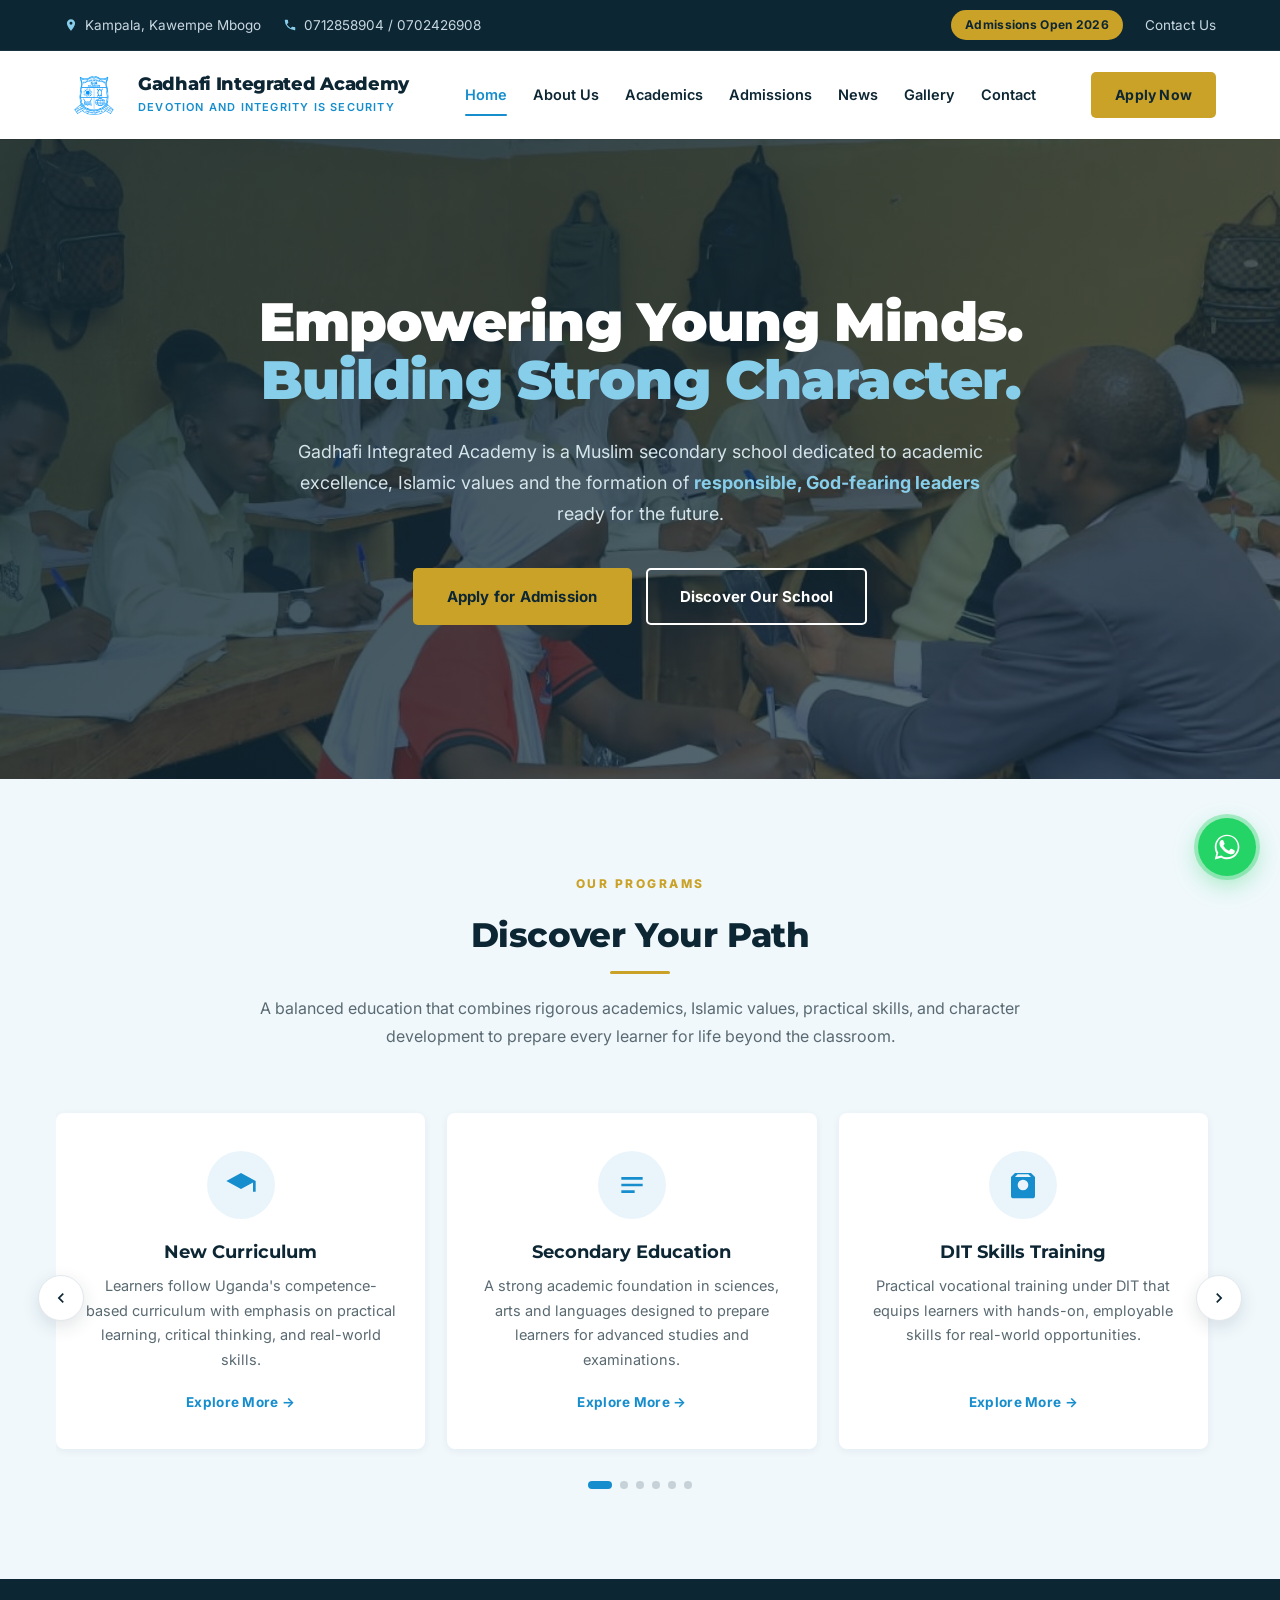
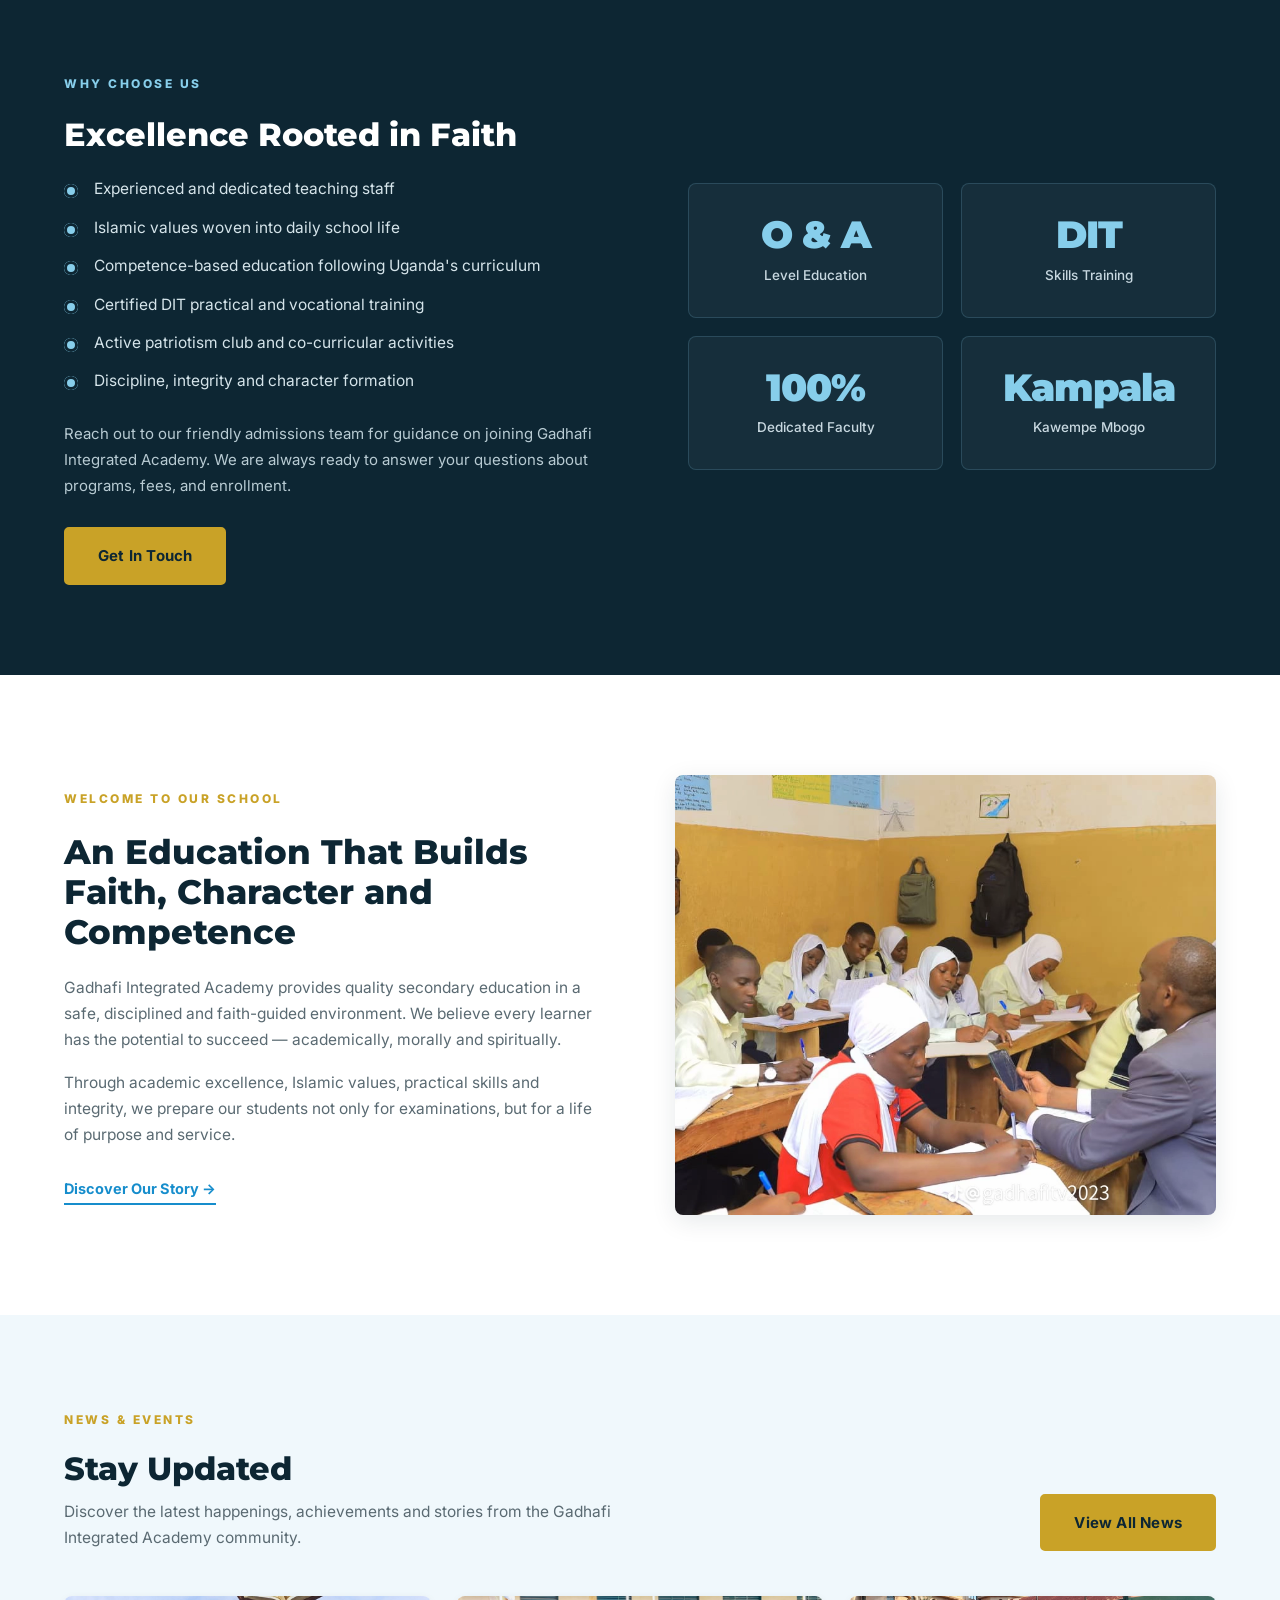
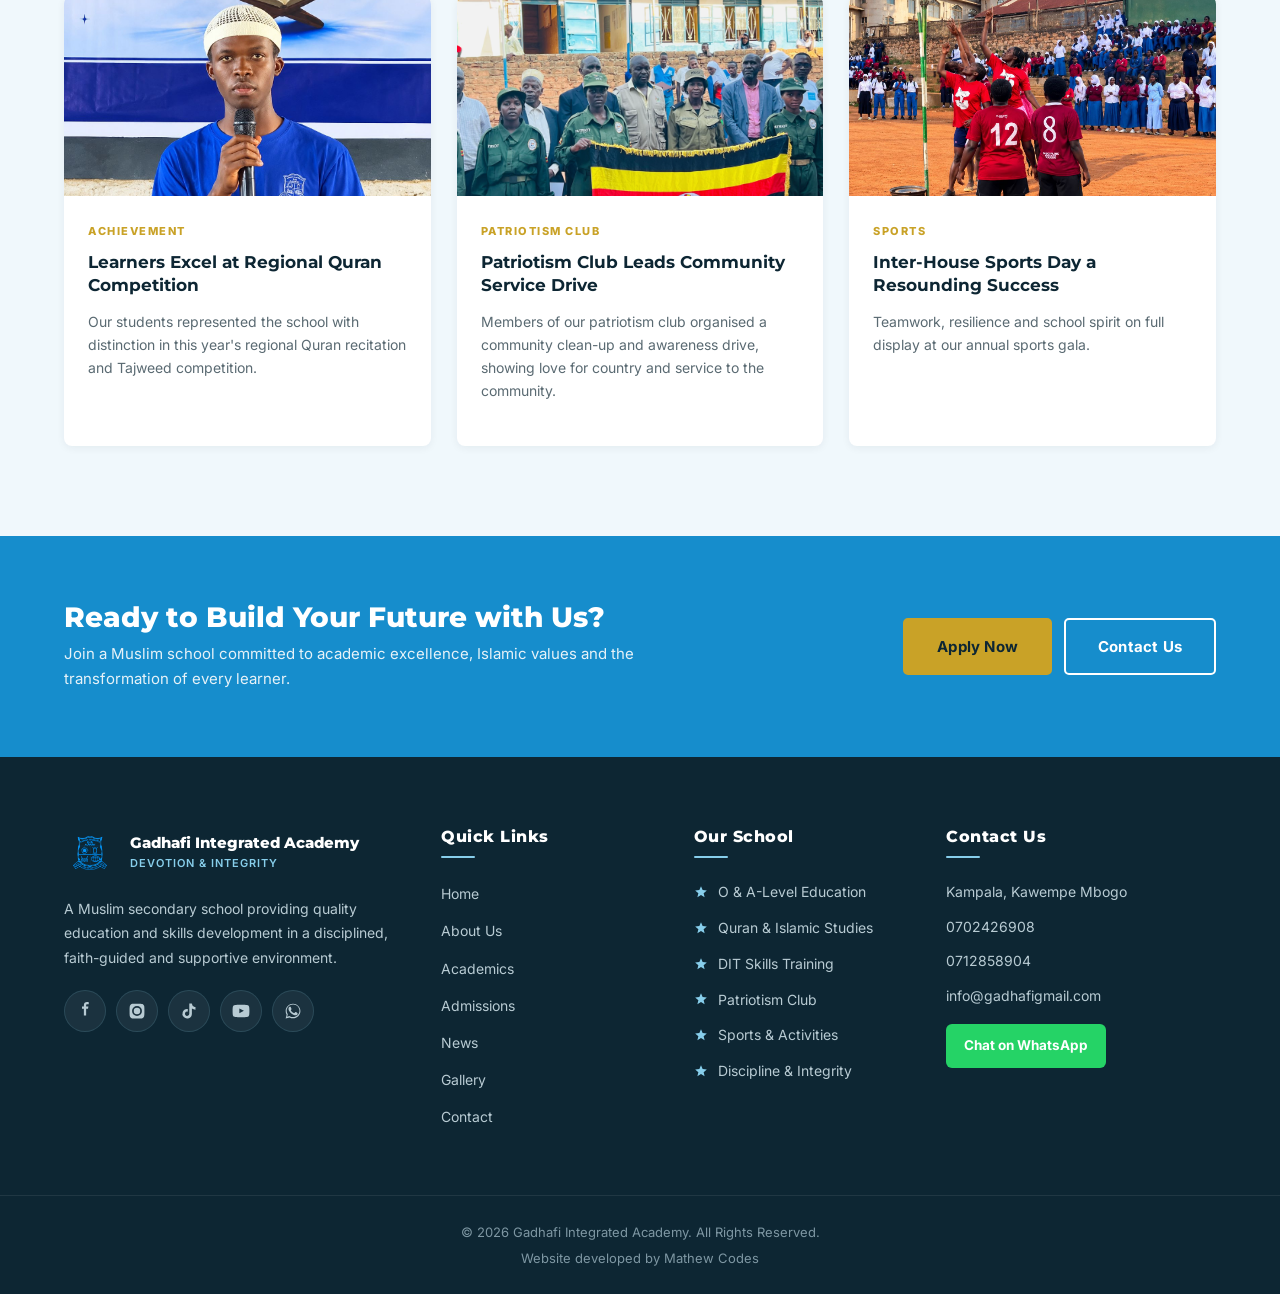
<file: index.html>
<!DOCTYPE html>
<html lang="en">
<head>
  <meta charset="UTF-8">
  <meta name="viewport" content="width=device-width, initial-scale=1.0">
  <meta name="description" content="Gadhafi Integrated Academy — A Muslim secondary school in Kampala committed to academic excellence, Islamic values, skills development and character formation.">
  <title>Gadhafi Integrated Academy | Devotion and Integrity is Security</title>

  <link rel="preconnect" href="https://fonts.googleapis.com">
  <link rel="preconnect" href="https://fonts.gstatic.com" crossorigin>
  <link href="https://fonts.googleapis.com/css2?family=Inter:wght@400;500;600;700&family=Montserrat:wght@700;800;900&display=swap" rel="stylesheet">
  <link rel="stylesheet" href="css/style.css">
</head>
<body>

  <!-- ================= TOP BAR ================= -->
  <div class="top-bar">
    <div class="container">
      <div class="top-bar-left">
        <span>
          <svg viewBox="0 0 24 24"><path d="M12 2C8.13 2 5 5.13 5 9c0 5.25 7 13 7 13s7-7.75 7-13c0-3.87-3.13-7-7-7zm0 9.5A2.5 2.5 0 1 1 12 6.5a2.5 2.5 0 0 1 0 5z"/></svg>
          Kampala, Kawempe Mbogo
        </span>
        <span>
          <svg viewBox="0 0 24 24"><path d="M6.62 10.79a15.05 15.05 0 0 0 6.59 6.59l2.2-2.2a1 1 0 0 1 1.02-.24 11.36 11.36 0 0 0 3.57.57 1 1 0 0 1 1 1V20a1 1 0 0 1-1 1A17 17 0 0 1 3 4a1 1 0 0 1 1-1h3.5a1 1 0 0 1 1 1 11.36 11.36 0 0 0 .57 3.57 1 1 0 0 1-.25 1.02l-2.2 2.2z"/></svg>
          0712858904 / 0702426908
        </span>
      </div>
      <div class="top-bar-right">
        <a href="admissions.html" class="top-badge">Admissions Open 2026</a>
        <a href="contact.html">Contact Us</a>
      </div>
    </div>
  </div>

  <!-- ================= HEADER ================= -->
  <header class="header">
    <div class="container nav-container">

      <div class="school-brand">
        <img src="images/logo.png" alt="Gadhafi Integrated Academy Logo">
        <div>
          <h1>Gadhafi Integrated Academy</h1>
          <p>Devotion and Integrity is Security</p>
        </div>
      </div>

      <nav class="navbar">
        <button class="menu-toggle" id="menu-toggle" aria-label="Toggle navigation">
          <svg viewBox="0 0 24 24"><path d="M3 6h18v2H3V6zm0 5h18v2H3v-2zm0 5h18v2H3v-2z"/></svg>
        </button>
        <div class="nav-links" id="nav-links">
          <a href="index.html">Home</a>
          <a href="about.html">About Us</a>
          <a href="academics.html">Academics</a>
          <a href="admissions.html">Admissions</a>
          <a href="news.html">News</a>
          <a href="gallery.html">Gallery</a>
          <a href="contact.html">Contact</a>
        </div>
      </nav>

      <a href="admissions.html" class="btn-apply">Apply Now</a>

    </div>
  </header>

  <!-- ================= HERO ================= -->
  <section class="hero">
    <div class="hero-content">
      <h2>
        Empowering Young Minds.
        <span class="hero-sub">Building Strong Character.</span>
      </h2>
      <p>Gadhafi Integrated Academy is a Muslim secondary school dedicated to academic excellence, Islamic values and the formation of <strong>responsible, God-fearing leaders</strong> ready for the future.</p>
      <div class="hero-buttons">
        <a href="admissions.html" class="btn btn-primary">Apply for Admission</a>
        <a href="about.html" class="btn btn-outline">Discover Our School</a>
      </div>
    </div>
  </section>

  <!-- ===== PROGRAMS / FACULTIES ===== -->
  <section class="programs-section">
    <div class="container">

      <div class="section-heading">
        <span class="section-label">Our Programs</span>
        <h2>Discover Your Path</h2>
        <div class="divider"></div>
        <p>A balanced education that combines rigorous academics, Islamic values, practical skills, and character development to prepare every learner for life beyond the classroom.</p>
      </div>

      <div class="programs-slider-wrap">

        <button class="slider-arrow prev" aria-label="Previous">
          <svg viewBox="0 0 24 24"><path d="M15.41 7.41 14 6l-6 6 6 6 1.41-1.41L10.83 12z"/></svg>
        </button>

        <button class="slider-arrow next" aria-label="Next">
          <svg viewBox="0 0 24 24"><path d="M8.59 16.59 10 18l6-6-6-6-1.41 1.41L13.17 12z"/></svg>
        </button>

        <div class="programs-slider">

          <div class="program-card">
            <div class="program-icon">
              <svg viewBox="0 0 24 24"><path d="M12 3 1 9l11 6 9-4.91V17h2V9L12 3z"/></svg>
            </div>
            <h3>New Curriculum</h3>
            <p>Learners follow Uganda's competence-based curriculum with emphasis on practical learning, critical thinking, and real-world skills.</p>
            <a href="academics.html" class="card-link">Explore More &rarr;</a>
          </div>

          <div class="program-card">
            <div class="program-icon">
              <svg viewBox="0 0 24 24"><path d="M4 6h16v2H4V6zm0 5h16v2H4v-2zm0 5h10v2H4v-2z"/></svg>
            </div>
            <h3>Secondary Education</h3>
            <p>A strong academic foundation in sciences, arts and languages designed to prepare learners for advanced studies and examinations.</p>
            <a href="academics.html" class="card-link">Explore More &rarr;</a>
          </div>

          <div class="program-card">
            <div class="program-icon">
              <svg viewBox="0 0 24 24"><path d="m21 6-3-3H6L3 6v14a2 2 0 0 0 2 2h14a2 2 0 0 0 2-2V6zM8 4h8l2 2H6l2-2zm4 4a4 4 0 1 1 0 8 4 4 0 0 1 0-8z"/></svg>
            </div>
            <h3>DIT Skills Training</h3>
            <p>Practical vocational training under DIT that equips learners with hands-on, employable skills for real-world opportunities.</p>
            <a href="academics.html" class="card-link">Explore More &rarr;</a>
          </div>

          <div class="program-card">
            <div class="program-icon">
              <svg viewBox="0 0 24 24"><path d="M12 2 4 6v6c0 5 3.4 9.7 8 11 4.6-1.3 8-6 8-11V6l-8-4z"/></svg>
            </div>
            <h3>Faith &amp; Character</h3>
            <p>Islamic values, discipline and integrity are at the heart of everything we do — shaping learners into principled, God-fearing young adults.</p>
            <a href="about.html" class="card-link">Explore More &rarr;</a>
          </div>

          <div class="program-card">
            <div class="program-icon">
              <svg viewBox="0 0 24 24"><path d="M12 2a10 10 0 1 0 0 20 10 10 0 0 0 0-20zm0 3.5 2.35 4.76 5.25.76-3.8 3.71.9 5.23L12 17.75l-4.7 2.47.9-5.23-3.8-3.71 5.25-.76L12 5.5z"/></svg>
            </div>
            <h3>Patriotism Club</h3>
            <p>An active patriotism club nurturing love for country, service, discipline and responsible citizenship among learners.</p>
            <a href="gallery.html" class="card-link">Explore More &rarr;</a>
          </div>

          <div class="program-card">
            <div class="program-icon">
              <svg viewBox="0 0 24 24"><path d="M12 12a5 5 0 1 0 0-10 5 5 0 0 0 0 10zm0 2c-4.42 0-8 2.24-8 5v3h16v-3c0-2.76-3.58-5-8-5z"/></svg>
            </div>
            <h3>Dedicated Faculty</h3>
            <p>Experienced and caring teachers who mentor every learner academically, morally and spiritually throughout their journey.</p>
            <a href="about.html" class="card-link">Explore More &rarr;</a>
          </div>

        </div>

        <div class="slider-dots"></div>

      </div>
    </div>
  </section>

  <!-- ================= WHY US + COUNTERS ================= -->
  <section class="why-us-section">
    <div class="container why-us-container">

      <div class="why-us-text">
        <span class="section-label">Why Choose Us</span>
        <h2>Excellence Rooted in Faith</h2>
        <ul>
          <li>Experienced and dedicated teaching staff</li>
          <li>Islamic values woven into daily school life</li>
          <li>Competence-based education following Uganda's curriculum</li>
          <li>Certified DIT practical and vocational training</li>
          <li>Active patriotism club and co-curricular activities</li>
          <li>Discipline, integrity and character formation</li>
        </ul>
        <p>Reach out to our friendly admissions team for guidance on joining Gadhafi Integrated Academy. We are always ready to answer your questions about programs, fees, and enrollment.</p>
        <a href="contact.html" class="btn btn-primary">Get In Touch</a>
      </div>

      <div class="counters-grid">
        <div class="counter-card">
          <div class="count">O &amp; A</div>
          <div class="label">Level Education</div>
        </div>
        <div class="counter-card">
          <div class="count">DIT</div>
          <div class="label">Skills Training</div>
        </div>
        <div class="counter-card">
          <div class="count">100%</div>
          <div class="label">Dedicated Faculty</div>
        </div>
        <div class="counter-card">
          <div class="count">Kampala</div>
          <div class="label">Kawempe Mbogo</div>
        </div>
      </div>

    </div>
  </section>

  <!-- ================= WELCOME SPLIT ================= -->
  <section class="welcome-section">
    <div class="container welcome-container">

      <div class="welcome-text">
        <span class="section-label">Welcome to Our School</span>
        <h2>An Education That Builds Faith, Character and Competence</h2>
        <p>Gadhafi Integrated Academy provides quality secondary education in a safe, disciplined and faith-guided environment. We believe every learner has the potential to succeed — academically, morally and spiritually.</p>
        <p>Through academic excellence, Islamic values, practical skills and integrity, we prepare our students not only for examinations, but for a life of purpose and service.</p>
        <a href="about.html" class="btn-text-link">Discover Our Story &rarr;</a>
      </div>

      <div class="welcome-image">
        <img src="images/sch.jpg" alt="Students at Gadhafi Integrated Academy">
      </div>

    </div>
  </section>

  <!-- ================= NEWS & EVENTS ================= -->
  <section class="news-section">
    <div class="container">

      <div class="news-header">
        <div class="news-header-text">
          <span class="section-label">News &amp; Events</span>
          <h2>Stay Updated</h2>
          <p>Discover the latest happenings, achievements and stories from the Gadhafi Integrated Academy community.</p>
        </div>
        <a href="news.html" class="btn btn-primary">View All News</a>
      </div>

      <div class="news-grid">

        <article class="news-card">
          <div class="news-image">
            <img src="images/islam.jpg" alt="Learners at a Quran competition">
          </div>
          <div class="news-body">
            <span class="news-tag">Achievement</span>
            <h3>Learners Excel at Regional Quran Competition</h3>
            <p>Our students represented the school with distinction in this year's regional Quran recitation and Tajweed competition.</p>
          </div>
        </article>

        <article class="news-card">
          <div class="news-image">
            <img src="images/ae.jpg" alt="Patriotism club activity">
          </div>
          <div class="news-body">
            <span class="news-tag">Patriotism Club</span>
            <h3>Patriotism Club Leads Community Service Drive</h3>
            <p>Members of our patriotism club organised a community clean-up and awareness drive, showing love for country and service to the community.</p>
          </div>
        </article>

        <article class="news-card">
          <div class="news-image">
            <img src="images/house.jpg" alt="Classroom">
          </div>
          <div class="news-body">
            <span class="news-tag">Sports</span>
            <h3>Inter-House Sports Day a Resounding Success</h3>
            <p>Teamwork, resilience and school spirit on full display at our annual sports gala.</p>
          </div>
        </article>

      </div>
    </div>
  </section>

  <!-- ================= CTA STRIP ================= -->
  <section class="cta-strip">
    <div class="container">
      <div>
        <h2>Ready to Build Your Future with Us?</h2>
        <p>Join a Muslim school committed to academic excellence, Islamic values and the transformation of every learner.</p>
      </div>
      <div class="btn-group">
        <a href="admissions.html" class="btn btn-primary">Apply Now</a>
        <a href="contact.html" class="btn btn-outline">Contact Us</a>
      </div>
    </div>
  </section>

  <!-- ===== FOOTER ===== -->
  <footer class="footer">
    <div class="container footer-container">
      <div class="footer-column">
        <div class="footer-brand">
          <img src="images/logo.png" alt="Gadhafi Integrated Academy">
          <div>
            <h4>Gadhafi Integrated Academy</h4>
            <span>Devotion &amp; Integrity</span>
          </div>
        </div>
        <p>A Muslim secondary school providing quality education and skills development in a disciplined, faith-guided and supportive environment.</p>

        <!-- Social Links -->
        <div class="footer-social">

          <!-- Facebook — replace URL with your page -->
          <a href="https://www.facebook.com/YOURPAGE" class="facebook" target="_blank" rel="noopener" aria-label="Facebook">
            <svg viewBox="0 0 24 24"><path d="M13.5 9H16l.5-3h-3V4.5c0-.9.3-1.5 1.6-1.5H17V.2C16.7.1 15.7 0 14.6 0 12.2 0 10.5 1.5 10.5 4.2V6H8v3h2.5v9h3V9z"/></svg>
          </a>

          <!-- Instagram — replace URL with your handle -->
          <a href="https://www.instagram.com/YOURHANDLE" class="instagram" target="_blank" rel="noopener" aria-label="Instagram">
            <svg viewBox="0 0 24 24"><path d="M12 2.2c3.2 0 3.6 0 4.9.1 1.2.1 1.8.3 2.2.4.6.2 1 .5 1.4.9.4.4.7.8.9 1.4.2.4.4 1 .4 2.2.1 1.3.1 1.7.1 4.9s0 3.6-.1 4.9c-.1 1.2-.3 1.8-.4 2.2-.2.6-.5 1-.9 1.4-.4.4-.8.7-1.4.9-.4.2-1 .4-2.2.4-1.3.1-1.7.1-4.9.1s-3.6 0-4.9-.1c-1.2-.1-1.8-.3-2.2-.4-.6-.2-1-.5-1.4-.9-.4-.4-.7-.8-.9-1.4-.2-.4-.4-1-.4-2.2-.1-1.3-.1-1.7-.1-4.9s0-3.6.1-4.9c.1-1.2.3-1.8.4-2.2.2-.6.5-1 .9-1.4.4-.4.8-.7 1.4-.9.4-.2 1-.4 2.2-.4 1.3-.1 1.7-.1 4.9-.1zm0 3.2a6.6 6.6 0 1 0 0 13.2 6.6 6.6 0 0 0 0-13.2zm0 10.9a4.3 4.3 0 1 1 0-8.6 4.3 4.3 0 0 1 0 8.6zm6.9-11.2a1.5 1.5 0 1 1-3 0 1.5 1.5 0 0 1 3 0z"/></svg>
          </a>

          <!-- TikTok — replace URL with your handle -->
          <a href="https://www.tiktok.com/@YOURHANDLE" class="tiktok" target="_blank" rel="noopener" aria-label="TikTok">
            <svg viewBox="0 0 24 24"><path d="M19.59 6.69a4.83 4.83 0 0 1-3.77-4.25V2h-3.45v13.67a2.89 2.89 0 0 1-5.2 1.74 2.89 2.89 0 0 1 2.31-4.64 2.93 2.93 0 0 1 .88.13V9.4a6.84 6.84 0 0 0-1-.05A6.33 6.33 0 0 0 5 20.1a6.34 6.34 0 0 0 10.86-4.43v-7a8.16 8.16 0 0 0 4.77 1.52v-3.4a4.85 4.85 0 0 1-1-.1z"/></svg>
          </a>

          <!-- YouTube — optional, delete if not using -->
          <a href="https://www.youtube.com/@YOURCHANNEL" class="youtube" target="_blank" rel="noopener" aria-label="YouTube">
            <svg viewBox="0 0 24 24"><path d="M23 7.2s-.2-1.6-.9-2.3c-.9-.9-1.9-.9-2.3-1C16.6 3.6 12 3.6 12 3.6s-4.6 0-7.8.3c-.4.1-1.4.1-2.3 1-.7.7-.9 2.3-.9 2.3S.8 9.1.8 11v1.8c0 1.9.2 3.8.2 3.8s.2 1.6.9 2.3c.9.9 2 .9 2.5 1 1.8.2 7.6.3 7.6.3s4.6 0 7.8-.3c.4-.1 1.4-.1 2.3-1 .7-.7.9-2.3.9-2.3s.2-1.9.2-3.8V11c0-1.9-.2-3.8-.2-3.8zM9.8 15V8.6l6.1 3.2-6.1 3.2z"/></svg>
          </a>

          <!-- WhatsApp (already have this — direct chat) -->
          <a href="https://wa.me/256702426908" class="whatsapp" target="_blank" rel="noopener" aria-label="WhatsApp">
            <svg viewBox="0 0 24 24"><path d="M17.5 14.4c-.3-.2-1.8-.9-2-1-.3-.1-.5-.2-.7.2-.2.3-.8 1-.9 1.1-.2.2-.3.2-.6.1-.3-.2-1.3-.5-2.4-1.5-.9-.8-1.5-1.8-1.7-2.1-.2-.3 0-.5.1-.6.1-.1.3-.3.4-.5.1-.2.2-.3.3-.5.1-.2 0-.4 0-.5 0-.2-.7-1.6-.9-2.2-.2-.6-.5-.5-.7-.5h-.6c-.2 0-.5.1-.8.4-.3.3-1 1-1 2.5s1.1 2.9 1.2 3.1c.2.2 2.1 3.3 5.2 4.6.7.3 1.3.5 1.7.6.7.2 1.4.2 1.9.1.6-.1 1.8-.7 2-1.4.3-.7.3-1.3.2-1.4-.1-.1-.3-.2-.6-.4zM12 2.2C6.6 2.2 2.2 6.6 2.2 12c0 1.7.4 3.4 1.3 4.9L2.2 22l5.3-1.4c1.4.8 3 1.2 4.6 1.2 5.4 0 9.8-4.4 9.8-9.8S17.4 2.2 12 2.2zm0 17.9c-1.5 0-3-.4-4.3-1.2l-.3-.2-3.2.8.9-3.1-.2-.3c-.8-1.3-1.3-2.9-1.3-4.4 0-4.7 3.8-8.5 8.5-8.5s8.5 3.8 8.5 8.5-3.9 8.4-8.6 8.4z"/></svg>
          </a>

        </div>
      </div>

      <div class="footer-column">
        <h3>Quick Links</h3>
        <ul>
          <li><a href="index.html">Home</a></li>
          <li><a href="about.html">About Us</a></li>
          <li><a href="academics.html">Academics</a></li>
          <li><a href="admissions.html">Admissions</a></li>
          <li><a href="news.html">News</a></li>
          <li><a href="gallery.html">Gallery</a></li>
          <li><a href="contact.html">Contact</a></li>
        </ul>
      </div>

      <div class="footer-column">
        <h3>Our School</h3>
        <div class="footer-feature"><svg viewBox="0 0 24 24"><path d="m12 17.27 6.18 3.73-1.64-7.03L22 9.24l-7.19-.61L12 2 9.19 8.63 2 9.24l5.46 4.73L5.82 21z"/></svg>O &amp; A-Level Education</div>
        <div class="footer-feature"><svg viewBox="0 0 24 24"><path d="m12 17.27 6.18 3.73-1.64-7.03L22 9.24l-7.19-.61L12 2 9.19 8.63 2 9.24l5.46 4.73L5.82 21z"/></svg>Quran &amp; Islamic Studies</div>
        <div class="footer-feature"><svg viewBox="0 0 24 24"><path d="m12 17.27 6.18 3.73-1.64-7.03L22 9.24l-7.19-.61L12 2 9.19 8.63 2 9.24l5.46 4.73L5.82 21z"/></svg>DIT Skills Training</div>
        <div class="footer-feature"><svg viewBox="0 0 24 24"><path d="m12 17.27 6.18 3.73-1.64-7.03L22 9.24l-7.19-.61L12 2 9.19 8.63 2 9.24l5.46 4.73L5.82 21z"/></svg>Patriotism Club</div>
        <div class="footer-feature"><svg viewBox="0 0 24 24"><path d="m12 17.27 6.18 3.73-1.64-7.03L22 9.24l-7.19-.61L12 2 9.19 8.63 2 9.24l5.46 4.73L5.82 21z"/></svg>Sports &amp; Activities</div>
        <div class="footer-feature"><svg viewBox="0 0 24 24"><path d="m12 17.27 6.18 3.73-1.64-7.03L22 9.24l-7.19-.61L12 2 9.19 8.63 2 9.24l5.46 4.73L5.82 21z"/></svg>Discipline &amp; Integrity</div>
      </div>

      <div class="footer-column">
        <h3>Contact Us</h3>
        <p>Kampala, Kawempe Mbogo</p>
        <p><a href="tel:0702426908">0702426908</a></p>
        <p><a href="tel:0712858904">0712858904</a></p>
        <p><a href="mailto:info@gadhafigmail.com">info@gadhafigmail.com</a></p>
        <p style="margin-top:16px;">
          <a href="https://wa.me/256702426908" target="_blank" rel="noopener" style="display:inline-block;background:#25d366;color:#fff;padding:10px 18px;border-radius:6px;font-weight:700;font-size:13.5px;">Chat on WhatsApp</a>
        </p>
      </div>
    </div>

    <div class="footer-bottom">
      <p>&copy; 2026 Gadhafi Integrated Academy. All Rights Reserved.</p>
      <p>Website developed by Mathew Codes</p>
    </div>
  </footer>

  <!-- ================= FLOATING BUTTONS ================= -->
  <a href="https://wa.me/256712858904" class="whatsapp-float" target="_blank" rel="noopener" aria-label="Chat on WhatsApp">
    <svg viewBox="0 0 24 24"><path d="M17.5 14.4c-.3-.2-1.8-.9-2-1-.3-.1-.5-.2-.7.2-.2.3-.8 1-.9 1.1-.2.2-.3.2-.6.1-.3-.2-1.3-.5-2.4-1.5-.9-.8-1.5-1.8-1.7-2.1-.2-.3 0-.5.1-.6.1-.1.3-.3.4-.5.1-.2.2-.3.3-.5.1-.2 0-.4 0-.5 0-.2-.7-1.6-.9-2.2-.2-.6-.5-.5-.7-.5h-.6c-.2 0-.5.1-.8.4-.3.3-1 1-1 2.5s1.1 2.9 1.2 3.1c.2.2 2.1 3.3 5.2 4.6.7.3 1.3.5 1.7.6.7.2 1.4.2 1.9.1.6-.1 1.8-.7 2-1.4.3-.7.3-1.3.2-1.4-.1-.1-.3-.2-.6-.4zM12 2.2C6.6 2.2 2.2 6.6 2.2 12c0 1.7.4 3.4 1.3 4.9L2.2 22l5.3-1.4c1.4.8 3 1.2 4.6 1.2 5.4 0 9.8-4.4 9.8-9.8S17.4 2.2 12 2.2zm0 17.9c-1.5 0-3-.4-4.3-1.2l-.3-.2-3.2.8.9-3.1-.2-.3c-.8-1.3-1.3-2.9-1.3-4.4 0-4.7 3.8-8.5 8.5-8.5s8.5 3.8 8.5 8.5-3.9 8.4-8.6 8.4z"/></svg>
  </a>

  <button class="back-to-top" id="back-to-top" aria-label="Back to top">
    <svg viewBox="0 0 24 24"><path d="M7.41 15.41 12 10.83l4.59 4.58L18 14l-6-6-6 6z"/></svg>
  </button>

  <script src="js/main.js"></script>
</body>
</html>
</file>
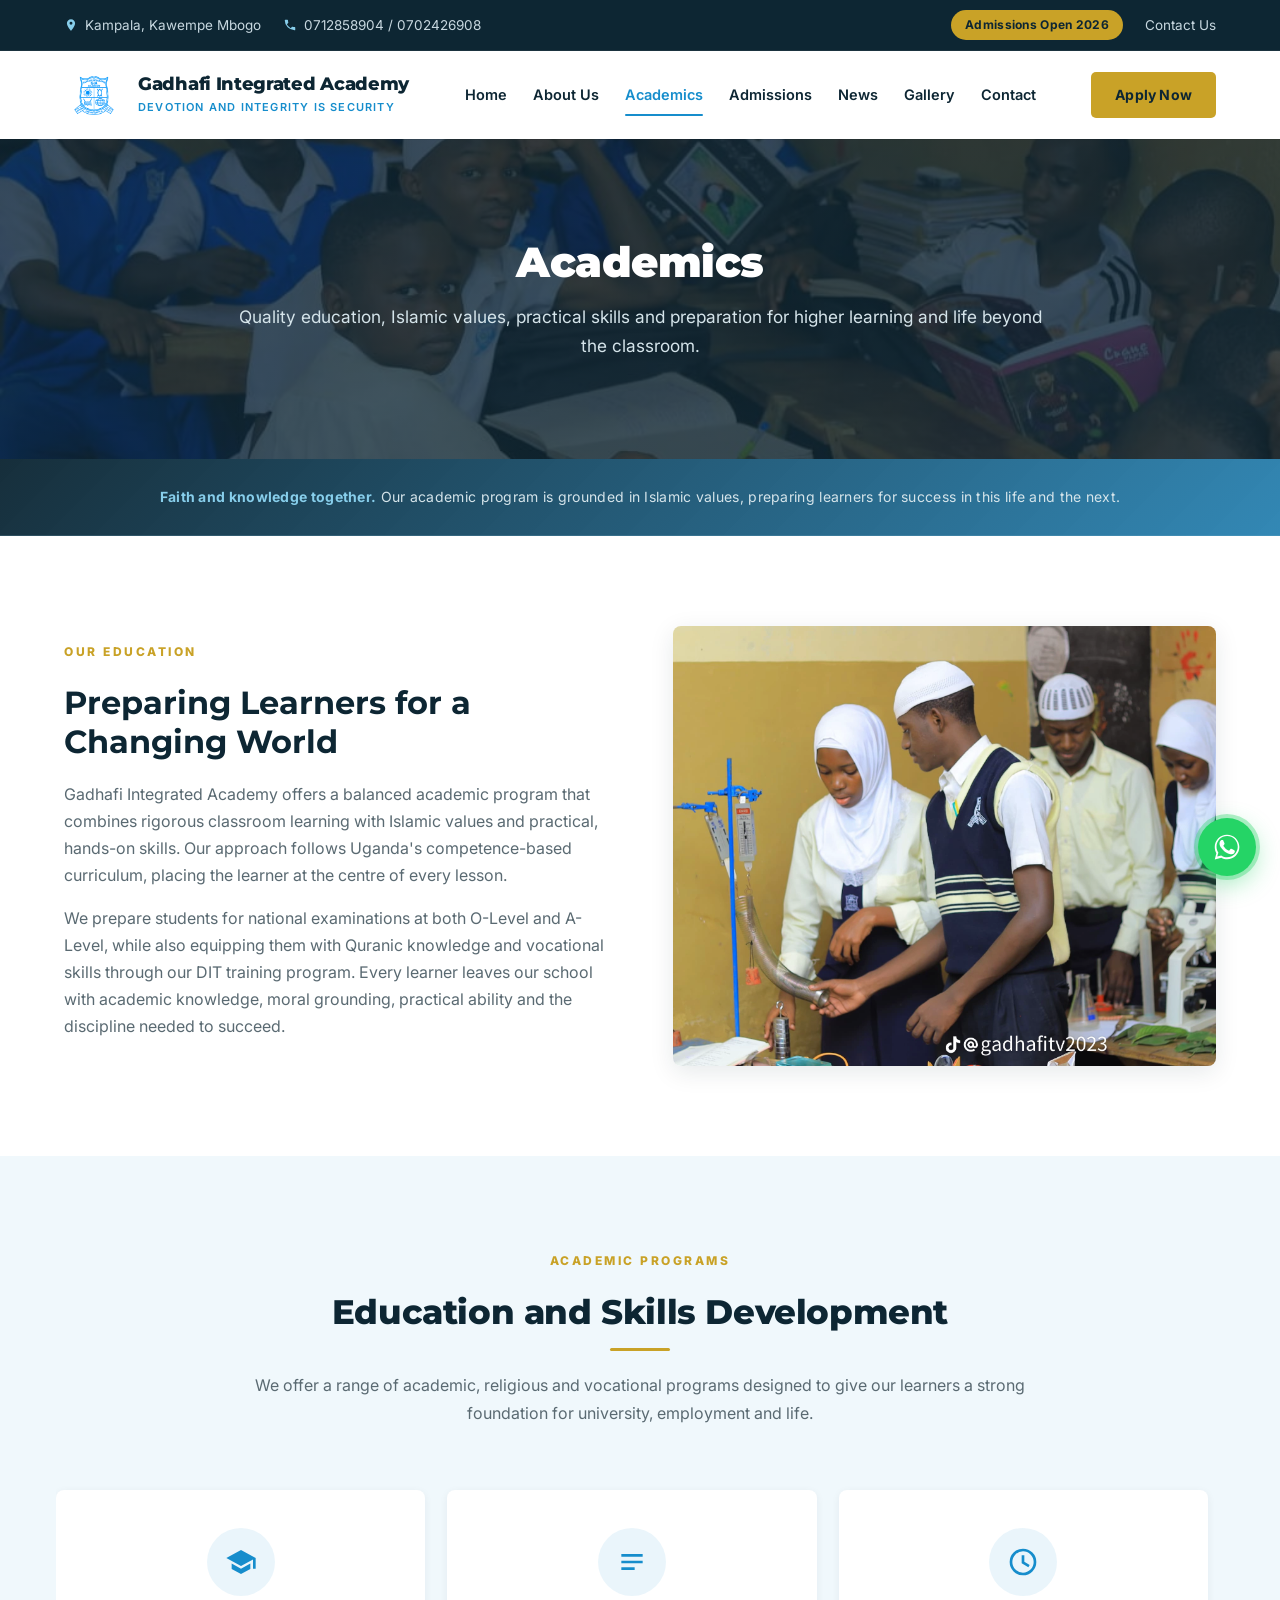
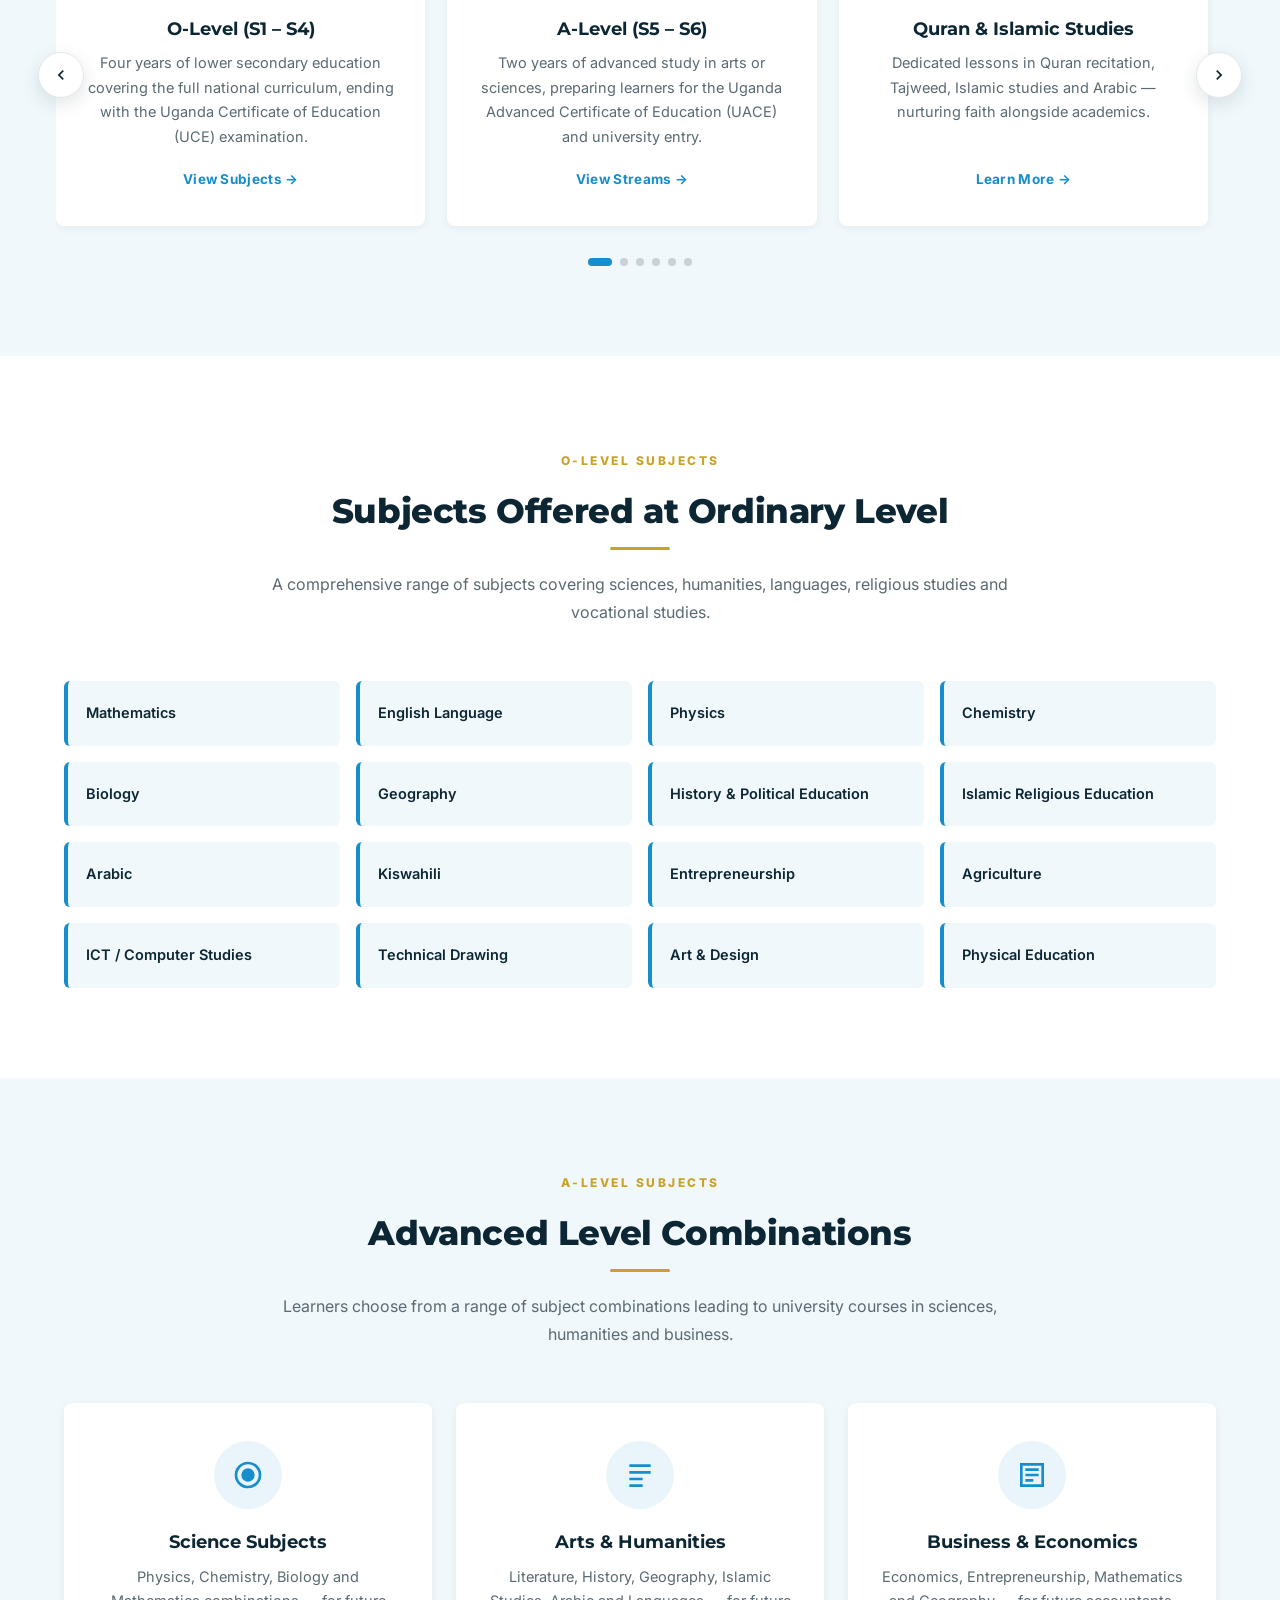
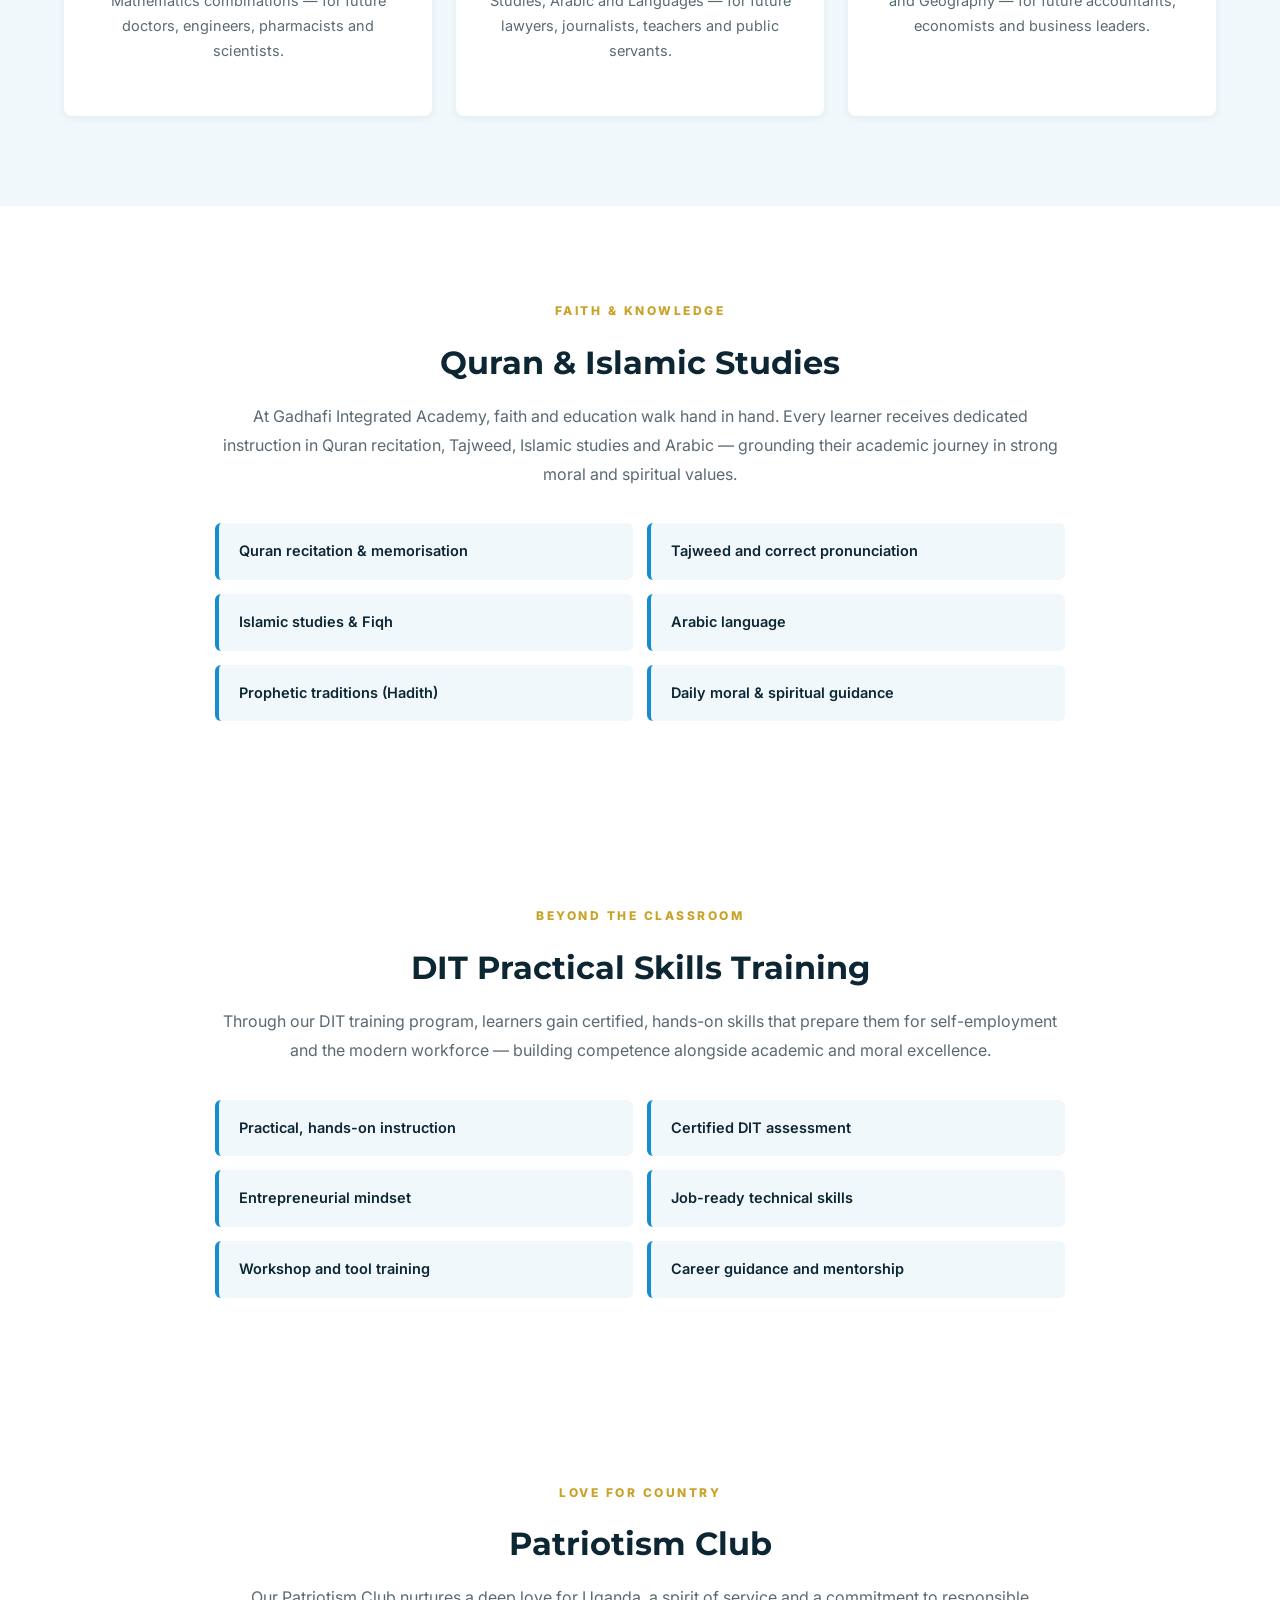
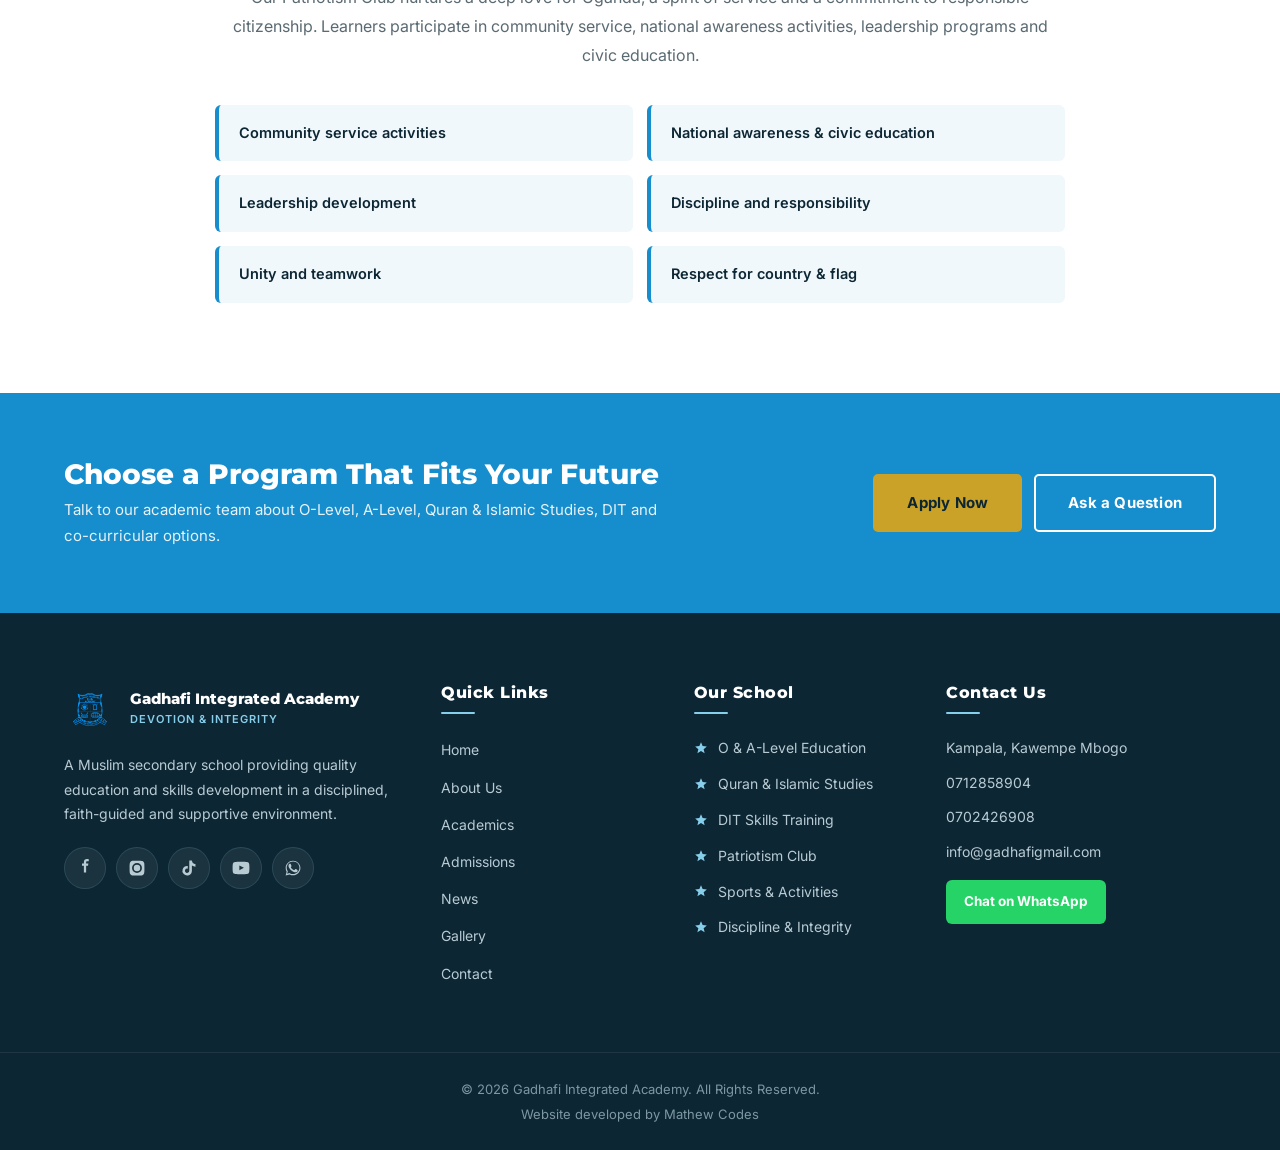
<file: academics.html>
<!DOCTYPE html>
<html lang="en">
<head>
  <meta charset="UTF-8">
  <meta name="viewport" content="width=device-width, initial-scale=1.0">
  <meta name="description" content="Academics at Gadhafi Integrated Academy — O-Level, A-Level, Quran & Islamic Studies and DIT skills training in Kampala, Uganda.">
  <title>Academics | Gadhafi Integrated Academy</title>
  <link rel="preconnect" href="https://fonts.googleapis.com">
  <link rel="preconnect" href="https://fonts.gstatic.com" crossorigin>
  <link href="https://fonts.googleapis.com/css2?family=Inter:wght@400;500;600;700&family=Montserrat:wght@700;800;900&display=swap" rel="stylesheet">
  <link rel="stylesheet" href="css/style.css">
</head>
<body>

  <!-- ===== TOP BAR ===== -->
  <div class="top-bar">
    <div class="container">
      <div class="top-bar-left">
        <span><svg viewBox="0 0 24 24"><path d="M12 2C8.13 2 5 5.13 5 9c0 5.25 7 13 7 13s7-7.75 7-13c0-3.87-3.13-7-7-7zm0 9.5A2.5 2.5 0 1 1 12 6.5a2.5 2.5 0 0 1 0 5z"/></svg>Kampala, Kawempe Mbogo</span>
        <span><svg viewBox="0 0 24 24"><path d="M6.62 10.79a15.05 15.05 0 0 0 6.59 6.59l2.2-2.2a1 1 0 0 1 1.02-.24 11.36 11.36 0 0 0 3.57.57 1 1 0 0 1 1 1V20a1 1 0 0 1-1 1A17 17 0 0 1 3 4a1 1 0 0 1 1-1h3.5a1 1 0 0 1 1 1 11.36 11.36 0 0 0 .57 3.57 1 1 0 0 1-.25 1.02l-2.2 2.2z"/></svg>0712858904 / 0702426908</span>
      </div>
      <div class="top-bar-right">
        <a href="admissions.html" class="top-badge">Admissions Open 2026</a>
        <a href="contact.html">Contact Us</a>
      </div>
    </div>
  </div>

  <!-- ===== HEADER ===== -->
  <header class="header">
    <div class="container nav-container">
      <div class="school-brand">
        <img src="images/logo.png" alt="Gadhafi Integrated Academy Logo">
        <div>
          <h1>Gadhafi Integrated Academy</h1>
          <p>Devotion and Integrity is Security</p>
        </div>
      </div>
      <nav class="navbar">
        <button class="menu-toggle" id="menu-toggle" aria-label="Toggle navigation">
          <svg viewBox="0 0 24 24"><path d="M3 6h18v2H3V6zm0 5h18v2H3v-2zm0 5h18v2H3v-2z"/></svg>
        </button>
        <div class="nav-links" id="nav-links">
          <a href="index.html">Home</a>
          <a href="about.html">About Us</a>
          <a href="academics.html">Academics</a>
          <a href="admissions.html">Admissions</a>
          <a href="news.html">News</a>
          <a href="gallery.html">Gallery</a>
          <a href="contact.html">Contact</a>
        </div>
      </nav>
      <a href="admissions.html" class="btn-apply">Apply Now</a>
    </div>
  </header>

  <!-- ===== PAGE HERO ===== -->
  <section class="page-hero">
    <div class="page-hero-content">
      <h2>Academics</h2>
      <p>Quality education, Islamic values, practical skills and preparation for higher learning and life beyond the classroom.</p>
    </div>
  </section>

  <!-- ===== FAITH STRIP ===== -->
  <section class="faith-banner">
    <div class="container">
      <p><strong>Faith and knowledge together.</strong> Our academic program is grounded in Islamic values, preparing learners for success in this life and the next.</p>
    </div>
  </section>

  <!-- ===== ACADEMIC INTRO ===== -->
  <section class="academic-intro">
    <div class="container academic-intro-container">
      <div class="academic-text">
        <span class="section-label">Our Education</span>
        <h2>Preparing Learners for a Changing World</h2>
        <p>Gadhafi Integrated Academy offers a balanced academic program that combines rigorous classroom learning with Islamic values and practical, hands-on skills. Our approach follows Uganda's competence-based curriculum, placing the learner at the centre of every lesson.</p>
        <p>We prepare students for national examinations at both O-Level and A-Level, while also equipping them with Quranic knowledge and vocational skills through our DIT training program. Every learner leaves our school with academic knowledge, moral grounding, practical ability and the discipline needed to succeed.</p>
      </div>
      <div class="academic-image">
        <img src="images/class.jpg" alt="Students in class at Gadhafi Integrated Academy">
      </div>
    </div>
  </section>

  <!-- ===== PROGRAMS ===== -->
  <section class="academic-programs">
    <div class="container">
      <div class="section-heading">
        <span class="section-label">Academic Programs</span>
        <h2>Education and Skills Development</h2>
        <div class="divider"></div>
        <p>We offer a range of academic, religious and vocational programs designed to give our learners a strong foundation for university, employment and life.</p>
      </div>
      <div class="programs-slider-wrap">

        <button class="slider-arrow prev" aria-label="Previous">
          <svg viewBox="0 0 24 24"><path d="M15.41 7.41 14 6l-6 6 6 6 1.41-1.41L10.83 12z"/></svg>
        </button>

        <button class="slider-arrow next" aria-label="Next">
          <svg viewBox="0 0 24 24"><path d="M8.59 16.59 10 18l6-6-6-6-1.41 1.41L13.17 12z"/></svg>
        </button>

        <div class="programs-slider">

          <div class="program-card">
            <div class="program-icon">
              <svg viewBox="0 0 24 24"><path d="M12 3 1 9l11 6 9-4.91V17h2V9L12 3zM5 13.18v4L12 21l7-3.82v-4L12 17l-7-3.82z"/></svg>
            </div>
            <h3>O-Level (S1 – S4)</h3>
            <p>Four years of lower secondary education covering the full national curriculum, ending with the Uganda Certificate of Education (UCE) examination.</p>
            <a href="#subjects" class="card-link">View Subjects &rarr;</a>
          </div>

          <div class="program-card">
            <div class="program-icon">
              <svg viewBox="0 0 24 24"><path d="M4 6h16v2H4V6zm0 5h16v2H4v-2zm0 5h10v2H4v-2z"/></svg>
            </div>
            <h3>A-Level (S5 – S6)</h3>
            <p>Two years of advanced study in arts or sciences, preparing learners for the Uganda Advanced Certificate of Education (UACE) and university entry.</p>
            <a href="#streams" class="card-link">View Streams &rarr;</a>
          </div>

          <div class="program-card">
            <div class="program-icon">
              <svg viewBox="0 0 24 24"><path d="M12 2a10 10 0 1 0 0 20 10 10 0 0 0 0-20zm0 2a8 8 0 1 1 0 16 8 8 0 0 1 0-16zm1 3h-2v6l5 3 1-1.73-4-2.37V7z"/></svg>
            </div>
            <h3>Quran &amp; Islamic Studies</h3>
            <p>Dedicated lessons in Quran recitation, Tajweed, Islamic studies and Arabic — nurturing faith alongside academics.</p>
            <a href="#islamic" class="card-link">Learn More &rarr;</a>
          </div>

          <div class="program-card">
            <div class="program-icon">
              <svg viewBox="0 0 24 24"><path d="m21 6-3-3H6L3 6v14a2 2 0 0 0 2 2h14a2 2 0 0 0 2-2V6zM8 4h8l2 2H6l2-2zm4 4a4 4 0 1 1 0 8 4 4 0 0 1 0-8z"/></svg>
            </div>
            <h3>DIT Skills Training</h3>
            <p>Practical, employment-focused training under the Directorate of Industrial Training — equipping learners with certified hands-on skills.</p>
            <a href="#dit" class="card-link">Learn More &rarr;</a>
          </div>

          <div class="program-card">
            <div class="program-icon">
              <svg viewBox="0 0 24 24"><path d="M12 2a10 10 0 1 0 0 20 10 10 0 0 0 0-20zm0 3 2.35 4.76 5.25.76-3.8 3.71.9 5.23L12 17.75l-4.7 2.47.9-5.23-3.8-3.71 5.25-.76L12 5z"/></svg>
            </div>
            <h3>Patriotism Club</h3>
            <p>An active patriotism club nurturing love for Uganda, service, discipline and responsible citizenship among learners.</p>
            <a href="#patriotism" class="card-link">Learn More &rarr;</a>
          </div>

          <div class="program-card">
            <div class="program-icon">
              <svg viewBox="0 0 24 24"><path d="M12 12a5 5 0 1 0 0-10 5 5 0 0 0 0 10zm0 2c-4.42 0-8 2.24-8 5v3h16v-3c0-2.76-3.58-5-8-5z"/></svg>
            </div>
            <h3>Character Formation</h3>
            <p>Discipline, integrity, Islamic ethics and responsibility are at the heart of everything we do — shaping principled young adults.</p>
            <a href="about.html" class="card-link">Learn More &rarr;</a>
          </div>

        </div>

        <div class="slider-dots"></div>

      </div>
    </div>
  </section>

  <!-- ===== O-LEVEL SUBJECTS ===== -->
  <section class="subjects-section" id="subjects">
    <div class="container">
      <div class="section-heading">
        <span class="section-label">O-Level Subjects</span>
        <h2>Subjects Offered at Ordinary Level</h2>
        <div class="divider"></div>
        <p>A comprehensive range of subjects covering sciences, humanities, languages, religious studies and vocational studies.</p>
      </div>
      <div class="subjects-grid">
        <div class="subject-item">Mathematics</div>
        <div class="subject-item">English Language</div>
        <div class="subject-item">Physics</div>
        <div class="subject-item">Chemistry</div>
        <div class="subject-item">Biology</div>
        <div class="subject-item">Geography</div>
        <div class="subject-item">History &amp; Political Education</div>
        <div class="subject-item">Islamic Religious Education</div>
        <div class="subject-item">Arabic</div>
        <div class="subject-item">Kiswahili</div>
        <div class="subject-item">Entrepreneurship</div>
        <div class="subject-item">Agriculture</div>
        <div class="subject-item">ICT / Computer Studies</div>
        <div class="subject-item">Technical Drawing</div>
        <div class="subject-item">Art &amp; Design</div>
        <div class="subject-item">Physical Education</div>
      </div>
    </div>
  </section>

  <!-- ===== A-LEVEL STREAMS ===== -->
  <section class="academic-programs" id="streams">
    <div class="container">
      <div class="section-heading">
        <span class="section-label">A-Level Subjects</span>
        <h2>Advanced Level Combinations</h2>
        <div class="divider"></div>
        <p>Learners choose from a range of subject combinations leading to university courses in sciences, humanities and business.</p>
      </div>
      <div class="programs-grid">

        <div class="program-card">
          <div class="program-icon">
            <svg viewBox="0 0 24 24"><path d="M12 2a10 10 0 1 0 0 20 10 10 0 0 0 0-20zm0 18a8 8 0 1 1 0-16 8 8 0 0 1 0 16zm0-13a5 5 0 1 0 0 10 5 5 0 0 0 0-10z"/></svg>
          </div>
          <h3>Science Subjects</h3>
          <p>Physics, Chemistry, Biology and Mathematics combinations — for future doctors, engineers, pharmacists and scientists.</p>
        </div>

        <div class="program-card">
          <div class="program-icon">
            <svg viewBox="0 0 24 24"><path d="M4 4h16v2H4V4zm0 5h16v2H4V9zm0 5h10v2H4v-2zm0 5h10v2H4v-2z"/></svg>
          </div>
          <h3>Arts &amp; Humanities</h3>
          <p>Literature, History, Geography, Islamic Studies, Arabic and Languages — for future lawyers, journalists, teachers and public servants.</p>
        </div>

        <div class="program-card">
          <div class="program-icon">
            <svg viewBox="0 0 24 24"><path d="M3 3h18v18H3V3zm2 2v14h14V5H5zm2 2h10v2H7V7zm0 4h10v2H7v-2zm0 4h6v2H7v-2z"/></svg>
          </div>
          <h3>Business &amp; Economics</h3>
          <p>Economics, Entrepreneurship, Mathematics and Geography — for future accountants, economists and business leaders.</p>
        </div>

      </div>
    </div>
  </section>

  <!-- ===== QURAN & ISLAMIC STUDIES ===== -->
  <section class="skills-section" id="islamic">
    <div class="container">
      <div class="skills-content">
        <span class="section-label">Faith &amp; Knowledge</span>
        <h2>Quran &amp; Islamic Studies</h2>
        <p>At Gadhafi Integrated Academy, faith and education walk hand in hand. Every learner receives dedicated instruction in Quran recitation, Tajweed, Islamic studies and Arabic — grounding their academic journey in strong moral and spiritual values.</p>
        <div class="skills-list">
          <div>Quran recitation &amp; memorisation</div>
          <div>Tajweed and correct pronunciation</div>
          <div>Islamic studies &amp; Fiqh</div>
          <div>Arabic language</div>
          <div>Prophetic traditions (Hadith)</div>
          <div>Daily moral &amp; spiritual guidance</div>
        </div>
      </div>
    </div>
  </section>

  <!-- ===== DIT SKILLS ===== -->
  <section class="skills-section" id="dit">
    <div class="container">
      <div class="skills-content">
        <span class="section-label">Beyond the Classroom</span>
        <h2>DIT Practical Skills Training</h2>
        <p>Through our DIT training program, learners gain certified, hands-on skills that prepare them for self-employment and the modern workforce — building competence alongside academic and moral excellence.</p>
        <div class="skills-list">
          <div>Practical, hands-on instruction</div>
          <div>Certified DIT assessment</div>
          <div>Entrepreneurial mindset</div>
          <div>Job-ready technical skills</div>
          <div>Workshop and tool training</div>
          <div>Career guidance and mentorship</div>
        </div>
      </div>
    </div>
  </section>

  <!-- ===== PATRIOTISM CLUB ===== -->
  <section class="skills-section" id="patriotism">
    <div class="container">
      <div class="skills-content">
        <span class="section-label">Love for Country</span>
        <h2>Patriotism Club</h2>
        <p>Our Patriotism Club nurtures a deep love for Uganda, a spirit of service and a commitment to responsible citizenship. Learners participate in community service, national awareness activities, leadership programs and civic education.</p>
        <div class="skills-list">
          <div>Community service activities</div>
          <div>National awareness &amp; civic education</div>
          <div>Leadership development</div>
          <div>Discipline and responsibility</div>
          <div>Unity and teamwork</div>
          <div>Respect for country &amp; flag</div>
        </div>
      </div>
    </div>
  </section>

  <!-- ===== CTA STRIP ===== -->
  <section class="cta-strip">
    <div class="container">
      <div>
        <h2>Choose a Program That Fits Your Future</h2>
        <p>Talk to our academic team about O-Level, A-Level, Quran &amp; Islamic Studies, DIT and co-curricular options.</p>
      </div>
      <div class="btn-group">
        <a href="admissions.html" class="btn btn-primary">Apply Now</a>
        <a href="contact.html" class="btn btn-outline">Ask a Question</a>
      </div>
    </div>
  </section>

  <!-- ===== FOOTER ===== -->
  <footer class="footer">
    <div class="container footer-container">
      <div class="footer-column">
        <div class="footer-brand">
          <img src="images/logo.png" alt="Gadhafi Integrated Academy">
          <div>
            <h4>Gadhafi Integrated Academy</h4>
            <span>Devotion &amp; Integrity</span>
          </div>
        </div>
        <p>A Muslim secondary school providing quality education and skills development in a disciplined, faith-guided and supportive environment.</p>

        <!-- Social Links -->
        <div class="footer-social">

          <!-- Facebook — replace URL with your page -->
          <a href="https://www.facebook.com/YOURPAGE" class="facebook" target="_blank" rel="noopener" aria-label="Facebook">
            <svg viewBox="0 0 24 24"><path d="M13.5 9H16l.5-3h-3V4.5c0-.9.3-1.5 1.6-1.5H17V.2C16.7.1 15.7 0 14.6 0 12.2 0 10.5 1.5 10.5 4.2V6H8v3h2.5v9h3V9z"/></svg>
          </a>

          <!-- Instagram — replace URL with your handle -->
          <a href="https://www.instagram.com/YOURHANDLE" class="instagram" target="_blank" rel="noopener" aria-label="Instagram">
            <svg viewBox="0 0 24 24"><path d="M12 2.2c3.2 0 3.6 0 4.9.1 1.2.1 1.8.3 2.2.4.6.2 1 .5 1.4.9.4.4.7.8.9 1.4.2.4.4 1 .4 2.2.1 1.3.1 1.7.1 4.9s0 3.6-.1 4.9c-.1 1.2-.3 1.8-.4 2.2-.2.6-.5 1-.9 1.4-.4.4-.8.7-1.4.9-.4.2-1 .4-2.2.4-1.3.1-1.7.1-4.9.1s-3.6 0-4.9-.1c-1.2-.1-1.8-.3-2.2-.4-.6-.2-1-.5-1.4-.9-.4-.4-.7-.8-.9-1.4-.2-.4-.4-1-.4-2.2-.1-1.3-.1-1.7-.1-4.9s0-3.6.1-4.9c.1-1.2.3-1.8.4-2.2.2-.6.5-1 .9-1.4.4-.4.8-.7 1.4-.9.4-.2 1-.4 2.2-.4 1.3-.1 1.7-.1 4.9-.1zm0 3.2a6.6 6.6 0 1 0 0 13.2 6.6 6.6 0 0 0 0-13.2zm0 10.9a4.3 4.3 0 1 1 0-8.6 4.3 4.3 0 0 1 0 8.6zm6.9-11.2a1.5 1.5 0 1 1-3 0 1.5 1.5 0 0 1 3 0z"/></svg>
          </a>

          <!-- TikTok — replace URL with your handle -->
          <a href="https://www.tiktok.com/@YOURHANDLE" class="tiktok" target="_blank" rel="noopener" aria-label="TikTok">
            <svg viewBox="0 0 24 24"><path d="M19.59 6.69a4.83 4.83 0 0 1-3.77-4.25V2h-3.45v13.67a2.89 2.89 0 0 1-5.2 1.74 2.89 2.89 0 0 1 2.31-4.64 2.93 2.93 0 0 1 .88.13V9.4a6.84 6.84 0 0 0-1-.05A6.33 6.33 0 0 0 5 20.1a6.34 6.34 0 0 0 10.86-4.43v-7a8.16 8.16 0 0 0 4.77 1.52v-3.4a4.85 4.85 0 0 1-1-.1z"/></svg>
          </a>

          <!-- YouTube — optional, delete if not using -->
          <a href="https://www.youtube.com/@YOURCHANNEL" class="youtube" target="_blank" rel="noopener" aria-label="YouTube">
            <svg viewBox="0 0 24 24"><path d="M23 7.2s-.2-1.6-.9-2.3c-.9-.9-1.9-.9-2.3-1C16.6 3.6 12 3.6 12 3.6s-4.6 0-7.8.3c-.4.1-1.4.1-2.3 1-.7.7-.9 2.3-.9 2.3S.8 9.1.8 11v1.8c0 1.9.2 3.8.2 3.8s.2 1.6.9 2.3c.9.9 2 .9 2.5 1 1.8.2 7.6.3 7.6.3s4.6 0 7.8-.3c.4-.1 1.4-.1 2.3-1 .7-.7.9-2.3.9-2.3s.2-1.9.2-3.8V11c0-1.9-.2-3.8-.2-3.8zM9.8 15V8.6l6.1 3.2-6.1 3.2z"/></svg>
          </a>

          <!-- WhatsApp (already have this — direct chat) -->
          <a href="https://wa.me/256702426908 " class="whatsapp" target="_blank" rel="noopener" aria-label="WhatsApp">
            <svg viewBox="0 0 24 24"><path d="M17.5 14.4c-.3-.2-1.8-.9-2-1-.3-.1-.5-.2-.7.2-.2.3-.8 1-.9 1.1-.2.2-.3.2-.6.1-.3-.2-1.3-.5-2.4-1.5-.9-.8-1.5-1.8-1.7-2.1-.2-.3 0-.5.1-.6.1-.1.3-.3.4-.5.1-.2.2-.3.3-.5.1-.2 0-.4 0-.5 0-.2-.7-1.6-.9-2.2-.2-.6-.5-.5-.7-.5h-.6c-.2 0-.5.1-.8.4-.3.3-1 1-1 2.5s1.1 2.9 1.2 3.1c.2.2 2.1 3.3 5.2 4.6.7.3 1.3.5 1.7.6.7.2 1.4.2 1.9.1.6-.1 1.8-.7 2-1.4.3-.7.3-1.3.2-1.4-.1-.1-.3-.2-.6-.4zM12 2.2C6.6 2.2 2.2 6.6 2.2 12c0 1.7.4 3.4 1.3 4.9L2.2 22l5.3-1.4c1.4.8 3 1.2 4.6 1.2 5.4 0 9.8-4.4 9.8-9.8S17.4 2.2 12 2.2zm0 17.9c-1.5 0-3-.4-4.3-1.2l-.3-.2-3.2.8.9-3.1-.2-.3c-.8-1.3-1.3-2.9-1.3-4.4 0-4.7 3.8-8.5 8.5-8.5s8.5 3.8 8.5 8.5-3.9 8.4-8.6 8.4z"/></svg>
          </a>

        </div>
      </div>

      <div class="footer-column">
        <h3>Quick Links</h3>
        <ul>
          <li><a href="index.html">Home</a></li>
          <li><a href="about.html">About Us</a></li>
          <li><a href="academics.html">Academics</a></li>
          <li><a href="admissions.html">Admissions</a></li>
          <li><a href="news.html">News</a></li>
          <li><a href="gallery.html">Gallery</a></li>
          <li><a href="contact.html">Contact</a></li>
        </ul>
      </div>

      <div class="footer-column">
        <h3>Our School</h3>
        <div class="footer-feature"><svg viewBox="0 0 24 24"><path d="m12 17.27 6.18 3.73-1.64-7.03L22 9.24l-7.19-.61L12 2 9.19 8.63 2 9.24l5.46 4.73L5.82 21z"/></svg>O &amp; A-Level Education</div>
        <div class="footer-feature"><svg viewBox="0 0 24 24"><path d="m12 17.27 6.18 3.73-1.64-7.03L22 9.24l-7.19-.61L12 2 9.19 8.63 2 9.24l5.46 4.73L5.82 21z"/></svg>Quran &amp; Islamic Studies</div>
        <div class="footer-feature"><svg viewBox="0 0 24 24"><path d="m12 17.27 6.18 3.73-1.64-7.03L22 9.24l-7.19-.61L12 2 9.19 8.63 2 9.24l5.46 4.73L5.82 21z"/></svg>DIT Skills Training</div>
        <div class="footer-feature"><svg viewBox="0 0 24 24"><path d="m12 17.27 6.18 3.73-1.64-7.03L22 9.24l-7.19-.61L12 2 9.19 8.63 2 9.24l5.46 4.73L5.82 21z"/></svg>Patriotism Club</div>
        <div class="footer-feature"><svg viewBox="0 0 24 24"><path d="m12 17.27 6.18 3.73-1.64-7.03L22 9.24l-7.19-.61L12 2 9.19 8.63 2 9.24l5.46 4.73L5.82 21z"/></svg>Sports &amp; Activities</div>
        <div class="footer-feature"><svg viewBox="0 0 24 24"><path d="m12 17.27 6.18 3.73-1.64-7.03L22 9.24l-7.19-.61L12 2 9.19 8.63 2 9.24l5.46 4.73L5.82 21z"/></svg>Discipline &amp; Integrity</div>
      </div>

      <div class="footer-column">
        <h3>Contact Us</h3>
        <p>Kampala, Kawempe Mbogo</p>
        <p><a href="tel:0712858904">0712858904</a></p>
        <p><a href="tel:0702426908">0702426908</a></p>
        <p><a href="mailto:info@gadhafigmail.com">info@gadhafigmail.com</a></p>
        <p style="margin-top:16px;">
          <a href="https://wa.me/256702426908" target="_blank" rel="noopener" style="display:inline-block;background:#25d366;color:#fff;padding:10px 18px;border-radius:6px;font-weight:700;font-size:13.5px;">Chat on WhatsApp</a>
        </p>
      </div>
    </div>

    <div class="footer-bottom">
      <p>&copy; 2026 Gadhafi Integrated Academy. All Rights Reserved.</p>
      <p>Website developed by Mathew Codes</p>
    </div>
  </footer>

  <!-- ===== FLOATING BUTTONS ===== -->
  <a href="https://wa.me/256702426908" class="whatsapp-float" target="_blank" rel="noopener" aria-label="Chat on WhatsApp">
    <svg viewBox="0 0 24 24"><path d="M17.5 14.4c-.3-.2-1.8-.9-2-1-.3-.1-.5-.2-.7.2-.2.3-.8 1-.9 1.1-.2.2-.3.2-.6.1-.3-.2-1.3-.5-2.4-1.5-.9-.8-1.5-1.8-1.7-2.1-.2-.3 0-.5.1-.6.1-.1.3-.3.4-.5.1-.2.2-.3.3-.5.1-.2 0-.4 0-.5 0-.2-.7-1.6-.9-2.2-.2-.6-.5-.5-.7-.5h-.6c-.2 0-.5.1-.8.4-.3.3-1 1-1 2.5s1.1 2.9 1.2 3.1c.2.2 2.1 3.3 5.2 4.6.7.3 1.3.5 1.7.6.7.2 1.4.2 1.9.1.6-.1 1.8-.7 2-1.4.3-.7.3-1.3.2-1.4-.1-.1-.3-.2-.6-.4zM12 2.2C6.6 2.2 2.2 6.6 2.2 12c0 1.7.4 3.4 1.3 4.9L2.2 22l5.3-1.4c1.4.8 3 1.2 4.6 1.2 5.4 0 9.8-4.4 9.8-9.8S17.4 2.2 12 2.2zm0 17.9c-1.5 0-3-.4-4.3-1.2l-.3-.2-3.2.8.9-3.1-.2-.3c-.8-1.3-1.3-2.9-1.3-4.4 0-4.7 3.8-8.5 8.5-8.5s8.5 3.8 8.5 8.5-3.9 8.4-8.6 8.4z"/></svg>
  </a>

  <button class="back-to-top" id="back-to-top" aria-label="Back to top">
    <svg viewBox="0 0 24 24"><path d="M7.41 15.41 12 10.83l4.59 4.58L18 14l-6-6-6 6z"/></svg>
  </button>

  <script src="js/main.js"></script>
</body>
</html>
</file>
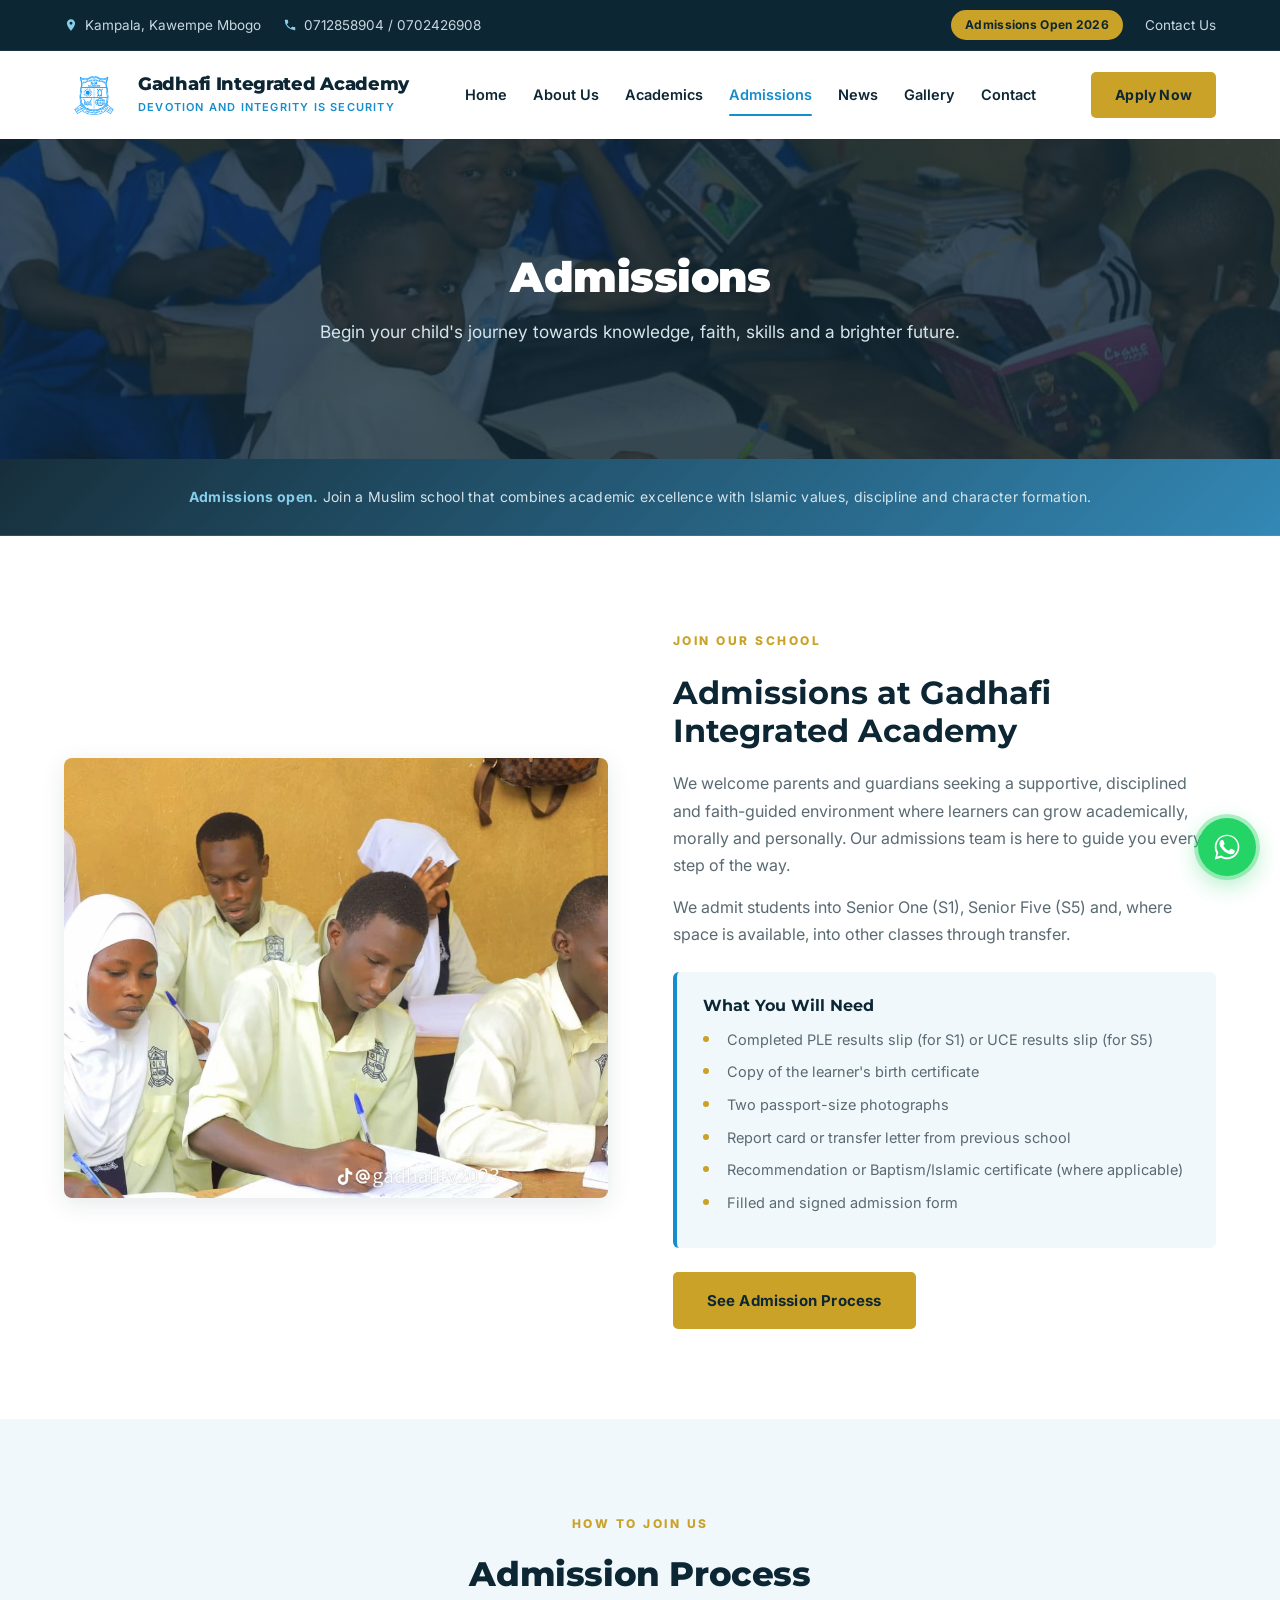
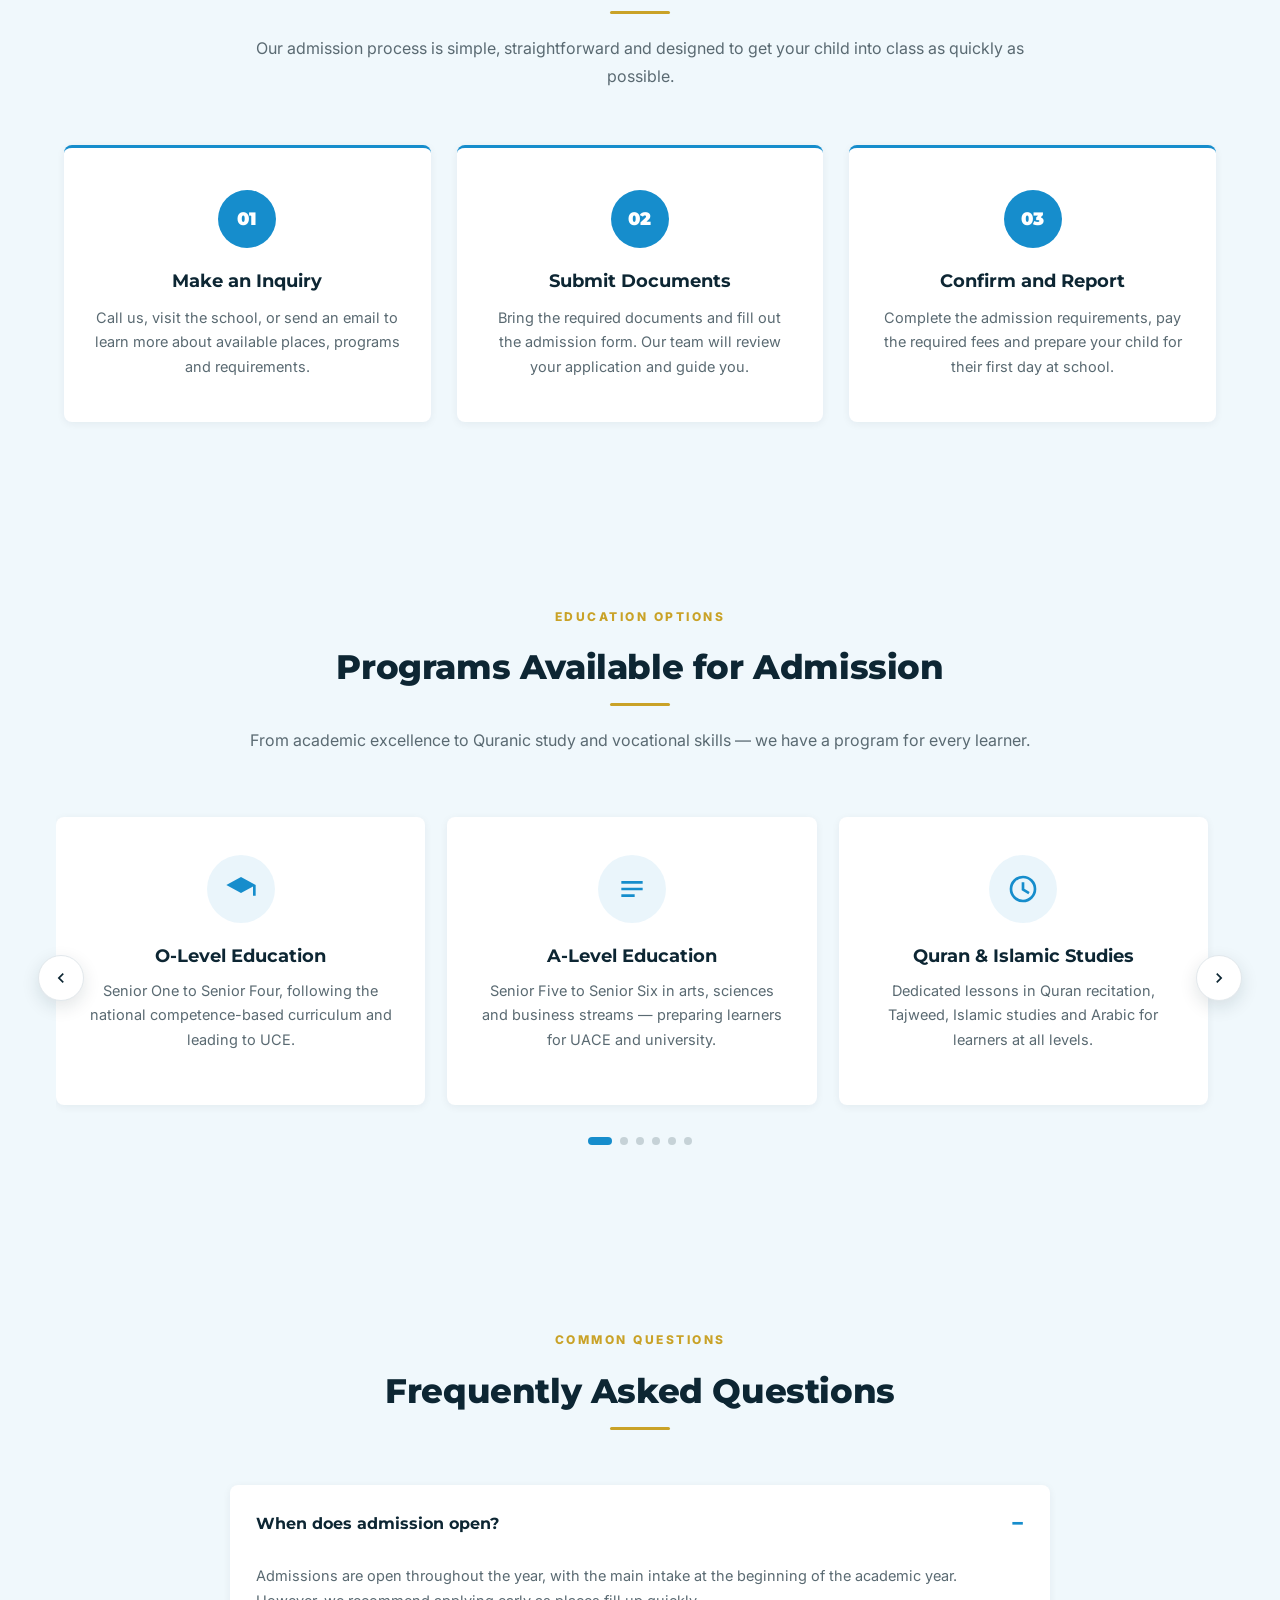
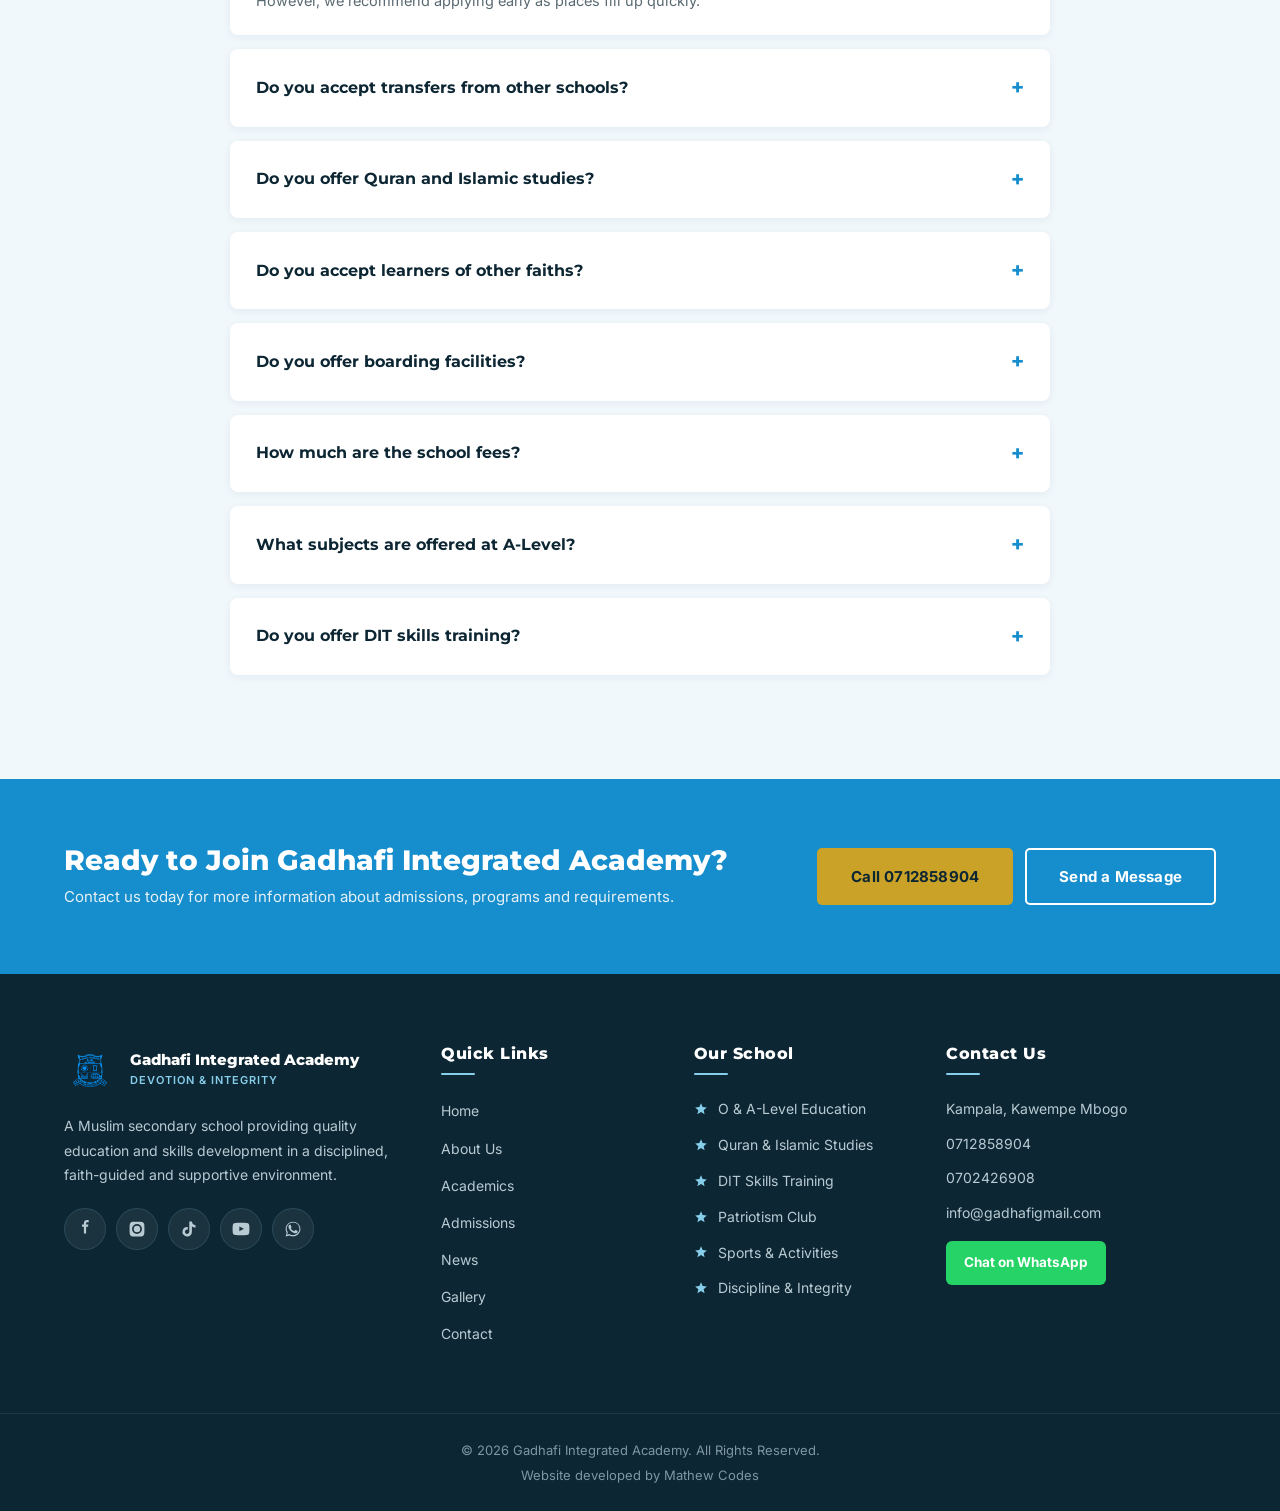
<file: admissions.html>
<!DOCTYPE html>
<html lang="en">
<head>
  <meta charset="UTF-8">
  <meta name="viewport" content="width=device-width, initial-scale=1.0">
  <meta name="description" content="Admissions at Gadhafi Integrated Academy — a Muslim secondary school in Kampala. How to apply, requirements, programs and contact information.">
  <title>Admissions | Gadhafi Integrated Academy</title>
  <link rel="preconnect" href="https://fonts.googleapis.com">
  <link rel="preconnect" href="https://fonts.gstatic.com" crossorigin>
  <link href="https://fonts.googleapis.com/css2?family=Inter:wght@400;500;600;700&family=Montserrat:wght@700;800;900&display=swap" rel="stylesheet">
  <link rel="stylesheet" href="css/style.css">
</head>
<body>

  <!-- ===== TOP BAR ===== -->
  <div class="top-bar">
    <div class="container">
      <div class="top-bar-left">
        <span><svg viewBox="0 0 24 24"><path d="M12 2C8.13 2 5 5.13 5 9c0 5.25 7 13 7 13s7-7.75 7-13c0-3.87-3.13-7-7-7zm0 9.5A2.5 2.5 0 1 1 12 6.5a2.5 2.5 0 0 1 0 5z"/></svg>Kampala, Kawempe Mbogo</span>
        <span><svg viewBox="0 0 24 24"><path d="M6.62 10.79a15.05 15.05 0 0 0 6.59 6.59l2.2-2.2a1 1 0 0 1 1.02-.24 11.36 11.36 0 0 0 3.57.57 1 1 0 0 1 1 1V20a1 1 0 0 1-1 1A17 17 0 0 1 3 4a1 1 0 0 1 1-1h3.5a1 1 0 0 1 1 1 11.36 11.36 0 0 0 .57 3.57 1 1 0 0 1-.25 1.02l-2.2 2.2z"/></svg>0712858904 / 0702426908</span>
      </div>
      <div class="top-bar-right">
        <a href="admissions.html" class="top-badge">Admissions Open 2026</a>
        <a href="contact.html">Contact Us</a>
      </div>
    </div>
  </div>

  <!-- ===== HEADER ===== -->
  <header class="header">
    <div class="container nav-container">
      <div class="school-brand">
        <img src="images/logo.png" alt="Gadhafi Integrated Academy Logo">
        <div>
          <h1>Gadhafi Integrated Academy</h1>
          <p>Devotion and Integrity is Security</p>
        </div>
      </div>
      <nav class="navbar">
        <button class="menu-toggle" id="menu-toggle" aria-label="Toggle navigation">
          <svg viewBox="0 0 24 24"><path d="M3 6h18v2H3V6zm0 5h18v2H3v-2zm0 5h18v2H3v-2z"/></svg>
        </button>
        <div class="nav-links" id="nav-links">
          <a href="index.html">Home</a>
          <a href="about.html">About Us</a>
          <a href="academics.html">Academics</a>
          <a href="admissions.html">Admissions</a>
          <a href="news.html">News</a>
          <a href="gallery.html">Gallery</a>
          <a href="contact.html">Contact</a>
        </div>
      </nav>
      <a href="admissions.html" class="btn-apply">Apply Now</a>
    </div>
  </header>

  <!-- ===== PAGE HERO ===== -->
  <section class="page-hero">
    <div class="page-hero-content">
      <h2>Admissions</h2>
      <p>Begin your child's journey towards knowledge, faith, skills and a brighter future.</p>
    </div>
  </section>

  <!-- ===== FAITH STRIP ===== -->
  <section class="faith-banner">
    <div class="container">
      <p><strong>Admissions open.</strong> Join a Muslim school that combines academic excellence with Islamic values, discipline and character formation.</p>
    </div>
  </section>

  <!-- ===== ADMISSIONS INTRO ===== -->
  <section class="admissions-intro">
    <div class="container admissions-container">
      <div class="admissions-image">
        <img src="images/admin.jpg" alt="Gadhafi Integrated Academy students">
      </div>
      <div class="admissions-text">
        <span class="section-label">Join Our School</span>
        <h2>Admissions at Gadhafi Integrated Academy</h2>
        <p>We welcome parents and guardians seeking a supportive, disciplined and faith-guided environment where learners can grow academically, morally and personally. Our admissions team is here to guide you every step of the way.</p>
        <p>We admit students into Senior One (S1), Senior Five (S5) and, where space is available, into other classes through transfer.</p>
        <div class="requirements-box">
          <h4>What You Will Need</h4>
          <ul>
            <li>Completed PLE results slip (for S1) or UCE results slip (for S5)</li>
            <li>Copy of the learner's birth certificate</li>
            <li>Two passport-size photographs</li>
            <li>Report card or transfer letter from previous school</li>
            <li>Recommendation or Baptism/Islamic certificate (where applicable)</li>
            <li>Filled and signed admission form</li>
          </ul>
        </div>
        <a href="#admission-process" class="btn btn-primary">See Admission Process</a>
      </div>
    </div>
  </section>

  <!-- ===== ADMISSION PROCESS ===== -->
  <section class="admission-process" id="admission-process">
    <div class="container">
      <div class="section-heading">
        <span class="section-label">How to Join Us</span>
        <h2>Admission Process</h2>
        <div class="divider"></div>
        <p>Our admission process is simple, straightforward and designed to get your child into class as quickly as possible.</p>
      </div>
      <div class="process-grid">

        <div class="process-card">
          <div class="process-number">01</div>
          <h3>Make an Inquiry</h3>
          <p>Call us, visit the school, or send an email to learn more about available places, programs and requirements.</p>
        </div>

        <div class="process-card">
          <div class="process-number">02</div>
          <h3>Submit Documents</h3>
          <p>Bring the required documents and fill out the admission form. Our team will review your application and guide you.</p>
        </div>

        <div class="process-card">
          <div class="process-number">03</div>
          <h3>Confirm and Report</h3>
          <p>Complete the admission requirements, pay the required fees and prepare your child for their first day at school.</p>
        </div>

      </div>
    </div>
  </section>

  <!-- ===== PROGRAMS AVAILABLE ===== -->
  <section class="academic-programs">
    <div class="container">
      <div class="section-heading">
        <span class="section-label">Education Options</span>
        <h2>Programs Available for Admission</h2>
        <div class="divider"></div>
        <p>From academic excellence to Quranic study and vocational skills — we have a program for every learner.</p>
      </div>

      <div class="programs-slider-wrap">

        <button class="slider-arrow prev" aria-label="Previous">
          <svg viewBox="0 0 24 24"><path d="M15.41 7.41 14 6l-6 6 6 6 1.41-1.41L10.83 12z"/></svg>
        </button>

        <button class="slider-arrow next" aria-label="Next">
          <svg viewBox="0 0 24 24"><path d="M8.59 16.59 10 18l6-6-6-6-1.41 1.41L13.17 12z"/></svg>
        </button>

        <div class="programs-slider">

          <div class="program-card">
            <div class="program-icon">
              <svg viewBox="0 0 24 24"><path d="M12 3 1 9l11 6 9-4.91V17h2V9L12 3z"/></svg>
            </div>
            <h3>O-Level Education</h3>
            <p>Senior One to Senior Four, following the national competence-based curriculum and leading to UCE.</p>
          </div>

          <div class="program-card">
            <div class="program-icon">
              <svg viewBox="0 0 24 24"><path d="M4 6h16v2H4V6zm0 5h16v2H4v-2zm0 5h10v2H4v-2z"/></svg>
            </div>
            <h3>A-Level Education</h3>
            <p>Senior Five to Senior Six in arts, sciences and business streams — preparing learners for UACE and university.</p>
          </div>

          <div class="program-card">
            <div class="program-icon">
              <svg viewBox="0 0 24 24"><path d="M12 2a10 10 0 1 0 0 20 10 10 0 0 0 0-20zm0 2a8 8 0 1 1 0 16 8 8 0 0 1 0-16zm1 3h-2v6l5 3 1-1.73-4-2.37V7z"/></svg>
            </div>
            <h3>Quran &amp; Islamic Studies</h3>
            <p>Dedicated lessons in Quran recitation, Tajweed, Islamic studies and Arabic for learners at all levels.</p>
          </div>

          <div class="program-card">
            <div class="program-icon">
              <svg viewBox="0 0 24 24"><path d="m21 6-3-3H6L3 6v14a2 2 0 0 0 2 2h14a2 2 0 0 0 2-2V6zM8 4h8l2 2H6l2-2zm4 4a4 4 0 1 1 0 8 4 4 0 0 1 0-8z"/></svg>
            </div>
            <h3>DIT Skills Training</h3>
            <p>Certified practical and vocational training for learners interested in acquiring employable, hands-on skills.</p>
          </div>

          <div class="program-card">
            <div class="program-icon">
              <svg viewBox="0 0 24 24"><path d="M12 2a10 10 0 1 0 0 20 10 10 0 0 0 0-20zm0 3 2.35 4.76 5.25.76-3.8 3.71.9 5.23L12 17.75l-4.7 2.47.9-5.23-3.8-3.71 5.25-.76L12 5z"/></svg>
            </div>
            <h3>Patriotism Club</h3>
            <p>An active patriotism club nurturing love for Uganda, service and responsible citizenship among learners.</p>
          </div>

          <div class="program-card">
            <div class="program-icon">
              <svg viewBox="0 0 24 24"><path d="M12 12a5 5 0 1 0 0-10 5 5 0 0 0 0 10zm0 2c-4.42 0-8 2.24-8 5v3h16v-3c0-2.76-3.58-5-8-5z"/></svg>
            </div>
            <h3>Character Formation</h3>
            <p>Discipline, integrity and Islamic ethics at the heart of everything — shaping principled, God-fearing learners.</p>
          </div>

        </div>

        <div class="slider-dots"></div>

      </div>
    </div>
  </section>

  <!-- ===== FAQ ===== -->
  <section class="faq-section">
    <div class="container">
      <div class="section-heading">
        <span class="section-label">Common Questions</span>
        <h2>Frequently Asked Questions</h2>
        <div class="divider"></div>
      </div>
      <div class="faq-list">

        <details class="faq-item" open>
          <summary>When does admission open?</summary>
          <div class="faq-body">Admissions are open throughout the year, with the main intake at the beginning of the academic year. However, we recommend applying early as places fill up quickly.</div>
        </details>

        <details class="faq-item">
          <summary>Do you accept transfers from other schools?</summary>
          <div class="faq-body">Yes. Learners transferring from other schools are welcome. Please bring your transfer letter, report card and results slips for assessment.</div>
        </details>

        <details class="faq-item">
          <summary>Do you offer Quran and Islamic studies?</summary>
          <div class="faq-body">Yes. Quran recitation, Tajweed, Islamic studies and Arabic are core parts of school life at Gadhafi Integrated Academy. Learners at all levels receive dedicated Islamic instruction.</div>
        </details>

        <details class="faq-item">
          <summary>Do you accept learners of other faiths?</summary>
          <div class="faq-body">Yes. While we are a Muslim school, we welcome learners of all backgrounds. All students are expected to respect the school's Islamic values and discipline.</div>
        </details>

        <details class="faq-item">
          <summary>Do you offer boarding facilities?</summary>
          <div class="faq-body">Contact the school office for the latest information on boarding and day options, as availability may vary by term.</div>
        </details>

        <details class="faq-item">
          <summary>How much are the school fees?</summary>
          <div class="faq-body">Fees vary depending on the class and whether the learner is a day or boarding student. Please contact the school bursar for the current fee structure.</div>
        </details>

        <details class="faq-item">
          <summary>What subjects are offered at A-Level?</summary>
          <div class="faq-body">We offer combinations in sciences, arts and business, including Islamic studies and Arabic. Learners receive guidance during S4 to choose the best combination for their career goals.</div>
        </details>

        <details class="faq-item">
          <summary>Do you offer DIT skills training?</summary>
          <div class="faq-body">Yes. Our DIT program provides practical, certified vocational skills that prepare learners for employment or self-employment.</div>
        </details>

      </div>
    </div>
  </section>

  <!-- ===== CTA STRIP ===== -->
  <section class="cta-strip">
    <div class="container">
      <div>
        <h2>Ready to Join Gadhafi Integrated Academy?</h2>
        <p>Contact us today for more information about admissions, programs and requirements.</p>
      </div>
      <div class="btn-group">
        <a href="tel:0712858904" class="btn btn-primary">Call 0712858904</a>
        <a href="contact.html" class="btn btn-outline">Send a Message</a>
      </div>
    </div>
  </section>

  <!-- ===== FOOTER ===== -->
  <footer class="footer">
    <div class="container footer-container">
      <div class="footer-column">
        <div class="footer-brand">
          <img src="images/logo.png" alt="Gadhafi Integrated Academy">
          <div>
            <h4>Gadhafi Integrated Academy</h4>
            <span>Devotion &amp; Integrity</span>
          </div>
        </div>
        <p>A Muslim secondary school providing quality education and skills development in a disciplined, faith-guided and supportive environment.</p>

        <!-- Social Links -->
        <div class="footer-social">

          <!-- Facebook — replace URL with your page -->
          <a href="https://www.facebook.com/YOURPAGE" class="facebook" target="_blank" rel="noopener" aria-label="Facebook">
            <svg viewBox="0 0 24 24"><path d="M13.5 9H16l.5-3h-3V4.5c0-.9.3-1.5 1.6-1.5H17V.2C16.7.1 15.7 0 14.6 0 12.2 0 10.5 1.5 10.5 4.2V6H8v3h2.5v9h3V9z"/></svg>
          </a>

          <!-- Instagram — replace URL with your handle -->
          <a href="https://www.instagram.com/YOURHANDLE" class="instagram" target="_blank" rel="noopener" aria-label="Instagram">
            <svg viewBox="0 0 24 24"><path d="M12 2.2c3.2 0 3.6 0 4.9.1 1.2.1 1.8.3 2.2.4.6.2 1 .5 1.4.9.4.4.7.8.9 1.4.2.4.4 1 .4 2.2.1 1.3.1 1.7.1 4.9s0 3.6-.1 4.9c-.1 1.2-.3 1.8-.4 2.2-.2.6-.5 1-.9 1.4-.4.4-.8.7-1.4.9-.4.2-1 .4-2.2.4-1.3.1-1.7.1-4.9.1s-3.6 0-4.9-.1c-1.2-.1-1.8-.3-2.2-.4-.6-.2-1-.5-1.4-.9-.4-.4-.7-.8-.9-1.4-.2-.4-.4-1-.4-2.2-.1-1.3-.1-1.7-.1-4.9s0-3.6.1-4.9c.1-1.2.3-1.8.4-2.2.2-.6.5-1 .9-1.4.4-.4.8-.7 1.4-.9.4-.2 1-.4 2.2-.4 1.3-.1 1.7-.1 4.9-.1zm0 3.2a6.6 6.6 0 1 0 0 13.2 6.6 6.6 0 0 0 0-13.2zm0 10.9a4.3 4.3 0 1 1 0-8.6 4.3 4.3 0 0 1 0 8.6zm6.9-11.2a1.5 1.5 0 1 1-3 0 1.5 1.5 0 0 1 3 0z"/></svg>
          </a>

          <!-- TikTok — replace URL with your handle -->
          <a href="https://www.tiktok.com/@YOURHANDLE" class="tiktok" target="_blank" rel="noopener" aria-label="TikTok">
            <svg viewBox="0 0 24 24"><path d="M19.59 6.69a4.83 4.83 0 0 1-3.77-4.25V2h-3.45v13.67a2.89 2.89 0 0 1-5.2 1.74 2.89 2.89 0 0 1 2.31-4.64 2.93 2.93 0 0 1 .88.13V9.4a6.84 6.84 0 0 0-1-.05A6.33 6.33 0 0 0 5 20.1a6.34 6.34 0 0 0 10.86-4.43v-7a8.16 8.16 0 0 0 4.77 1.52v-3.4a4.85 4.85 0 0 1-1-.1z"/></svg>
          </a>

          <!-- YouTube — optional, delete if not using -->
          <a href="https://www.youtube.com/@YOURCHANNEL" class="youtube" target="_blank" rel="noopener" aria-label="YouTube">
            <svg viewBox="0 0 24 24"><path d="M23 7.2s-.2-1.6-.9-2.3c-.9-.9-1.9-.9-2.3-1C16.6 3.6 12 3.6 12 3.6s-4.6 0-7.8.3c-.4.1-1.4.1-2.3 1-.7.7-.9 2.3-.9 2.3S.8 9.1.8 11v1.8c0 1.9.2 3.8.2 3.8s.2 1.6.9 2.3c.9.9 2 .9 2.5 1 1.8.2 7.6.3 7.6.3s4.6 0 7.8-.3c.4-.1 1.4-.1 2.3-1 .7-.7.9-2.3.9-2.3s.2-1.9.2-3.8V11c0-1.9-.2-3.8-.2-3.8zM9.8 15V8.6l6.1 3.2-6.1 3.2z"/></svg>
          </a>

          <!-- WhatsApp (already have this — direct chat) -->
          <a href="https://wa.me/256702426908" class="whatsapp" target="_blank" rel="noopener" aria-label="WhatsApp">
            <svg viewBox="0 0 24 24"><path d="M17.5 14.4c-.3-.2-1.8-.9-2-1-.3-.1-.5-.2-.7.2-.2.3-.8 1-.9 1.1-.2.2-.3.2-.6.1-.3-.2-1.3-.5-2.4-1.5-.9-.8-1.5-1.8-1.7-2.1-.2-.3 0-.5.1-.6.1-.1.3-.3.4-.5.1-.2.2-.3.3-.5.1-.2 0-.4 0-.5 0-.2-.7-1.6-.9-2.2-.2-.6-.5-.5-.7-.5h-.6c-.2 0-.5.1-.8.4-.3.3-1 1-1 2.5s1.1 2.9 1.2 3.1c.2.2 2.1 3.3 5.2 4.6.7.3 1.3.5 1.7.6.7.2 1.4.2 1.9.1.6-.1 1.8-.7 2-1.4.3-.7.3-1.3.2-1.4-.1-.1-.3-.2-.6-.4zM12 2.2C6.6 2.2 2.2 6.6 2.2 12c0 1.7.4 3.4 1.3 4.9L2.2 22l5.3-1.4c1.4.8 3 1.2 4.6 1.2 5.4 0 9.8-4.4 9.8-9.8S17.4 2.2 12 2.2zm0 17.9c-1.5 0-3-.4-4.3-1.2l-.3-.2-3.2.8.9-3.1-.2-.3c-.8-1.3-1.3-2.9-1.3-4.4 0-4.7 3.8-8.5 8.5-8.5s8.5 3.8 8.5 8.5-3.9 8.4-8.6 8.4z"/></svg>
          </a>

        </div>
      </div>

      <div class="footer-column">
        <h3>Quick Links</h3>
        <ul>
          <li><a href="index.html">Home</a></li>
          <li><a href="about.html">About Us</a></li>
          <li><a href="academics.html">Academics</a></li>
          <li><a href="admissions.html">Admissions</a></li>
          <li><a href="news.html">News</a></li>
          <li><a href="gallery.html">Gallery</a></li>
          <li><a href="contact.html">Contact</a></li>
        </ul>
      </div>

      <div class="footer-column">
        <h3>Our School</h3>
        <div class="footer-feature"><svg viewBox="0 0 24 24"><path d="m12 17.27 6.18 3.73-1.64-7.03L22 9.24l-7.19-.61L12 2 9.19 8.63 2 9.24l5.46 4.73L5.82 21z"/></svg>O &amp; A-Level Education</div>
        <div class="footer-feature"><svg viewBox="0 0 24 24"><path d="m12 17.27 6.18 3.73-1.64-7.03L22 9.24l-7.19-.61L12 2 9.19 8.63 2 9.24l5.46 4.73L5.82 21z"/></svg>Quran &amp; Islamic Studies</div>
        <div class="footer-feature"><svg viewBox="0 0 24 24"><path d="m12 17.27 6.18 3.73-1.64-7.03L22 9.24l-7.19-.61L12 2 9.19 8.63 2 9.24l5.46 4.73L5.82 21z"/></svg>DIT Skills Training</div>
        <div class="footer-feature"><svg viewBox="0 0 24 24"><path d="m12 17.27 6.18 3.73-1.64-7.03L22 9.24l-7.19-.61L12 2 9.19 8.63 2 9.24l5.46 4.73L5.82 21z"/></svg>Patriotism Club</div>
        <div class="footer-feature"><svg viewBox="0 0 24 24"><path d="m12 17.27 6.18 3.73-1.64-7.03L22 9.24l-7.19-.61L12 2 9.19 8.63 2 9.24l5.46 4.73L5.82 21z"/></svg>Sports &amp; Activities</div>
        <div class="footer-feature"><svg viewBox="0 0 24 24"><path d="m12 17.27 6.18 3.73-1.64-7.03L22 9.24l-7.19-.61L12 2 9.19 8.63 2 9.24l5.46 4.73L5.82 21z"/></svg>Discipline &amp; Integrity</div>
      </div>

      <div class="footer-column">
        <h3>Contact Us</h3>
        <p>Kampala, Kawempe Mbogo</p>
        <p><a href="tel:0712858904">0712858904</a></p>
        <p><a href="tel:0702426908">0702426908</a></p>
        <p><a href="mailto:info@gadhafigmail.com">info@gadhafigmail.com</a></p>
        <p style="margin-top:16px;">
          <a href="https://wa.me/256702426908 " target="_blank" rel="noopener" style="display:inline-block;background:#25d366;color:#fff;padding:10px 18px;border-radius:6px;font-weight:700;font-size:13.5px;">Chat on WhatsApp</a>
        </p>
      </div>
    </div>

    <div class="footer-bottom">
      <p>&copy; 2026 Gadhafi Integrated Academy. All Rights Reserved.</p>
      <p>Website developed by Mathew Codes</p>
    </div>
  </footer>

  <!-- ===== FLOATING BUTTONS ===== -->
  <a href="https://wa.me/256702426908" class="whatsapp-float" target="_blank" rel="noopener" aria-label="Chat on WhatsApp">
    <svg viewBox="0 0 24 24"><path d="M17.5 14.4c-.3-.2-1.8-.9-2-1-.3-.1-.5-.2-.7.2-.2.3-.8 1-.9 1.1-.2.2-.3.2-.6.1-.3-.2-1.3-.5-2.4-1.5-.9-.8-1.5-1.8-1.7-2.1-.2-.3 0-.5.1-.6.1-.1.3-.3.4-.5.1-.2.2-.3.3-.5.1-.2 0-.4 0-.5 0-.2-.7-1.6-.9-2.2-.2-.6-.5-.5-.7-.5h-.6c-.2 0-.5.1-.8.4-.3.3-1 1-1 2.5s1.1 2.9 1.2 3.1c.2.2 2.1 3.3 5.2 4.6.7.3 1.3.5 1.7.6.7.2 1.4.2 1.9.1.6-.1 1.8-.7 2-1.4.3-.7.3-1.3.2-1.4-.1-.1-.3-.2-.6-.4zM12 2.2C6.6 2.2 2.2 6.6 2.2 12c0 1.7.4 3.4 1.3 4.9L2.2 22l5.3-1.4c1.4.8 3 1.2 4.6 1.2 5.4 0 9.8-4.4 9.8-9.8S17.4 2.2 12 2.2zm0 17.9c-1.5 0-3-.4-4.3-1.2l-.3-.2-3.2.8.9-3.1-.2-.3c-.8-1.3-1.3-2.9-1.3-4.4 0-4.7 3.8-8.5 8.5-8.5s8.5 3.8 8.5 8.5-3.9 8.4-8.6 8.4z"/></svg>
  </a>

  <button class="back-to-top" id="back-to-top" aria-label="Back to top">
    <svg viewBox="0 0 24 24"><path d="M7.41 15.41 12 10.83l4.59 4.58L18 14l-6-6-6 6z"/></svg>
  </button>

  <script src="js/main.js"></script>
</body>
</html>
</file>
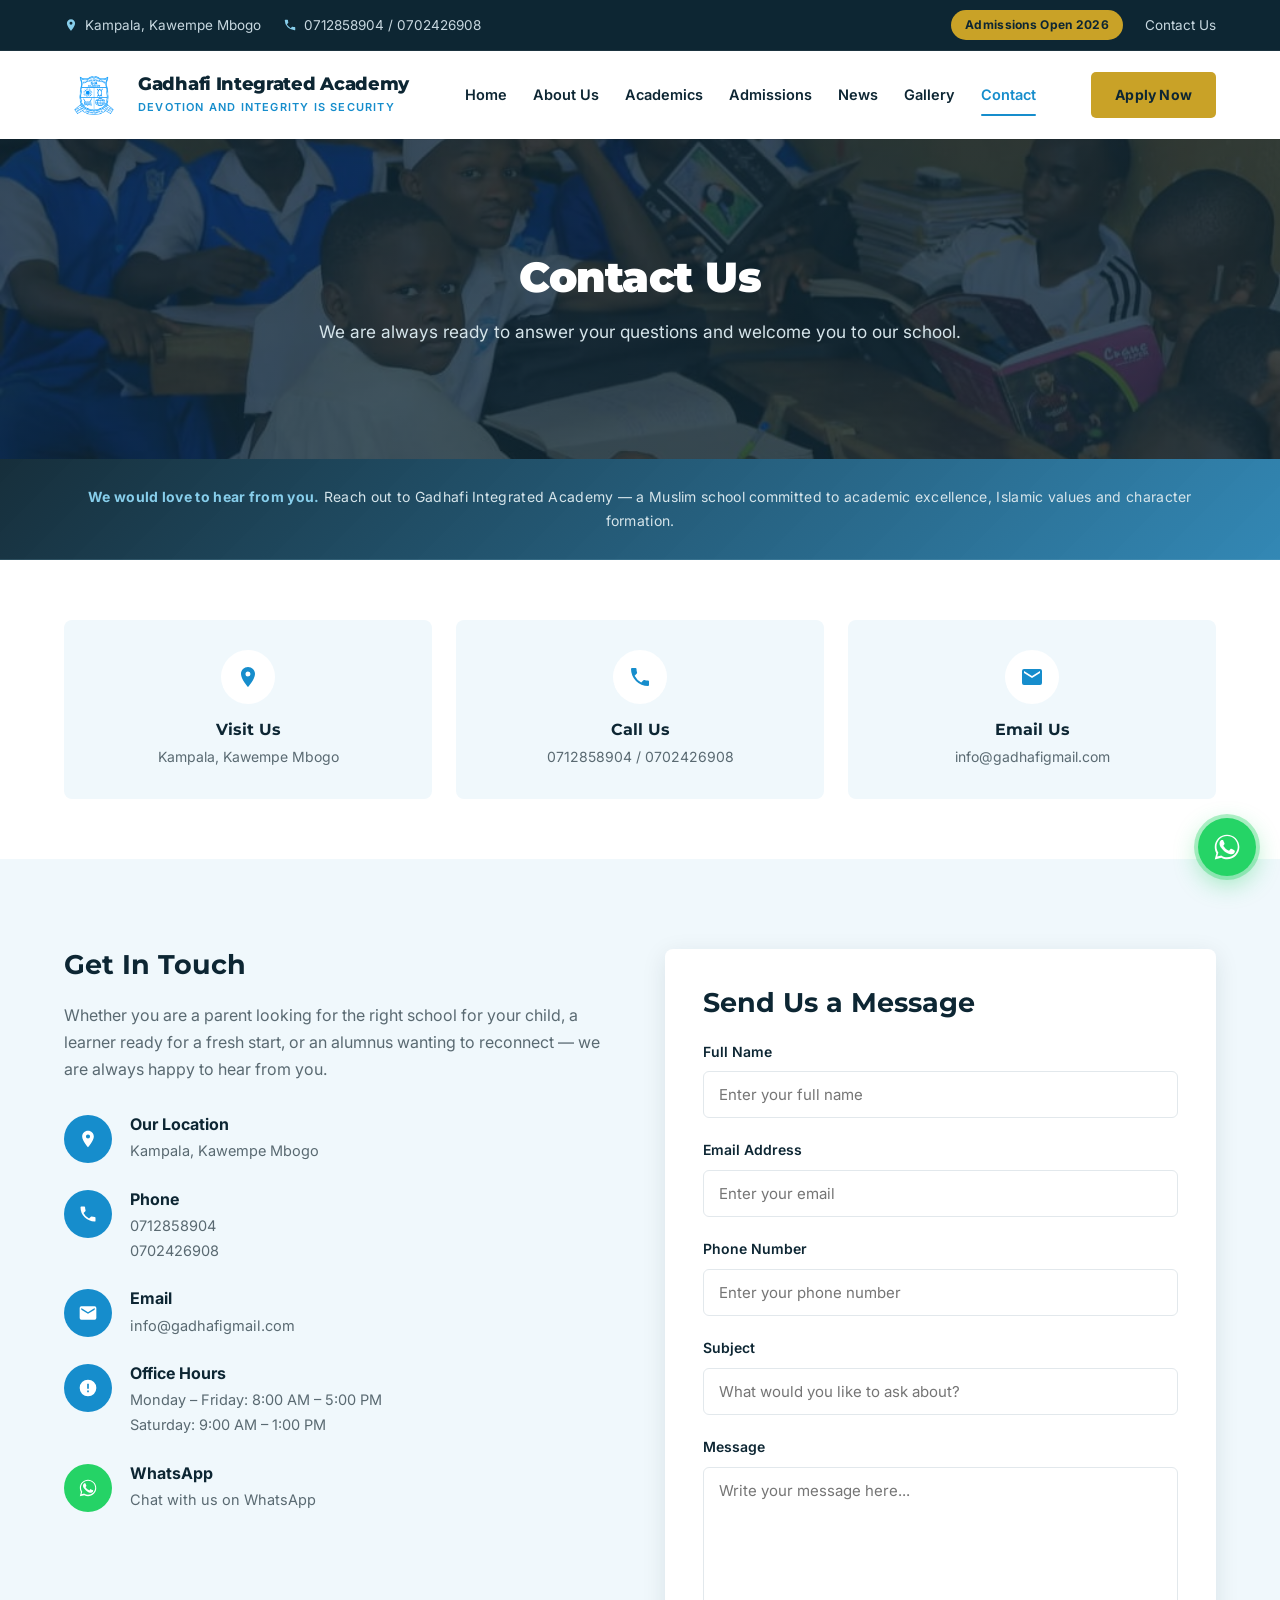
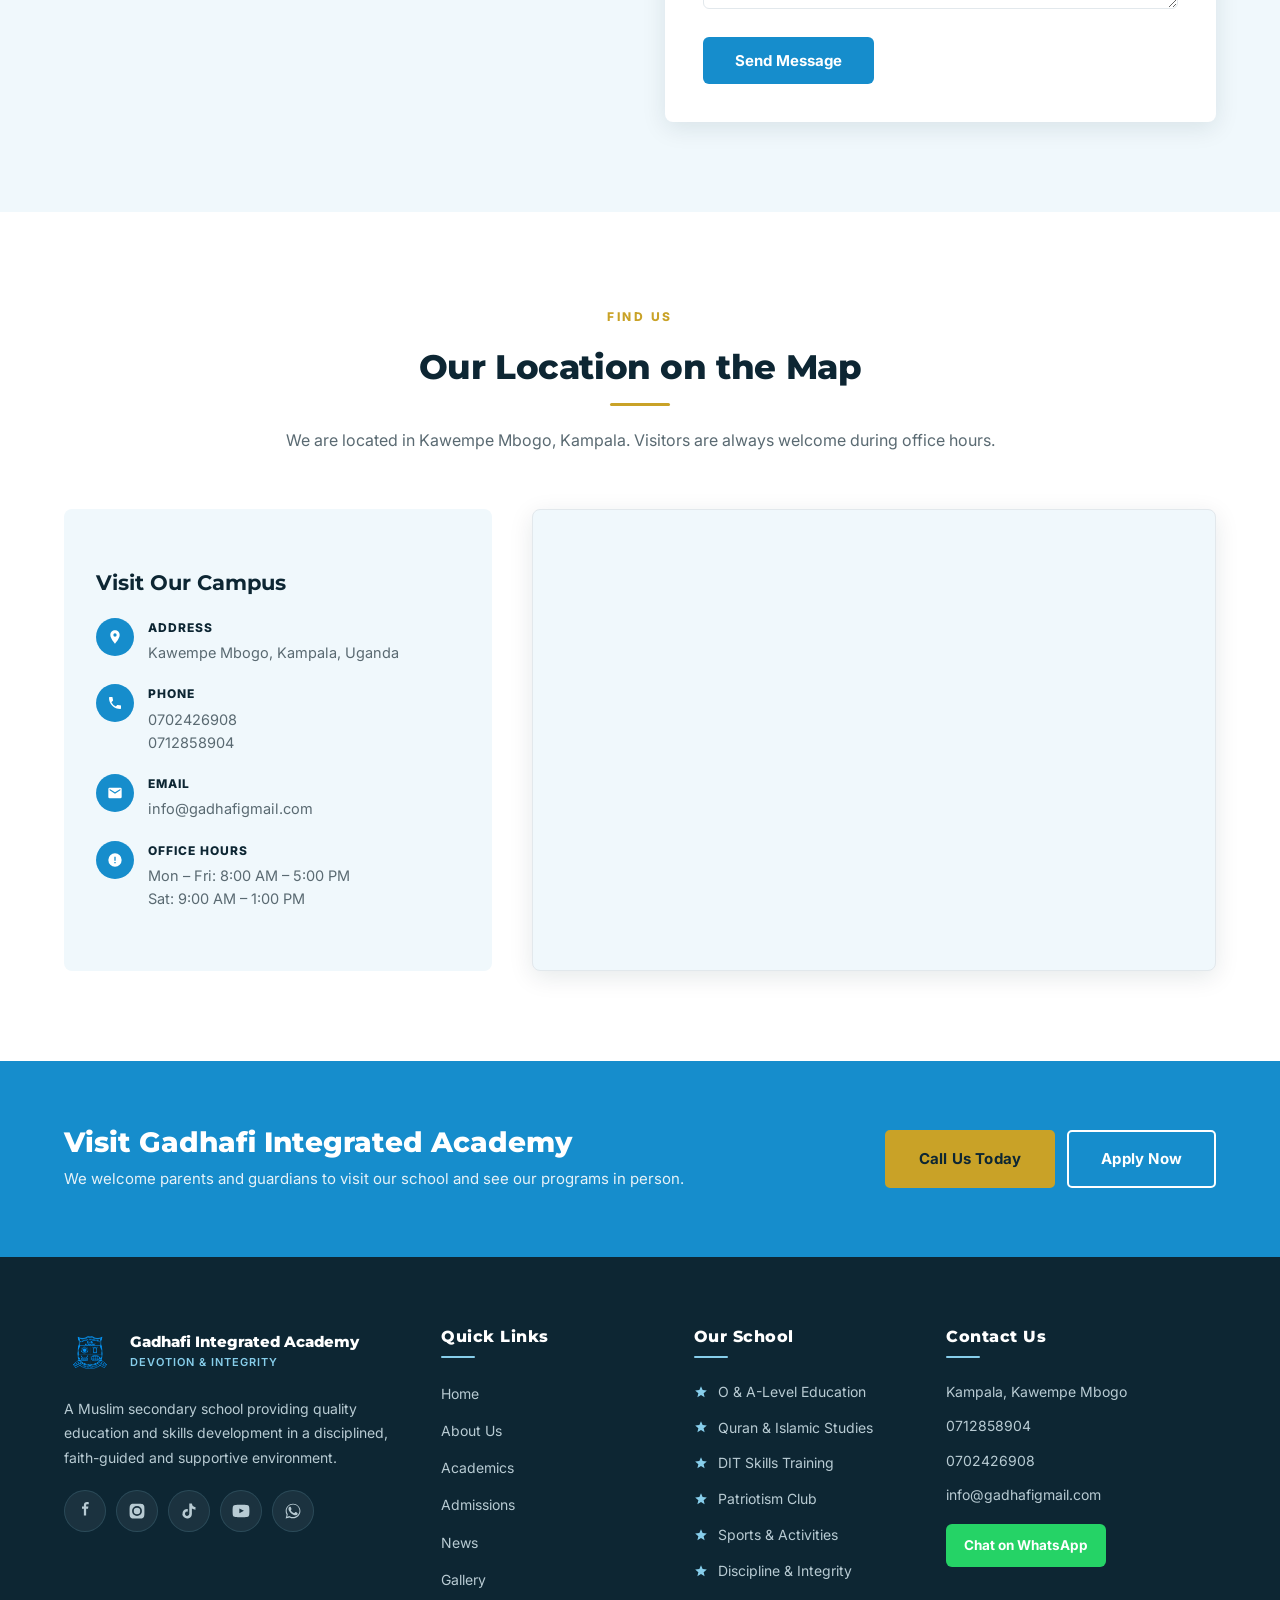
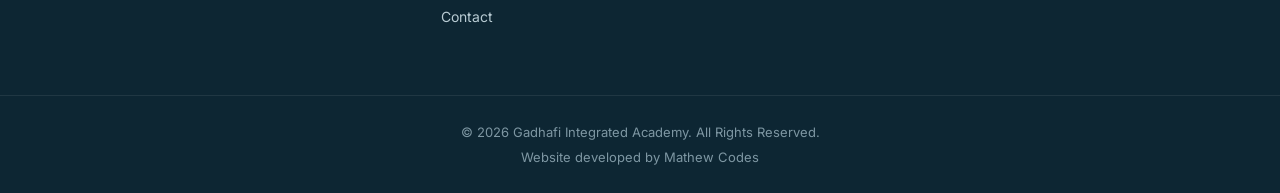
<file: contact.html>
<!DOCTYPE html>
<html lang="en">
<head>
  <meta charset="UTF-8">
  <meta name="viewport" content="width=device-width, initial-scale=1.0">
  <meta name="description" content="Contact Gadhafi Integrated Academy — a Muslim secondary school in Kampala, Kawempe Mbogo. Call, email or send us a message.">
  <title>Contact Us | Gadhafi Integrated Academy</title>
  <link rel="preconnect" href="https://fonts.googleapis.com">
  <link rel="preconnect" href="https://fonts.gstatic.com" crossorigin>
  <link href="https://fonts.googleapis.com/css2?family=Inter:wght@400;500;600;700&family=Montserrat:wght@700;800;900&display=swap" rel="stylesheet">
  <link rel="stylesheet" href="css/style.css">
</head>
<body>

  <!-- ===== TOP BAR ===== -->
  <div class="top-bar">
    <div class="container">
      <div class="top-bar-left">
        <span><svg viewBox="0 0 24 24"><path d="M12 2C8.13 2 5 5.13 5 9c0 5.25 7 13 7 13s7-7.75 7-13c0-3.87-3.13-7-7-7zm0 9.5A2.5 2.5 0 1 1 12 6.5a2.5 2.5 0 0 1 0 5z"/></svg>Kampala, Kawempe Mbogo</span>
        <span><svg viewBox="0 0 24 24"><path d="M6.62 10.79a15.05 15.05 0 0 0 6.59 6.59l2.2-2.2a1 1 0 0 1 1.02-.24 11.36 11.36 0 0 0 3.57.57 1 1 0 0 1 1 1V20a1 1 0 0 1-1 1A17 17 0 0 1 3 4a1 1 0 0 1 1-1h3.5a1 1 0 0 1 1 1 11.36 11.36 0 0 0 .57 3.57 1 1 0 0 1-.25 1.02l-2.2 2.2z"/></svg>0712858904 / 0702426908</span>
      </div>
      <div class="top-bar-right">
        <a href="admissions.html" class="top-badge">Admissions Open 2026</a>
        <a href="contact.html">Contact Us</a>
      </div>
    </div>
  </div>

  <!-- ===== HEADER ===== -->
  <header class="header">
    <div class="container nav-container">
      <div class="school-brand">
        <img src="images/logo.png" alt="Gadhafi Integrated Academy Logo">
        <div>
          <h1>Gadhafi Integrated Academy</h1>
          <p>Devotion and Integrity is Security</p>
        </div>
      </div>
      <nav class="navbar">
        <button class="menu-toggle" id="menu-toggle" aria-label="Toggle navigation">
          <svg viewBox="0 0 24 24"><path d="M3 6h18v2H3V6zm0 5h18v2H3v-2zm0 5h18v2H3v-2z"/></svg>
        </button>
        <div class="nav-links" id="nav-links">
          <a href="index.html">Home</a>
          <a href="about.html">About Us</a>
          <a href="academics.html">Academics</a>
          <a href="admissions.html">Admissions</a>
          <a href="news.html">News</a>
          <a href="gallery.html">Gallery</a>
          <a href="contact.html">Contact</a>
        </div>
      </nav>
      <a href="admissions.html" class="btn-apply">Apply Now</a>
    </div>
  </header>

  <!-- ===== PAGE HERO ===== -->
  <section class="page-hero">
    <div class="page-hero-content">
      <h2>Contact Us</h2>
      <p>We are always ready to answer your questions and welcome you to our school.</p>
    </div>
  </section>

  <!-- ===== FAITH STRIP ===== -->
  <section class="faith-banner">
    <div class="container">
      <p><strong>We would love to hear from you.</strong> Reach out to Gadhafi Integrated Academy — a Muslim school committed to academic excellence, Islamic values and character formation.</p>
    </div>
  </section>

  <!-- ===== INFO STRIP ===== -->
  <section class="info-strip">
    <div class="container">
      <div class="info-strip-grid">
        <div class="info-strip-item">
          <div class="icon"><svg viewBox="0 0 24 24"><path d="M12 2C8.13 2 5 5.13 5 9c0 5.25 7 13 7 13s7-7.75 7-13c0-3.87-3.13-7-7-7zm0 9.5A2.5 2.5 0 1 1 12 6.5a2.5 2.5 0 0 1 0 5z"/></svg></div>
          <h4>Visit Us</h4>
          <p>Kampala, Kawempe Mbogo</p>
        </div>
        <div class="info-strip-item">
          <div class="icon"><svg viewBox="0 0 24 24"><path d="M6.62 10.79a15.05 15.05 0 0 0 6.59 6.59l2.2-2.2a1 1 0 0 1 1.02-.24 11.36 11.36 0 0 0 3.57.57 1 1 0 0 1 1 1V20a1 1 0 0 1-1 1A17 17 0 0 1 3 4a1 1 0 0 1 1-1h3.5a1 1 0 0 1 1 1 11.36 11.36 0 0 0 .57 3.57 1 1 0 0 1-.25 1.02l-2.2 2.2z"/></svg></div>
          <h4>Call Us</h4>
          <p>0712858904 / 0702426908</p>
        </div>
        <div class="info-strip-item">
          <div class="icon"><svg viewBox="0 0 24 24"><path d="M20 4H4a2 2 0 0 0-2 2v12a2 2 0 0 0 2 2h16a2 2 0 0 0 2-2V6a2 2 0 0 0-2-2zm0 4-8 5-8-5V6l8 5 8-5v2z"/></svg></div>
          <h4>Email Us</h4>
          <p>info@gadhafigmail.com</p>
        </div>
      </div>
    </div>
  </section>

  <!-- ===== CONTACT FORM + INFO ===== -->
  <section class="contact-section">
    <div class="container contact-container">

      <div class="contact-info">
        <h2>Get In Touch</h2>
        <p>Whether you are a parent looking for the right school for your child, a learner ready for a fresh start, or an alumnus wanting to reconnect — we are always happy to hear from you.</p>

        <div class="contact-item">
          <div class="contact-icon"><svg viewBox="0 0 24 24"><path d="M12 2C8.13 2 5 5.13 5 9c0 5.25 7 13 7 13s7-7.75 7-13c0-3.87-3.13-7-7-7zm0 9.5A2.5 2.5 0 1 1 12 6.5a2.5 2.5 0 0 1 0 5z"/></svg></div>
          <div>
            <h3>Our Location</h3>
            <p>Kampala, Kawempe Mbogo</p>
          </div>
        </div>

        <div class="contact-item">
          <div class="contact-icon"><svg viewBox="0 0 24 24"><path d="M6.62 10.79a15.05 15.05 0 0 0 6.59 6.59l2.2-2.2a1 1 0 0 1 1.02-.24 11.36 11.36 0 0 0 3.57.57 1 1 0 0 1 1 1V20a1 1 0 0 1-1 1A17 17 0 0 1 3 4a1 1 0 0 1 1-1h3.5a1 1 0 0 1 1 1 11.36 11.36 0 0 0 .57 3.57 1 1 0 0 1-.25 1.02l-2.2 2.2z"/></svg></div>
          <div>
            <h3>Phone</h3>
            <p>
              <a href="tel:0712858904">0712858904</a><br>
              <a href="tel:0702426908">0702426908</a>
            </p>
          </div>
        </div>

        <div class="contact-item">
          <div class="contact-icon"><svg viewBox="0 0 24 24"><path d="M20 4H4a2 2 0 0 0-2 2v12a2 2 0 0 0 2 2h16a2 2 0 0 0 2-2V6a2 2 0 0 0-2-2zm0 4-8 5-8-5V6l8 5 8-5v2z"/></svg></div>
          <div>
            <h3>Email</h3>
            <p><a href="mailto:info@gadhafigmail.com">info@gadhafigmail.com</a></p>
          </div>
        </div>

        <div class="contact-item">
          <div class="contact-icon"><svg viewBox="0 0 24 24"><path d="M12 2a10 10 0 1 0 0 20 10 10 0 0 0 0-20zm1 15h-2v-2h2v2zm0-4h-2V7h2v6z"/></svg></div>
          <div>
            <h3>Office Hours</h3>
            <p>Monday – Friday: 8:00 AM – 5:00 PM<br>Saturday: 9:00 AM – 1:00 PM</p>
          </div>
        </div>

        <div class="contact-item">
          <div class="contact-icon" style="background:#25d366;">
            <svg viewBox="0 0 24 24"><path d="M17.5 14.4c-.3-.2-1.8-.9-2-1-.3-.1-.5-.2-.7.2-.2.3-.8 1-.9 1.1-.2.2-.3.2-.6.1-.3-.2-1.3-.5-2.4-1.5-.9-.8-1.5-1.8-1.7-2.1-.2-.3 0-.5.1-.6.1-.1.3-.3.4-.5.1-.2.2-.3.3-.5.1-.2 0-.4 0-.5 0-.2-.7-1.6-.9-2.2-.2-.6-.5-.5-.7-.5h-.6c-.2 0-.5.1-.8.4-.3.3-1 1-1 2.5s1.1 2.9 1.2 3.1c.2.2 2.1 3.3 5.2 4.6.7.3 1.3.5 1.7.6.7.2 1.4.2 1.9.1.6-.1 1.8-.7 2-1.4.3-.7.3-1.3.2-1.4-.1-.1-.3-.2-.6-.4zM12 2.2C6.6 2.2 2.2 6.6 2.2 12c0 1.7.4 3.4 1.3 4.9L2.2 22l5.3-1.4c1.4.8 3 1.2 4.6 1.2 5.4 0 9.8-4.4 9.8-9.8S17.4 2.2 12 2.2zm0 17.9c-1.5 0-3-.4-4.3-1.2l-.3-.2-3.2.8.9-3.1-.2-.3c-.8-1.3-1.3-2.9-1.3-4.4 0-4.7 3.8-8.5 8.5-8.5s8.5 3.8 8.5 8.5-3.9 8.4-8.6 8.4z"/></svg>
          </div>
          <div>
            <h3>WhatsApp</h3>
            <p><a href="https://wa.me/256702426908" target="_blank" rel="noopener">Chat with us on WhatsApp</a></p>
          </div>
        </div>
      </div>

      <div class="contact-form">
        <h2>Send Us a Message</h2>
        <form>
          <div class="form-group">
            <label for="name">Full Name</label>
            <input type="text" id="name" name="name" placeholder="Enter your full name" required>
          </div>
          <div class="form-group">
            <label for="email">Email Address</label>
            <input type="email" id="email" name="email" placeholder="Enter your email" required>
          </div>
          <div class="form-group">
            <label for="phone">Phone Number</label>
            <input type="tel" id="phone" name="phone" placeholder="Enter your phone number">
          </div>
          <div class="form-group">
            <label for="subject">Subject</label>
            <input type="text" id="subject" name="subject" placeholder="What would you like to ask about?" required>
          </div>
          <div class="form-group">
            <label for="message">Message</label>
            <textarea id="message" name="message" rows="6" placeholder="Write your message here..." required></textarea>
          </div>
          <button type="submit" class="contact-btn">Send Message</button>
        </form>
      </div>

    </div>
  </section>

  <!-- ===== MAP SECTION ===== -->
  <section class="map-section">
    <div class="container">
      <div class="section-heading">
        <span class="section-label">Find Us</span>
        <h2>Our Location on the Map</h2>
        <div class="divider"></div>
        <p>We are located in Kawempe Mbogo, Kampala. Visitors are always welcome during office hours.</p>
      </div>

      <div class="map-split">

        <div class="map-info-card">
          <h3>Visit Our Campus</h3>

          <div class="map-info-row">
            <div class="ic"><svg viewBox="0 0 24 24"><path d="M12 2C8.13 2 5 5.13 5 9c0 5.25 7 13 7 13s7-7.75 7-13c0-3.87-3.13-7-7-7zm0 9.5A2.5 2.5 0 1 1 12 6.5a2.5 2.5 0 0 1 0 5z"/></svg></div>
            <div>
              <strong>Address</strong>
              <p>Kawempe Mbogo, Kampala, Uganda</p>
            </div>
          </div>

          <div class="map-info-row">
            <div class="ic"><svg viewBox="0 0 24 24"><path d="M6.62 10.79a15.05 15.05 0 0 0 6.59 6.59l2.2-2.2a1 1 0 0 1 1.02-.24 11.36 11.36 0 0 0 3.57.57 1 1 0 0 1 1 1V20a1 1 0 0 1-1 1A17 17 0 0 1 3 4a1 1 0 0 1 1-1h3.5a1 1 0 0 1 1 1 11.36 11.36 0 0 0 .57 3.57 1 1 0 0 1-.25 1.02l-2.2 2.2z"/></svg></div>
            <div>
              <strong>Phone</strong>
              <p>
                <a href="tel:0702426908">0702426908</a><br>
                <a href="tel:0712858904">0712858904</a>
              </p>
            </div>
          </div>

          <div class="map-info-row">
            <div class="ic"><svg viewBox="0 0 24 24"><path d="M20 4H4a2 2 0 0 0-2 2v12a2 2 0 0 0 2 2h16a2 2 0 0 0 2-2V6a2 2 0 0 0-2-2zm0 4-8 5-8-5V6l8 5 8-5v2z"/></svg></div>
            <div>
              <strong>Email</strong>
              <p><a href="mailto:info@gadhafigmail.com">info@gadhafigmail.com</a></p>
            </div>
          </div>

          <div class="map-info-row">
            <div class="ic"><svg viewBox="0 0 24 24"><path d="M12 2a10 10 0 1 0 0 20 10 10 0 0 0 0-20zm1 15h-2v-2h2v2zm0-4h-2V7h2v6z"/></svg></div>
            <div>
              <strong>Office Hours</strong>
              <p>Mon – Fri: 8:00 AM – 5:00 PM<br>Sat: 9:00 AM – 1:00 PM</p>
            </div>
          </div>

        </div>

        <div class="map-wrapper">
          <iframe
            src="https://www.google.com/maps?q=0.365676,32.565565&z=17&output=embed"
            style="border:0;"
            allowfullscreen=""
            loading="lazy"
            referrerpolicy="strict-origin-when-cross-origin">
          </iframe>
        </div>

      </div>
    </div>
  </section>

  <!-- ===== CTA STRIP ===== -->
  <section class="cta-strip">
    <div class="container">
      <div>
        <h2>Visit Gadhafi Integrated Academy</h2>
        <p>We welcome parents and guardians to visit our school and see our programs in person.</p>
      </div>
      <div class="btn-group">
        <a href="tel:0712858904" class="btn btn-primary">Call Us Today</a>
        <a href="admissions.html" class="btn btn-outline">Apply Now</a>
      </div>
    </div>
  </section>

  <!-- ===== FOOTER ===== -->
  <footer class="footer">
    <div class="container footer-container">
      <div class="footer-column">
        <div class="footer-brand">
          <img src="images/logo.png" alt="Gadhafi Integrated Academy">
          <div>
            <h4>Gadhafi Integrated Academy</h4>
            <span>Devotion &amp; Integrity</span>
          </div>
        </div>
        <p>A Muslim secondary school providing quality education and skills development in a disciplined, faith-guided and supportive environment.</p>

        <!-- Social Links -->
        <div class="footer-social">

          <!-- Facebook — replace URL with your page -->
          <a href="https://www.facebook.com/YOURPAGE" class="facebook" target="_blank" rel="noopener" aria-label="Facebook">
            <svg viewBox="0 0 24 24"><path d="M13.5 9H16l.5-3h-3V4.5c0-.9.3-1.5 1.6-1.5H17V.2C16.7.1 15.7 0 14.6 0 12.2 0 10.5 1.5 10.5 4.2V6H8v3h2.5v9h3V9z"/></svg>
          </a>

          <!-- Instagram — replace URL with your handle -->
          <a href="https://www.instagram.com/YOURHANDLE" class="instagram" target="_blank" rel="noopener" aria-label="Instagram">
            <svg viewBox="0 0 24 24"><path d="M12 2.2c3.2 0 3.6 0 4.9.1 1.2.1 1.8.3 2.2.4.6.2 1 .5 1.4.9.4.4.7.8.9 1.4.2.4.4 1 .4 2.2.1 1.3.1 1.7.1 4.9s0 3.6-.1 4.9c-.1 1.2-.3 1.8-.4 2.2-.2.6-.5 1-.9 1.4-.4.4-.8.7-1.4.9-.4.2-1 .4-2.2.4-1.3.1-1.7.1-4.9.1s-3.6 0-4.9-.1c-1.2-.1-1.8-.3-2.2-.4-.6-.2-1-.5-1.4-.9-.4-.4-.7-.8-.9-1.4-.2-.4-.4-1-.4-2.2-.1-1.3-.1-1.7-.1-4.9s0-3.6.1-4.9c.1-1.2.3-1.8.4-2.2.2-.6.5-1 .9-1.4.4-.4.8-.7 1.4-.9.4-.2 1-.4 2.2-.4 1.3-.1 1.7-.1 4.9-.1zm0 3.2a6.6 6.6 0 1 0 0 13.2 6.6 6.6 0 0 0 0-13.2zm0 10.9a4.3 4.3 0 1 1 0-8.6 4.3 4.3 0 0 1 0 8.6zm6.9-11.2a1.5 1.5 0 1 1-3 0 1.5 1.5 0 0 1 3 0z"/></svg>
          </a>

          <!-- TikTok — replace URL with your handle -->
          <a href="https://www.tiktok.com/@YOURHANDLE" class="tiktok" target="_blank" rel="noopener" aria-label="TikTok">
            <svg viewBox="0 0 24 24"><path d="M19.59 6.69a4.83 4.83 0 0 1-3.77-4.25V2h-3.45v13.67a2.89 2.89 0 0 1-5.2 1.74 2.89 2.89 0 0 1 2.31-4.64 2.93 2.93 0 0 1 .88.13V9.4a6.84 6.84 0 0 0-1-.05A6.33 6.33 0 0 0 5 20.1a6.34 6.34 0 0 0 10.86-4.43v-7a8.16 8.16 0 0 0 4.77 1.52v-3.4a4.85 4.85 0 0 1-1-.1z"/></svg>
          </a>

          <!-- YouTube — optional, delete if not using -->
          <a href="https://www.youtube.com/@YOURCHANNEL" class="youtube" target="_blank" rel="noopener" aria-label="YouTube">
            <svg viewBox="0 0 24 24"><path d="M23 7.2s-.2-1.6-.9-2.3c-.9-.9-1.9-.9-2.3-1C16.6 3.6 12 3.6 12 3.6s-4.6 0-7.8.3c-.4.1-1.4.1-2.3 1-.7.7-.9 2.3-.9 2.3S.8 9.1.8 11v1.8c0 1.9.2 3.8.2 3.8s.2 1.6.9 2.3c.9.9 2 .9 2.5 1 1.8.2 7.6.3 7.6.3s4.6 0 7.8-.3c.4-.1 1.4-.1 2.3-1 .7-.7.9-2.3.9-2.3s.2-1.9.2-3.8V11c0-1.9-.2-3.8-.2-3.8zM9.8 15V8.6l6.1 3.2-6.1 3.2z"/></svg>
          </a>

          <!-- WhatsApp (already have this — direct chat) -->
          <a href="https://wa.me/256702426908" class="whatsapp" target="_blank" rel="noopener" aria-label="WhatsApp">
            <svg viewBox="0 0 24 24"><path d="M17.5 14.4c-.3-.2-1.8-.9-2-1-.3-.1-.5-.2-.7.2-.2.3-.8 1-.9 1.1-.2.2-.3.2-.6.1-.3-.2-1.3-.5-2.4-1.5-.9-.8-1.5-1.8-1.7-2.1-.2-.3 0-.5.1-.6.1-.1.3-.3.4-.5.1-.2.2-.3.3-.5.1-.2 0-.4 0-.5 0-.2-.7-1.6-.9-2.2-.2-.6-.5-.5-.7-.5h-.6c-.2 0-.5.1-.8.4-.3.3-1 1-1 2.5s1.1 2.9 1.2 3.1c.2.2 2.1 3.3 5.2 4.6.7.3 1.3.5 1.7.6.7.2 1.4.2 1.9.1.6-.1 1.8-.7 2-1.4.3-.7.3-1.3.2-1.4-.1-.1-.3-.2-.6-.4zM12 2.2C6.6 2.2 2.2 6.6 2.2 12c0 1.7.4 3.4 1.3 4.9L2.2 22l5.3-1.4c1.4.8 3 1.2 4.6 1.2 5.4 0 9.8-4.4 9.8-9.8S17.4 2.2 12 2.2zm0 17.9c-1.5 0-3-.4-4.3-1.2l-.3-.2-3.2.8.9-3.1-.2-.3c-.8-1.3-1.3-2.9-1.3-4.4 0-4.7 3.8-8.5 8.5-8.5s8.5 3.8 8.5 8.5-3.9 8.4-8.6 8.4z"/></svg>
          </a>

        </div>
      </div>

      <div class="footer-column">
        <h3>Quick Links</h3>
      <ul>
        <li><a href="index.html">Home</a></li>
        <li><a href="about.html">About Us</a></li>
        <li><a href="academics.html">Academics</a></li>
        <li><a href="admissions.html">Admissions</a></li>
        <li><a href="news.html">News</a></li>
        <li><a href="gallery.html">Gallery</a></li>
        <li><a href="contact.html">Contact</a></li>
      </ul>
      </div>

      <div class="footer-column">
        <h3>Our School</h3>
        <div class="footer-feature"><svg viewBox="0 0 24 24"><path d="m12 17.27 6.18 3.73-1.64-7.03L22 9.24l-7.19-.61L12 2 9.19 8.63 2 9.24l5.46 4.73L5.82 21z"/></svg>O &amp; A-Level Education</div>
        <div class="footer-feature"><svg viewBox="0 0 24 24"><path d="m12 17.27 6.18 3.73-1.64-7.03L22 9.24l-7.19-.61L12 2 9.19 8.63 2 9.24l5.46 4.73L5.82 21z"/></svg>Quran &amp; Islamic Studies</div>
        <div class="footer-feature"><svg viewBox="0 0 24 24"><path d="m12 17.27 6.18 3.73-1.64-7.03L22 9.24l-7.19-.61L12 2 9.19 8.63 2 9.24l5.46 4.73L5.82 21z"/></svg>DIT Skills Training</div>
        <div class="footer-feature"><svg viewBox="0 0 24 24"><path d="m12 17.27 6.18 3.73-1.64-7.03L22 9.24l-7.19-.61L12 2 9.19 8.63 2 9.24l5.46 4.73L5.82 21z"/></svg>Patriotism Club</div>
        <div class="footer-feature"><svg viewBox="0 0 24 24"><path d="m12 17.27 6.18 3.73-1.64-7.03L22 9.24l-7.19-.61L12 2 9.19 8.63 2 9.24l5.46 4.73L5.82 21z"/></svg>Sports &amp; Activities</div>
        <div class="footer-feature"><svg viewBox="0 0 24 24"><path d="m12 17.27 6.18 3.73-1.64-7.03L22 9.24l-7.19-.61L12 2 9.19 8.63 2 9.24l5.46 4.73L5.82 21z"/></svg>Discipline &amp; Integrity</div>
      </div>

      <div class="footer-column">
        <h3>Contact Us</h3>
        <p>Kampala, Kawempe Mbogo</p>
        <p><a href="tel:0712858904">0712858904</a></p>
        <p><a href="tel:0702426908">0702426908</a></p>
        <p><a href="mailto:info@gadhafigmail.com">info@gadhafigmail.com</a></p>
        <p style="margin-top:16px;">
          <a href="https://wa.me/256702426908" target="_blank" rel="noopener" style="display:inline-block;background:#25d366;color:#fff;padding:10px 18px;border-radius:6px;font-weight:700;font-size:13.5px;">Chat on WhatsApp</a>
        </p>
      </div>
    </div>

    <div class="footer-bottom">
      <p>&copy; 2026 Gadhafi Integrated Academy. All Rights Reserved.</p>
      <p>Website developed by Mathew Codes</p>
    </div>
  </footer>

  <!-- ===== FLOATING BUTTONS ===== -->
  <a href="https://wa.me/256702426908" class="whatsapp-float" target="_blank" rel="noopener" aria-label="Chat on WhatsApp">
    <svg viewBox="0 0 24 24"><path d="M17.5 14.4c-.3-.2-1.8-.9-2-1-.3-.1-.5-.2-.7.2-.2.3-.8 1-.9 1.1-.2.2-.3.2-.6.1-.3-.2-1.3-.5-2.4-1.5-.9-.8-1.5-1.8-1.7-2.1-.2-.3 0-.5.1-.6.1-.1.3-.3.4-.5.1-.2.2-.3.3-.5.1-.2 0-.4 0-.5 0-.2-.7-1.6-.9-2.2-.2-.6-.5-.5-.7-.5h-.6c-.2 0-.5.1-.8.4-.3.3-1 1-1 2.5s1.1 2.9 1.2 3.1c.2.2 2.1 3.3 5.2 4.6.7.3 1.3.5 1.7.6.7.2 1.4.2 1.9.1.6-.1 1.8-.7 2-1.4.3-.7.3-1.3.2-1.4-.1-.1-.3-.2-.6-.4zM12 2.2C6.6 2.2 2.2 6.6 2.2 12c0 1.7.4 3.4 1.3 4.9L2.2 22l5.3-1.4c1.4.8 3 1.2 4.6 1.2 5.4 0 9.8-4.4 9.8-9.8S17.4 2.2 12 2.2zm0 17.9c-1.5 0-3-.4-4.3-1.2l-.3-.2-3.2.8.9-3.1-.2-.3c-.8-1.3-1.3-2.9-1.3-4.4 0-4.7 3.8-8.5 8.5-8.5s8.5 3.8 8.5 8.5-3.9 8.4-8.6 8.4z"/></svg>
  </a>

  <button class="back-to-top" id="back-to-top" aria-label="Back to top">
    <svg viewBox="0 0 24 24"><path d="M7.41 15.41 12 10.83l4.59 4.58L18 14l-6-6-6 6z"/></svg>
  </button>

  <script src="js/main.js"></script>
</body>
</html>
</file>
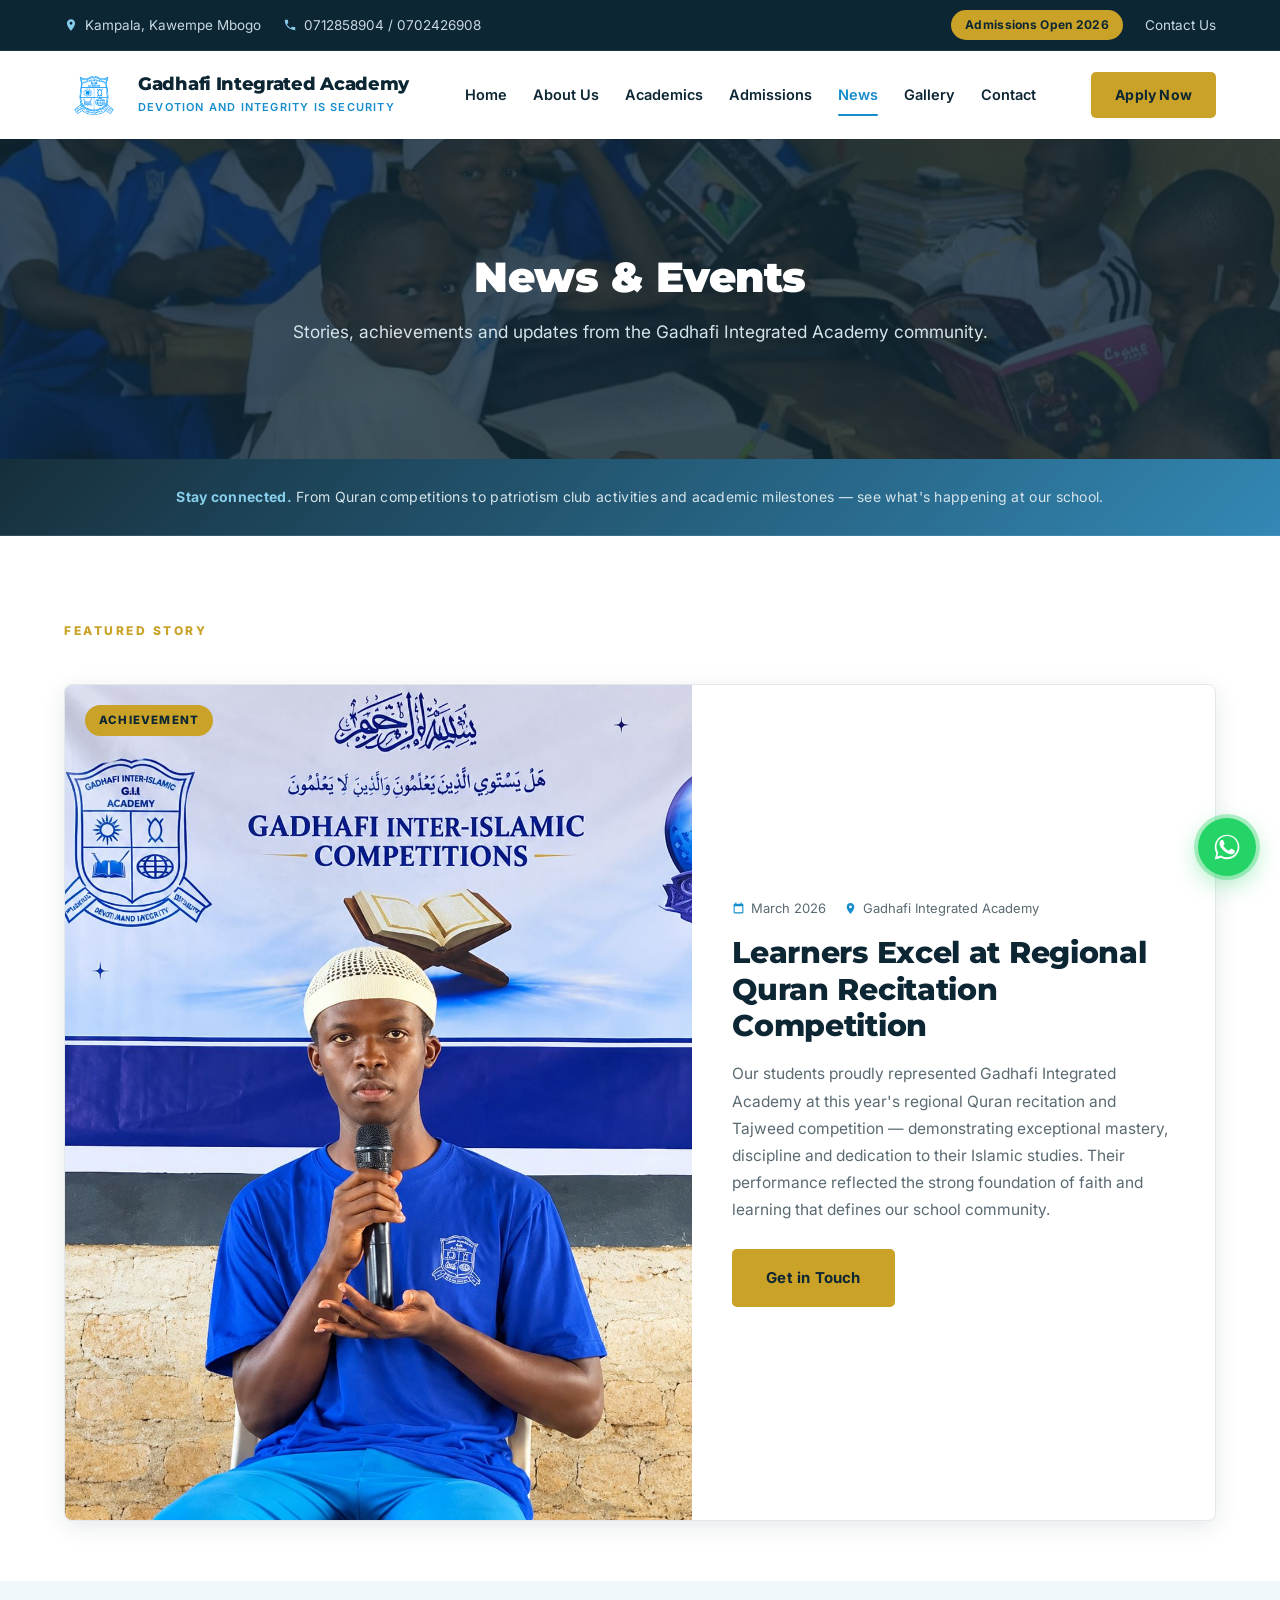
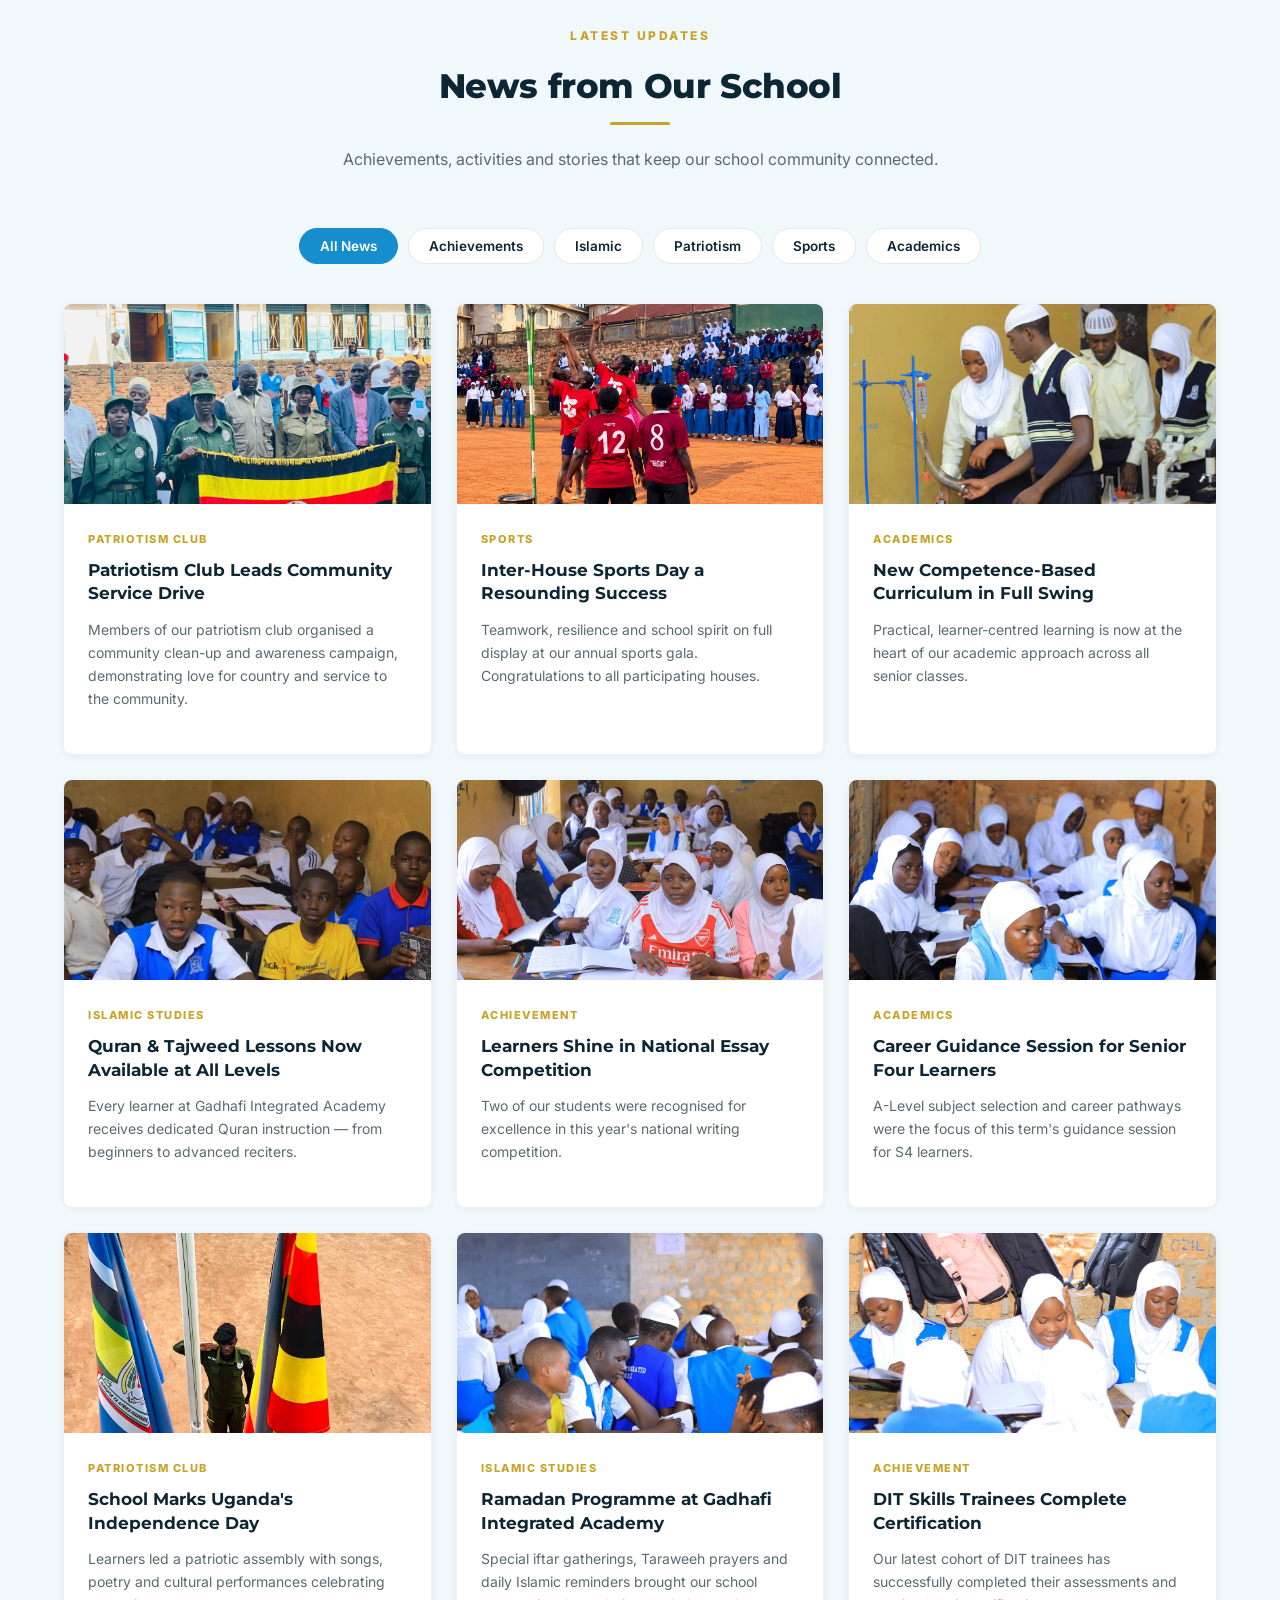
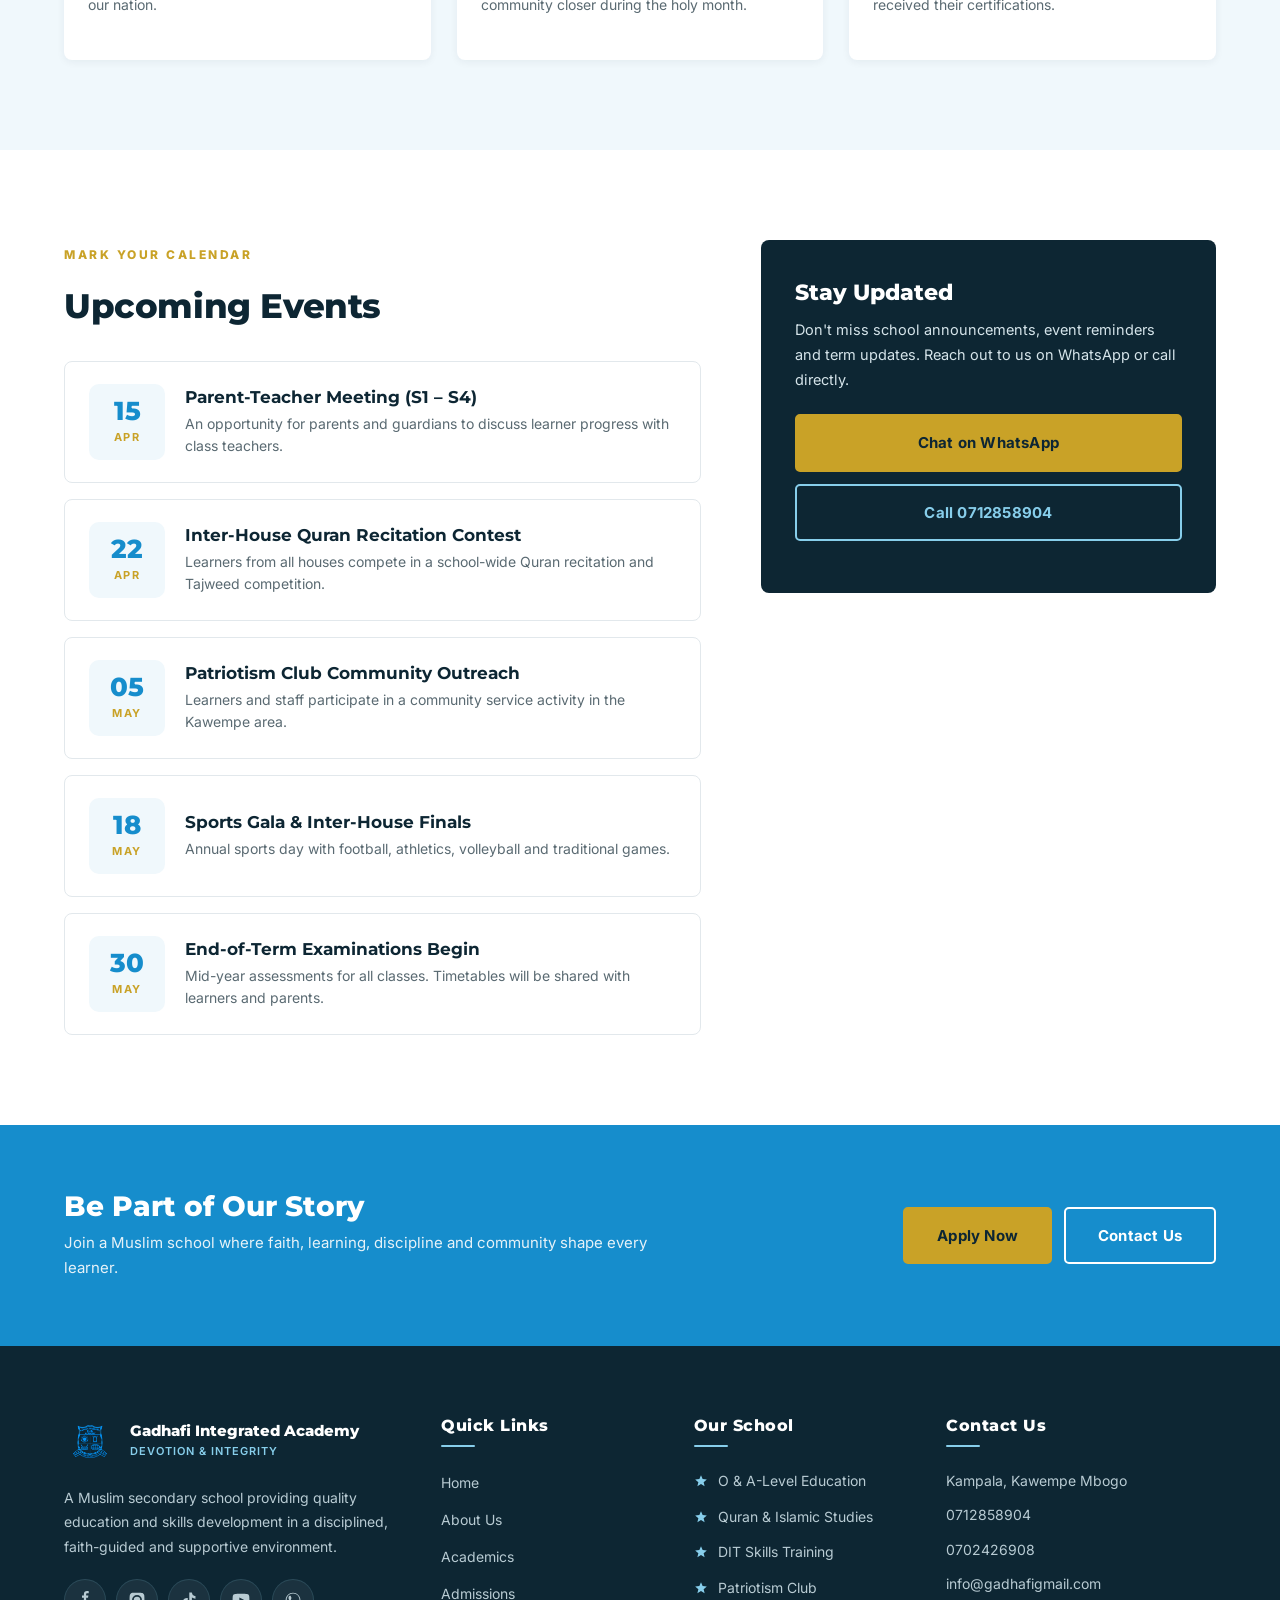
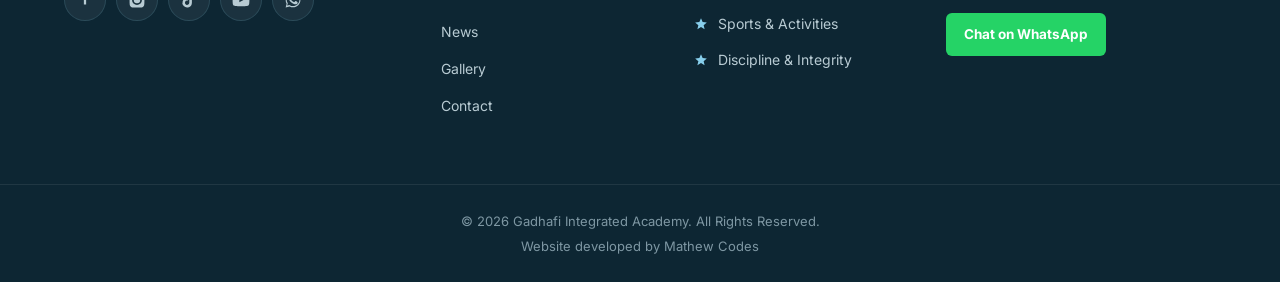
<file: news.html>
<!DOCTYPE html>
<html lang="en">
<head>
  <meta charset="UTF-8">
  <meta name="viewport" content="width=device-width, initial-scale=1.0">
  <meta name="description" content="News and events from Gadhafi Integrated Academy — a Muslim secondary school in Kampala. Achievements, activities and school updates.">
  <title>News &amp; Events | Gadhafi Integrated Academy</title>
  <link rel="preconnect" href="https://fonts.googleapis.com">
  <link rel="preconnect" href="https://fonts.gstatic.com" crossorigin>
  <link href="https://fonts.googleapis.com/css2?family=Inter:wght@400;500;600;700&family=Montserrat:wght@700;800;900&display=swap" rel="stylesheet">
  <link rel="stylesheet" href="css/style.css">
</head>
<body>

  <!-- ===== TOP BAR ===== -->
  <div class="top-bar">
    <div class="container">
      <div class="top-bar-left">
        <span><svg viewBox="0 0 24 24"><path d="M12 2C8.13 2 5 5.13 5 9c0 5.25 7 13 7 13s7-7.75 7-13c0-3.87-3.13-7-7-7zm0 9.5A2.5 2.5 0 1 1 12 6.5a2.5 2.5 0 0 1 0 5z"/></svg>Kampala, Kawempe Mbogo</span>
        <span><svg viewBox="0 0 24 24"><path d="M6.62 10.79a15.05 15.05 0 0 0 6.59 6.59l2.2-2.2a1 1 0 0 1 1.02-.24 11.36 11.36 0 0 0 3.57.57 1 1 0 0 1 1 1V20a1 1 0 0 1-1 1A17 17 0 0 1 3 4a1 1 0 0 1 1-1h3.5a1 1 0 0 1 1 1 11.36 11.36 0 0 0 .57 3.57 1 1 0 0 1-.25 1.02l-2.2 2.2z"/></svg>0712858904 / 0702426908</span>
      </div>
      <div class="top-bar-right">
        <a href="admissions.html" class="top-badge">Admissions Open 2026</a>
        <a href="contact.html">Contact Us</a>
      </div>
    </div>
  </div>

  <!-- ===== HEADER ===== -->
  <header class="header">
    <div class="container nav-container">
      <div class="school-brand">
        <img src="images/logo.png" alt="Gadhafi Integrated Academy Logo">
        <div>
          <h1>Gadhafi Integrated Academy</h1>
          <p>Devotion and Integrity is Security</p>
        </div>
      </div>
      <nav class="navbar">
        <button class="menu-toggle" id="menu-toggle" aria-label="Toggle navigation">
          <svg viewBox="0 0 24 24"><path d="M3 6h18v2H3V6zm0 5h18v2H3v-2zm0 5h18v2H3v-2z"/></svg>
        </button>
        <div class="nav-links" id="nav-links">
          <a href="index.html">Home</a>
          <a href="about.html">About Us</a>
          <a href="academics.html">Academics</a>
          <a href="admissions.html">Admissions</a>
          <a href="news.html" class="active">News</a>
          <a href="gallery.html">Gallery</a>
          <a href="contact.html">Contact</a>
        </div>
      </nav>
      <a href="admissions.html" class="btn-apply">Apply Now</a>
    </div>
  </header>

  <!-- ===== PAGE HERO ===== -->
  <section class="page-hero">
    <div class="page-hero-content">
      <h2>News &amp; Events</h2>
      <p>Stories, achievements and updates from the Gadhafi Integrated Academy community.</p>
    </div>
  </section>

  <!-- ===== FAITH STRIP ===== -->
  <section class="faith-banner">
    <div class="container">
      <p><strong>Stay connected.</strong> From Quran competitions to patriotism club activities and academic milestones — see what's happening at our school.</p>
    </div>
  </section>

  <!-- ===== FEATURED ARTICLE ===== -->
  <section class="featured-article">
    <div class="container">

      <div class="section-heading" style="text-align:left; margin:0 0 30px; max-width:100%;">
        <span class="section-label">Featured Story</span>
      </div>

      <article class="featured-card">

        <div class="featured-image">
          <span class="featured-tag">Achievement</span>
          <img src="images/islam.jpg" alt="Quran competition winners">
        </div>

        <div class="featured-body">
          <div class="featured-meta">
            <span>
              <svg viewBox="0 0 24 24"><path d="M19 3h-1V1h-2v2H8V1H6v2H5c-1.1 0-2 .9-2 2v14c0 1.1.9 2 2 2h14c1.1 0 2-.9 2-2V5c0-1.1-.9-2-2-2zm0 16H5V8h14v11z"/></svg>
              March 2026
            </span>
            <span>
              <svg viewBox="0 0 24 24"><path d="M12 2C8.13 2 5 5.13 5 9c0 5.25 7 13 7 13s7-7.75 7-13c0-3.87-3.13-7-7-7zm0 9.5A2.5 2.5 0 1 1 12 6.5a2.5 2.5 0 0 1 0 5z"/></svg>
              Gadhafi Integrated Academy
            </span>
          </div>
          <h2>Learners Excel at Regional Quran Recitation Competition</h2>
          <p>Our students proudly represented Gadhafi Integrated Academy at this year's regional Quran recitation and Tajweed competition — demonstrating exceptional mastery, discipline and dedication to their Islamic studies. Their performance reflected the strong foundation of faith and learning that defines our school community.</p>
          <a href="contact.html" class="btn btn-primary">Get in Touch</a>
        </div>

      </article>

    </div>
  </section>

  <!-- ===== NEWS GRID ===== -->
  <section class="news-page-section">
    <div class="container">

      <div class="section-heading">
        <span class="section-label">Latest Updates</span>
        <h2>News from Our School</h2>
        <div class="divider"></div>
        <p>Achievements, activities and stories that keep our school community connected.</p>
      </div>

      <!-- Filters -->
      <div class="news-filters">
        <button class="news-filter active" data-filter="all">All News</button>
        <button class="news-filter" data-filter="achievement">Achievements</button>
        <button class="news-filter" data-filter="islamic">Islamic</button>
        <button class="news-filter" data-filter="patriotism">Patriotism</button>
        <button class="news-filter" data-filter="sports">Sports</button>
        <button class="news-filter" data-filter="academic">Academics</button>
      </div>

      <!-- Grid -->
      <div class="news-page-grid" id="news-grid">

        <article class="news-card" data-category="patriotism">
          <div class="news-image">
            <img src="images/ae.jpg" alt="Patriotism club community service">
          </div>
          <div class="news-body">
            <span class="news-tag">Patriotism Club</span>
            <h3>Patriotism Club Leads Community Service Drive</h3>
            <p>Members of our patriotism club organised a community clean-up and awareness campaign, demonstrating love for country and service to the community.</p>
          </div>
        </article>

        <article class="news-card" data-category="sports">
          <div class="news-image">
            <img src="images/house.jpg" alt="Inter-house sports day">
          </div>
          <div class="news-body">
            <span class="news-tag">Sports</span>
            <h3>Inter-House Sports Day a Resounding Success</h3>
            <p>Teamwork, resilience and school spirit on full display at our annual sports gala. Congratulations to all participating houses.</p>
          </div>
        </article>

        <article class="news-card" data-category="academic">
          <div class="news-image">
            <img src="images/class.jpg" alt="New curriculum rollout">
          </div>
          <div class="news-body">
            <span class="news-tag">Academics</span>
            <h3>New Competence-Based Curriculum in Full Swing</h3>
            <p>Practical, learner-centred learning is now at the heart of our academic approach across all senior classes.</p>
          </div>
        </article>

        <article class="news-card" data-category="islamic">
          <div class="news-image">
            <img src="images/about.jpg" alt="Islamic studies program">
          </div>
          <div class="news-body">
            <span class="news-tag">Islamic Studies</span>
            <h3>Quran &amp; Tajweed Lessons Now Available at All Levels</h3>
            <p>Every learner at Gadhafi Integrated Academy receives dedicated Quran instruction — from beginners to advanced reciters.</p>
          </div>
        </article>

        <article class="news-card" data-category="achievement">
          <div class="news-image">
            <img src="images/a.jpg" alt="School award">
          </div>
          <div class="news-body">
            <span class="news-tag">Achievement</span>
            <h3>Learners Shine in National Essay Competition</h3>
            <p>Two of our students were recognised for excellence in this year's national writing competition.</p>
          </div>
        </article>

        <article class="news-card" data-category="academic">
          <div class="news-image">
            <img src="images/b.jpg" alt="Career guidance day">
          </div>
          <div class="news-body">
            <span class="news-tag">Academics</span>
            <h3>Career Guidance Session for Senior Four Learners</h3>
            <p>A-Level subject selection and career pathways were the focus of this term's guidance session for S4 learners.</p>
          </div>
        </article>

        <article class="news-card" data-category="patriotism">
          <div class="news-image">
            <img src="images/pat.jpg" alt="National flag ceremony">
          </div>
          <div class="news-body">
            <span class="news-tag">Patriotism Club</span>
            <h3>School Marks Uganda's Independence Day</h3>
            <p>Learners led a patriotic assembly with songs, poetry and cultural performances celebrating our nation.</p>
          </div>
        </article>

        <article class="news-card" data-category="islamic">
          <div class="news-image">
            <img src="images/d.jpg" alt="Ramadan at school">
          </div>
          <div class="news-body">
            <span class="news-tag">Islamic Studies</span>
            <h3>Ramadan Programme at Gadhafi Integrated Academy</h3>
            <p>Special iftar gatherings, Taraweeh prayers and daily Islamic reminders brought our school community closer during the holy month.</p>
          </div>
        </article>

        <article class="news-card" data-category="achievement">
          <div class="news-image">
            <img src="images/e.jpg" alt="DIT skills graduates">
          </div>
          <div class="news-body">
            <span class="news-tag">Achievement</span>
            <h3>DIT Skills Trainees Complete Certification</h3>
            <p>Our latest cohort of DIT trainees has successfully completed their assessments and received their certifications.</p>
          </div>
        </article>

      </div>
    </div>
  </section>

  <!-- ===== UPCOMING EVENTS ===== -->
  <section class="events-section">
    <div class="container events-container">

      <div>
        <div class="section-heading" style="text-align:left; margin:0 0 35px; max-width:100%;">
          <span class="section-label">Mark Your Calendar</span>
          <h2>Upcoming Events</h2>
        </div>

        <div class="events-list">

          <div class="event-item">
            <div class="event-date">
              <span class="day">15</span>
              <span class="month">Apr</span>
            </div>
            <div class="event-body">
              <h3>Parent-Teacher Meeting (S1 – S4)</h3>
              <p>An opportunity for parents and guardians to discuss learner progress with class teachers.</p>
            </div>
          </div>

          <div class="event-item">
            <div class="event-date">
              <span class="day">22</span>
              <span class="month">Apr</span>
            </div>
            <div class="event-body">
              <h3>Inter-House Quran Recitation Contest</h3>
              <p>Learners from all houses compete in a school-wide Quran recitation and Tajweed competition.</p>
            </div>
          </div>

          <div class="event-item">
            <div class="event-date">
              <span class="day">05</span>
              <span class="month">May</span>
            </div>
            <div class="event-body">
              <h3>Patriotism Club Community Outreach</h3>
              <p>Learners and staff participate in a community service activity in the Kawempe area.</p>
            </div>
          </div>

          <div class="event-item">
            <div class="event-date">
              <span class="day">18</span>
              <span class="month">May</span>
            </div>
            <div class="event-body">
              <h3>Sports Gala &amp; Inter-House Finals</h3>
              <p>Annual sports day with football, athletics, volleyball and traditional games.</p>
            </div>
          </div>

          <div class="event-item">
            <div class="event-date">
              <span class="day">30</span>
              <span class="month">May</span>
            </div>
            <div class="event-body">
              <h3>End-of-Term Examinations Begin</h3>
              <p>Mid-year assessments for all classes. Timetables will be shared with learners and parents.</p>
            </div>
          </div>

        </div>
      </div>

      <!-- Sidebar -->
      <aside>
        <div class="stay-updated-card">
          <h3>Stay Updated</h3>
          <p>Don't miss school announcements, event reminders and term updates. Reach out to us on WhatsApp or call directly.</p>
          <a href="https://wa.me/256702426908" class="btn btn-primary" target="_blank" rel="noopener">Chat on WhatsApp</a>
          <a href="tel:0712858904" class="btn btn-outline">Call 0712858904</a>
        </div>
      </aside>

    </div>
  </section>

  <!-- ===== CTA STRIP ===== -->
  <section class="cta-strip">
    <div class="container">
      <div>
        <h2>Be Part of Our Story</h2>
        <p>Join a Muslim school where faith, learning, discipline and community shape every learner.</p>
      </div>
      <div class="btn-group">
        <a href="admissions.html" class="btn btn-primary">Apply Now</a>
        <a href="contact.html" class="btn btn-outline">Contact Us</a>
      </div>
    </div>
  </section>

  <!-- ===== FOOTER ===== -->
  <footer class="footer">
    <div class="container footer-container">
      <div class="footer-column">
        <div class="footer-brand">
          <img src="images/logo.png" alt="Gadhafi Integrated Academy">
          <div>
            <h4>Gadhafi Integrated Academy</h4>
            <span>Devotion &amp; Integrity</span>
          </div>
        </div>
        <p>A Muslim secondary school providing quality education and skills development in a disciplined, faith-guided and supportive environment.</p>

        <!-- Social Links -->
        <div class="footer-social">

          <!-- Facebook — replace URL with your page -->
          <a href="https://www.facebook.com/YOURPAGE" class="facebook" target="_blank" rel="noopener" aria-label="Facebook">
            <svg viewBox="0 0 24 24"><path d="M13.5 9H16l.5-3h-3V4.5c0-.9.3-1.5 1.6-1.5H17V.2C16.7.1 15.7 0 14.6 0 12.2 0 10.5 1.5 10.5 4.2V6H8v3h2.5v9h3V9z"/></svg>
          </a>

          <!-- Instagram — replace URL with your handle -->
          <a href="https://www.instagram.com/YOURHANDLE" class="instagram" target="_blank" rel="noopener" aria-label="Instagram">
            <svg viewBox="0 0 24 24"><path d="M12 2.2c3.2 0 3.6 0 4.9.1 1.2.1 1.8.3 2.2.4.6.2 1 .5 1.4.9.4.4.7.8.9 1.4.2.4.4 1 .4 2.2.1 1.3.1 1.7.1 4.9s0 3.6-.1 4.9c-.1 1.2-.3 1.8-.4 2.2-.2.6-.5 1-.9 1.4-.4.4-.8.7-1.4.9-.4.2-1 .4-2.2.4-1.3.1-1.7.1-4.9.1s-3.6 0-4.9-.1c-1.2-.1-1.8-.3-2.2-.4-.6-.2-1-.5-1.4-.9-.4-.4-.7-.8-.9-1.4-.2-.4-.4-1-.4-2.2-.1-1.3-.1-1.7-.1-4.9s0-3.6.1-4.9c.1-1.2.3-1.8.4-2.2.2-.6.5-1 .9-1.4.4-.4.8-.7 1.4-.9.4-.2 1-.4 2.2-.4 1.3-.1 1.7-.1 4.9-.1zm0 3.2a6.6 6.6 0 1 0 0 13.2 6.6 6.6 0 0 0 0-13.2zm0 10.9a4.3 4.3 0 1 1 0-8.6 4.3 4.3 0 0 1 0 8.6zm6.9-11.2a1.5 1.5 0 1 1-3 0 1.5 1.5 0 0 1 3 0z"/></svg>
          </a>

          <!-- TikTok — replace URL with your handle -->
          <a href="https://www.tiktok.com/@YOURHANDLE" class="tiktok" target="_blank" rel="noopener" aria-label="TikTok">
            <svg viewBox="0 0 24 24"><path d="M19.59 6.69a4.83 4.83 0 0 1-3.77-4.25V2h-3.45v13.67a2.89 2.89 0 0 1-5.2 1.74 2.89 2.89 0 0 1 2.31-4.64 2.93 2.93 0 0 1 .88.13V9.4a6.84 6.84 0 0 0-1-.05A6.33 6.33 0 0 0 5 20.1a6.34 6.34 0 0 0 10.86-4.43v-7a8.16 8.16 0 0 0 4.77 1.52v-3.4a4.85 4.85 0 0 1-1-.1z"/></svg>
          </a>

          <!-- YouTube — optional, delete if not using -->
          <a href="https://www.youtube.com/@YOURCHANNEL" class="youtube" target="_blank" rel="noopener" aria-label="YouTube">
            <svg viewBox="0 0 24 24"><path d="M23 7.2s-.2-1.6-.9-2.3c-.9-.9-1.9-.9-2.3-1C16.6 3.6 12 3.6 12 3.6s-4.6 0-7.8.3c-.4.1-1.4.1-2.3 1-.7.7-.9 2.3-.9 2.3S.8 9.1.8 11v1.8c0 1.9.2 3.8.2 3.8s.2 1.6.9 2.3c.9.9 2 .9 2.5 1 1.8.2 7.6.3 7.6.3s4.6 0 7.8-.3c.4-.1 1.4-.1 2.3-1 .7-.7.9-2.3.9-2.3s.2-1.9.2-3.8V11c0-1.9-.2-3.8-.2-3.8zM9.8 15V8.6l6.1 3.2-6.1 3.2z"/></svg>
          </a>

          <!-- WhatsApp (already have this — direct chat) -->
          <a href="https://wa.me/256702426908" class="whatsapp" target="_blank" rel="noopener" aria-label="WhatsApp">
            <svg viewBox="0 0 24 24"><path d="M17.5 14.4c-.3-.2-1.8-.9-2-1-.3-.1-.5-.2-.7.2-.2.3-.8 1-.9 1.1-.2.2-.3.2-.6.1-.3-.2-1.3-.5-2.4-1.5-.9-.8-1.5-1.8-1.7-2.1-.2-.3 0-.5.1-.6.1-.1.3-.3.4-.5.1-.2.2-.3.3-.5.1-.2 0-.4 0-.5 0-.2-.7-1.6-.9-2.2-.2-.6-.5-.5-.7-.5h-.6c-.2 0-.5.1-.8.4-.3.3-1 1-1 2.5s1.1 2.9 1.2 3.1c.2.2 2.1 3.3 5.2 4.6.7.3 1.3.5 1.7.6.7.2 1.4.2 1.9.1.6-.1 1.8-.7 2-1.4.3-.7.3-1.3.2-1.4-.1-.1-.3-.2-.6-.4zM12 2.2C6.6 2.2 2.2 6.6 2.2 12c0 1.7.4 3.4 1.3 4.9L2.2 22l5.3-1.4c1.4.8 3 1.2 4.6 1.2 5.4 0 9.8-4.4 9.8-9.8S17.4 2.2 12 2.2zm0 17.9c-1.5 0-3-.4-4.3-1.2l-.3-.2-3.2.8.9-3.1-.2-.3c-.8-1.3-1.3-2.9-1.3-4.4 0-4.7 3.8-8.5 8.5-8.5s8.5 3.8 8.5 8.5-3.9 8.4-8.6 8.4z"/></svg>
          </a>

        </div>
      </div>

      <div class="footer-column">
        <h3>Quick Links</h3>
      <ul>
        <li><a href="index.html">Home</a></li>
        <li><a href="about.html">About Us</a></li>
        <li><a href="academics.html">Academics</a></li>
        <li><a href="admissions.html">Admissions</a></li>
        <li><a href="news.html">News</a></li>
        <li><a href="gallery.html">Gallery</a></li>
        <li><a href="contact.html">Contact</a></li>
      </ul>
      </div>

      <div class="footer-column">
        <h3>Our School</h3>
        <div class="footer-feature"><svg viewBox="0 0 24 24"><path d="m12 17.27 6.18 3.73-1.64-7.03L22 9.24l-7.19-.61L12 2 9.19 8.63 2 9.24l5.46 4.73L5.82 21z"/></svg>O &amp; A-Level Education</div>
        <div class="footer-feature"><svg viewBox="0 0 24 24"><path d="m12 17.27 6.18 3.73-1.64-7.03L22 9.24l-7.19-.61L12 2 9.19 8.63 2 9.24l5.46 4.73L5.82 21z"/></svg>Quran &amp; Islamic Studies</div>
        <div class="footer-feature"><svg viewBox="0 0 24 24"><path d="m12 17.27 6.18 3.73-1.64-7.03L22 9.24l-7.19-.61L12 2 9.19 8.63 2 9.24l5.46 4.73L5.82 21z"/></svg>DIT Skills Training</div>
        <div class="footer-feature"><svg viewBox="0 0 24 24"><path d="m12 17.27 6.18 3.73-1.64-7.03L22 9.24l-7.19-.61L12 2 9.19 8.63 2 9.24l5.46 4.73L5.82 21z"/></svg>Patriotism Club</div>
        <div class="footer-feature"><svg viewBox="0 0 24 24"><path d="m12 17.27 6.18 3.73-1.64-7.03L22 9.24l-7.19-.61L12 2 9.19 8.63 2 9.24l5.46 4.73L5.82 21z"/></svg>Sports &amp; Activities</div>
        <div class="footer-feature"><svg viewBox="0 0 24 24"><path d="m12 17.27 6.18 3.73-1.64-7.03L22 9.24l-7.19-.61L12 2 9.19 8.63 2 9.24l5.46 4.73L5.82 21z"/></svg>Discipline &amp; Integrity</div>
      </div>

      <div class="footer-column">
        <h3>Contact Us</h3>
        <p>Kampala, Kawempe Mbogo</p>
        <p><a href="tel:0712858904">0712858904</a></p>
        <p><a href="tel:0702426908">0702426908</a></p>
        <p><a href="mailto:info@gadhafigmail.com">info@gadhafigmail.com</a></p>
        <p style="margin-top:16px;">
          <a href="https://wa.me/256702426908" target="_blank" rel="noopener" style="display:inline-block;background:#25d366;color:#fff;padding:10px 18px;border-radius:6px;font-weight:700;font-size:13.5px;">Chat on WhatsApp</a>
        </p>
      </div>
    </div>

    <div class="footer-bottom">
      <p>&copy; 2026 Gadhafi Integrated Academy. All Rights Reserved.</p>
      <p>Website developed by Mathew Codes</p>
    </div>
  </footer>

  <!-- ===== FLOATING BUTTONS ===== -->
  <a href="https://wa.me/256702426908" class="whatsapp-float" target="_blank" rel="noopener" aria-label="Chat on WhatsApp">
    <svg viewBox="0 0 24 24"><path d="M17.5 14.4c-.3-.2-1.8-.9-2-1-.3-.1-.5-.2-.7.2-.2.3-.8 1-.9 1.1-.2.2-.3.2-.6.1-.3-.2-1.3-.5-2.4-1.5-.9-.8-1.5-1.8-1.7-2.1-.2-.3 0-.5.1-.6.1-.1.3-.3.4-.5.1-.2.2-.3.3-.5.1-.2 0-.4 0-.5 0-.2-.7-1.6-.9-2.2-.2-.6-.5-.5-.7-.5h-.6c-.2 0-.5.1-.8.4-.3.3-1 1-1 2.5s1.1 2.9 1.2 3.1c.2.2 2.1 3.3 5.2 4.6.7.3 1.3.5 1.7.6.7.2 1.4.2 1.9.1.6-.1 1.8-.7 2-1.4.3-.7.3-1.3.2-1.4-.1-.1-.3-.2-.6-.4zM12 2.2C6.6 2.2 2.2 6.6 2.2 12c0 1.7.4 3.4 1.3 4.9L2.2 22l5.3-1.4c1.4.8 3 1.2 4.6 1.2 5.4 0 9.8-4.4 9.8-9.8S17.4 2.2 12 2.2zm0 17.9c-1.5 0-3-.4-4.3-1.2l-.3-.2-3.2.8.9-3.1-.2-.3c-.8-1.3-1.3-2.9-1.3-4.4 0-4.7 3.8-8.5 8.5-8.5s8.5 3.8 8.5 8.5-3.9 8.4-8.6 8.4z"/></svg>
  </a>

  <button class="back-to-top" id="back-to-top" aria-label="Back to top">
    <svg viewBox="0 0 24 24"><path d="M7.41 15.41 12 10.83l4.59 4.58L18 14l-6-6-6 6z"/></svg>
  </button>

  <script src="js/main.js"></script>
</body>
</html>
</file>
<file: css/style.css>
/* ==========================================================
   GADHAFI INTEGRATED ACADEMY
   MIU-inspired professional layout
   Colors: Navy #0d2633 | Blue #168dcc | Sky #87ceeb | Gold #c9a227
   ========================================================== */

:root {
  --navy:        #0d2633;
  --navy-soft:   #12384a;
  --blue:        #168dcc;
  --blue-dark:   #0f73a8;
  --sky:         #87ceeb;
  --sky-soft:    #f0f8fc;
  --gold:        #c9a227;
  --gold-dark:   #a8851a;
  --text:        #2a2a2a;
  --text-muted:  #5a6a72;
  --white:       #ffffff;
  --border:      #e2e8ec;
  --shadow-sm:   0 2px 8px rgba(13,38,51,0.06);
  --shadow-md:   0 6px 24px rgba(13,38,51,0.10);
  --shadow-lg:   0 14px 40px rgba(13,38,51,0.14);
  --radius:      8px;
  --transition:  0.3s ease;
  --heading:     'Montserrat', Arial, sans-serif;
  --body:        'Inter', Arial, sans-serif;
}

* { margin: 0; padding: 0; box-sizing: border-box; }
html { scroll-behavior: smooth; }

body {
  font-family: var(--body);
  font-size: 16px;
  line-height: 1.7;
  color: var(--text);
  background: var(--white);
  -webkit-font-smoothing: antialiased;
}

img { max-width: 100%; display: block; }
a   { text-decoration: none; color: inherit; }
ul  { list-style: none; }

h1, h2, h3, h4 {
  font-family: var(--heading);
  color: var(--navy);
  line-height: 1.2;
  font-weight: 700;
}

h1 { font-size: 2.2rem; }
h2 { font-size: 2rem; }
h3 { font-size: 1.2rem; }

.container { width: 90%; max-width: 1200px; margin: 0 auto; }

/* ============ TOP BAR ============ */
.top-bar {
  background: var(--navy);
  color: #c8d8e0;
  font-size: 13.5px;
  padding: 10px 0;
  border-bottom: 1px solid rgba(255,255,255,0.06);
}
.top-bar .container {
  display: flex;
  justify-content: space-between;
  align-items: center;
  flex-wrap: wrap;
  gap: 10px;
}
.top-bar-left, .top-bar-right {
  display: flex;
  align-items: center;
  gap: 22px;
  flex-wrap: wrap;
}
.top-bar span { display: inline-flex; align-items: center; gap: 7px; }
.top-bar svg { width: 14px; height: 14px; fill: var(--sky); }
.top-bar a { color: #c8d8e0; transition: color var(--transition); }
.top-bar a:hover { color: var(--sky); }
.top-bar .portal-link { font-weight: 600; }

/* ============ HEADER ============ */
.header {
  background: var(--white);
  padding: 14px 0;
  box-shadow: 0 1px 0 rgba(0,0,0,0.06);
  position: sticky;
  top: 0;
  z-index: 999;
}
.nav-container {
  display: flex;
  justify-content: space-between;
  align-items: center;
  gap: 20px;
}

.school-brand { display: flex; align-items: center; gap: 14px; }
.school-brand img { width: 60px; height: 60px; object-fit: contain; }
.school-brand h1 {
  font-size: 18px;
  color: var(--navy);
  letter-spacing: -0.3px;
  font-weight: 800;
}
.school-brand p {
  font-size: 11px;
  color: var(--blue);
  margin-top: 2px;
  letter-spacing: 1.2px;
  text-transform: uppercase;
  font-weight: 600;
}

/* ============ NAVIGATION ============ */
.navbar {
  display: flex;
  align-items: center;
  gap: 32px;
}
.nav-links {
  display: flex;
  align-items: center;
  gap: 26px;
}
.nav-links a {
  color: var(--navy);
  font-weight: 600;
  font-size: 14.5px;
  position: relative;
  padding: 6px 0;
  transition: color var(--transition);
}
.nav-links a:hover,
.nav-links a.active { color: var(--blue); }
.nav-links a.active::after {
  content: '';
  position: absolute;
  left: 0; bottom: -2px;
  width: 100%; height: 2px;
  background: var(--blue);
  border-radius: 2px;
}

.btn-apply {
  display: inline-block;
  background: var(--gold);
  color: var(--navy) !important;
  padding: 11px 24px;
  border-radius: 5px;
  font-weight: 700;
  font-size: 14px;
  letter-spacing: 0.2px;
  transition: all var(--transition);
}
.btn-apply:hover {
  background: var(--gold-dark);
  transform: translateY(-1px);
  box-shadow: 0 6px 16px rgba(201,162,39,0.35);
}

.menu-toggle {
  display: none;
  background: none;
  border: none;
  cursor: pointer;
  padding: 6px;
}
.menu-toggle svg { width: 28px; height: 28px; fill: var(--navy); }

/* ============ HERO ============ */
.hero {
  min-height: 640px;
  background:
    linear-gradient(135deg, rgba(13,38,51,0.85), rgba(13,38,51,0.65)),
    url('../images/sch.jpg') center/cover no-repeat;
  display: flex;
  align-items: center;
  justify-content: center;
  text-align: center;
  color: var(--white);
  padding: 90px 20px;
  position: relative;
}
.hero-content { width: 92%; max-width: 900px; }

.hero h2 {
  color: var(--white);
  font-size: 3.4rem;
  font-weight: 900;
  line-height: 1.05;
  letter-spacing: -1px;
  margin-bottom: 6px;
}
.hero .hero-sub {
  display: block;
  color: var(--sky);
  font-size: 3.4rem;
  font-weight: 900;
  line-height: 1.05;
  letter-spacing: -1px;
  margin-bottom: 28px;
  font-family: var(--heading);
}
.hero p {
  font-size: 1.12rem;
  line-height: 1.75;
  color: #d5e4ea;
  max-width: 720px;
  margin: 0 auto 38px;
}
.hero p strong { color: var(--sky); font-weight: 700; }

.hero-buttons {
  display: flex;
  justify-content: center;
  gap: 14px;
  flex-wrap: wrap;
}

/* ============ BUTTONS ============ */
.btn {
  display: inline-block;
  padding: 14px 32px;
  border-radius: 5px;
  font-weight: 700;
  font-size: 15px;
  cursor: pointer;
  border: 2px solid transparent;
  transition: all var(--transition);
  font-family: inherit;
  letter-spacing: 0.2px;
}
.btn-primary {
  background: var(--gold);
  color: var(--navy);
  border-color: var(--gold);
}
.btn-primary:hover {
  background: var(--gold-dark);
  border-color: var(--gold-dark);
  transform: translateY(-2px);
  box-shadow: 0 10px 24px rgba(201,162,39,0.35);
}
.btn-outline {
  background: transparent;
  color: var(--white);
  border-color: var(--white);
}
.btn-outline:hover {
  background: var(--white);
  color: var(--navy);
  transform: translateY(-2px);
}

/* ============ PAGE HERO (Inner pages) ============ */
.page-hero {
  min-height: 320px;
  background:
    linear-gradient(rgba(13,38,51,0.78), rgba(13,38,51,0.78)),
    url('../images/school.jpg') center/cover no-repeat;
  display: flex;
  align-items: center;
  justify-content: center;
  text-align: center;
  color: var(--white);
  padding: 70px 20px;
}
.page-hero-content { width: 92%; max-width: 820px; }
.page-hero-content h2 {
  color: var(--white);
  font-size: 2.6rem;
  font-weight: 900;
  margin-bottom: 14px;
  letter-spacing: -0.5px;
}
.page-hero-content p { font-size: 1.08rem; color: #d5e4ea; }

/* ============ SECTION LABEL & HEADINGS ============ */
.section-label {
  display: inline-block;
  color: var(--gold);
  font-size: 12px;
  font-weight: 800;
  letter-spacing: 2.5px;
  text-transform: uppercase;
  margin-bottom: 12px;
}
.section-heading {
  text-align: center;
  max-width: 780px;
  margin: 0 auto 55px;
}
.section-heading h2 {
  font-size: 2.1rem;
  font-weight: 800;
  color: var(--navy);
  margin: 8px 0 16px;
  letter-spacing: -0.4px;
}
.section-heading .divider {
  width: 60px;
  height: 3px;
  background: var(--gold);
  margin: 0 auto 20px;
  border-radius: 2px;
}
.section-heading p {
  color: var(--text-muted);
  font-size: 16px;
  line-height: 1.75;
}

/* ============ PROGRAMS / FACULTIES-STYLE GRID ============ */
.programs-section {
  padding: 90px 0;
  background: var(--sky-soft);
}
.programs-grid {
  display: grid;
  grid-template-columns: repeat(3, 1fr);
  gap: 24px;
}
.program-card {
  background: var(--white);
  border-radius: var(--radius);
  padding: 38px 28px 32px;
  text-align: center;
  box-shadow: var(--shadow-sm);
  transition: all var(--transition);
  border-bottom: 3px solid transparent;
  display: flex;
  flex-direction: column;
}
.program-card:hover {
  transform: translateY(-6px);
  box-shadow: var(--shadow-lg);
  border-bottom-color: var(--gold);
}
.program-icon {
  width: 68px;
  height: 68px;
  margin: 0 auto 22px;
  display: flex;
  align-items: center;
  justify-content: center;
  background: rgba(22,141,204,0.09);
  border-radius: 50%;
  transition: background var(--transition);
}
.program-card:hover .program-icon { background: rgba(201,162,39,0.12); }
.program-icon svg {
  width: 32px;
  height: 32px;
  fill: var(--blue);
  transition: fill var(--transition);
}
.program-card:hover .program-icon svg { fill: var(--gold); }

.program-card h3 {
  font-size: 1.1rem;
  color: var(--navy);
  margin-bottom: 12px;
  font-weight: 700;
}
.program-card p {
  color: var(--text-muted);
  font-size: 14.5px;
  line-height: 1.7;
  margin-bottom: 18px;
}
.program-card .card-link {
  color: var(--blue);
  font-weight: 700;
  font-size: 13.5px;
  letter-spacing: 0.3px;
  margin-top: auto;
  transition: color var(--transition);
}
.program-card .card-link:hover { color: var(--gold); }

/* ============ WHY US + COUNTERS ============ */
.why-us-section {
  padding: 90px 0;
  background: var(--navy);
  color: var(--white);
  position: relative;
  overflow: hidden;
}
.why-us-container {
  display: grid;
  grid-template-columns: 1.05fr 1fr;
  gap: 70px;
  align-items: center;
}
.why-us-text h2 {
  color: var(--white);
  font-size: 2rem;
  font-weight: 800;
  margin: 10px 0 22px;
}
.why-us-text .section-label { color: var(--sky); }
.why-us-text ul {
  list-style: none;
  margin-bottom: 26px;
}
.why-us-text ul li {
  position: relative;
  padding-left: 30px;
  margin-bottom: 12px;
  color: #d5e4ea;
  font-size: 15.5px;
}
.why-us-text ul li::before {
  content: '';
  position: absolute;
  left: 0; top: 8px;
  width: 14px; height: 14px;
  background: var(--sky);
  border-radius: 50%;
  box-shadow: inset 0 0 0 3px var(--navy), inset 0 0 0 5px var(--sky);
}
.why-us-text p {
  color: #b8cbd3;
  font-size: 15px;
  line-height: 1.75;
  margin-bottom: 28px;
}

.counters-grid {
  display: grid;
  grid-template-columns: 1fr 1fr;
  gap: 18px;
}
.counter-card {
  background: rgba(255,255,255,0.04);
  border: 1px solid rgba(135,206,235,0.18);
  border-radius: var(--radius);
  padding: 32px 22px;
  text-align: center;
  transition: all var(--transition);
}
.counter-card:hover {
  background: rgba(255,255,255,0.07);
  border-color: var(--sky);
  transform: translateY(-4px);
}
.counter-card .count {
  font-family: var(--heading);
  font-size: 2.4rem;
  font-weight: 900;
  color: var(--sky);
  line-height: 1;
  margin-bottom: 10px;
  letter-spacing: -1px;
}
.counter-card .label {
  color: #c8d8e0;
  font-size: 13.5px;
  line-height: 1.5;
  font-weight: 500;
}

/* ============ WELCOME SPLIT ============ */
.welcome-section { padding: 100px 0; background: var(--white); }
.welcome-container {
  display: grid;
  grid-template-columns: 1fr 1fr;
  gap: 70px;
  align-items: center;
}
.welcome-text h2 {
  font-size: 2.1rem;
  font-weight: 800;
  margin: 10px 0 22px;
  color: var(--navy);
}
.welcome-text p {
  color: var(--text-muted);
  margin-bottom: 16px;
  font-size: 15.5px;
}
.welcome-image img {
  width: 100%;
  height: 440px;
  object-fit: cover;
  border-radius: var(--radius);
  box-shadow: var(--shadow-md);
}
.btn-text-link {
  display: inline-block;
  margin-top: 12px;
  color: var(--blue);
  font-weight: 700;
  font-size: 14.5px;
  border-bottom: 2px solid var(--blue);
  padding-bottom: 2px;
  transition: all var(--transition);
}
.btn-text-link:hover { color: var(--gold); border-color: var(--gold); }

/* ============ NEWS SECTION ============ */
.news-section { padding: 90px 0; background: var(--sky-soft); }
.news-header {
  display: flex;
  justify-content: space-between;
  align-items: flex-end;
  gap: 24px;
  margin-bottom: 45px;
  flex-wrap: wrap;
}
.news-header-text h2 {
  font-size: 2rem;
  font-weight: 800;
  color: var(--navy);
  margin: 8px 0 10px;
}
.news-header-text .section-label { color: var(--gold); }
.news-header-text p {
  color: var(--text-muted);
  max-width: 560px;
  font-size: 15.5px;
}
.news-grid {
  display: grid;
  grid-template-columns: repeat(3, 1fr);
  gap: 26px;
}
.news-card {
  background: var(--white);
  border-radius: var(--radius);
  overflow: hidden;
  box-shadow: var(--shadow-sm);
  transition: all var(--transition);
  display: flex;
  flex-direction: column;
}
.news-card:hover {
  transform: translateY(-6px);
  box-shadow: var(--shadow-lg);
}
.news-image {
  height: 200px;
  overflow: hidden;
  background: var(--sky-soft);
}
.news-image img {
  width: 100%;
  height: 100%;
  object-fit: cover;
  transition: transform 0.5s ease;
}
.news-card:hover .news-image img { transform: scale(1.06); }
.news-body { padding: 26px 24px 28px; flex-grow: 1; display: flex; flex-direction: column; }
.news-tag {
  display: inline-block;
  font-size: 11px;
  font-weight: 800;
  color: var(--gold);
  letter-spacing: 1.5px;
  text-transform: uppercase;
  margin-bottom: 10px;
}
.news-card h3 {
  font-size: 1.05rem;
  color: var(--navy);
  line-height: 1.4;
  margin-bottom: 12px;
  font-weight: 700;
}
.news-card p {
  color: var(--text-muted);
  font-size: 14px;
  line-height: 1.65;
  margin-bottom: 16px;
}
.news-card .read-more {
  color: var(--blue);
  font-weight: 700;
  font-size: 13.5px;
  margin-top: auto;
  transition: color var(--transition);
}
.news-card .read-more:hover { color: var(--gold); }

/* ============ CTA STRIP ============ */
.cta-strip {
  background: var(--blue);
  padding: 65px 0;
  position: relative;
  overflow: hidden;
}
.cta-strip .container {
  display: flex;
  justify-content: space-between;
  align-items: center;
  gap: 30px;
  flex-wrap: wrap;
}
.cta-strip h2 {
  color: var(--white);
  font-size: 1.75rem;
  font-weight: 800;
  margin-bottom: 6px;
}
.cta-strip p {
  color: #e6f2f8;
  font-size: 15px;
  max-width: 620px;
}
.cta-strip .btn-group {
  display: flex;
  gap: 12px;
  flex-wrap: wrap;
}
.cta-strip .btn-primary {
  background: var(--gold);
  border-color: var(--gold);
}
.cta-strip .btn-primary:hover {
  background: var(--gold-dark);
  border-color: var(--gold-dark);
}
.cta-strip .btn-outline {
  border-color: var(--white);
  color: var(--white);
}
.cta-strip .btn-outline:hover {
  background: var(--white);
  color: var(--blue);
}

/* ============ FOOTER ============ */
.footer {
  background: var(--navy);
  color: var(--white);
  padding-top: 70px;
}
.footer-container {
  display: grid;
  grid-template-columns: 1.6fr 1fr 1fr 1.3fr;
  gap: 45px;
  padding-bottom: 55px;
}
.footer-column h3 {
  color: var(--white);
  font-size: 1rem;
  font-weight: 800;
  letter-spacing: 0.5px;
  margin-bottom: 22px;
  position: relative;
  padding-bottom: 12px;
  font-family: var(--heading);
}
.footer-column h3::after {
  content: '';
  position: absolute;
  left: 0; bottom: 0;
  width: 34px; height: 2px;
  background: var(--sky);
  border-radius: 2px;
}
.footer-column p {
  color: #b8cbd3;
  font-size: 14px;
  line-height: 1.75;
  margin-bottom: 10px;
}
.footer-column ul li { margin-bottom: 10px; }
.footer-column ul li a,
.footer-column a {
  color: #b8cbd3;
  font-size: 14px;
  transition: color var(--transition);
}
.footer-column ul li a:hover,
.footer-column a:hover { color: var(--sky); }

.footer-brand {
  display: flex;
  align-items: center;
  gap: 14px;
  margin-bottom: 18px;
}
.footer-brand img { width: 52px; height: 52px; object-fit: contain; }
.footer-brand h4 {
  color: var(--white);
  font-size: 15px;
  font-weight: 800;
  font-family: var(--heading);
  line-height: 1.2;
}
.footer-brand span {
  display: block;
  font-size: 11px;
  color: var(--sky);
  letter-spacing: 1px;
  text-transform: uppercase;
  margin-top: 2px;
  font-weight: 600;
}

.footer-social {
  display: flex;
  gap: 10px;
  margin-top: 22px;
}
.footer-social a {
  width: 38px; height: 38px;
  display: flex;
  align-items: center;
  justify-content: center;
  background: rgba(255,255,255,0.06);
  border-radius: 50%;
  transition: all var(--transition);
}
.footer-social a:hover {
  background: var(--sky);
  transform: translateY(-3px);
}
.footer-social svg {
  width: 16px; height: 16px;
  fill: #b8cbd3;
  transition: fill var(--transition);
}
.footer-social a:hover svg { fill: var(--navy); }

.footer-bottom {
  border-top: 1px solid rgba(255,255,255,0.08);
  padding: 22px 20px;
  text-align: center;
}
.footer-bottom p {
  color: #7e97a3;
  font-size: 13px;
  margin: 3px 0;
}

/* ============ OTHER PAGE SECTIONS (kept) ============ */
.about-intro, .academic-intro, .admissions-intro {
  padding: 90px 0;
  background: var(--white);
}
.about-container, .academic-intro-container, .admissions-container {
  display: grid;
  grid-template-columns: 1fr 1fr;
  gap: 65px;
  align-items: center;
}
.about-image img, .academic-image img, .admissions-image img {
  width: 100%; height: 440px; object-fit: cover;
  border-radius: var(--radius);
  box-shadow: var(--shadow-md);
}
.about-text h2, .academic-text h2, .admissions-text h2 {
  font-size: 2rem; margin: 10px 0 20px; color: var(--navy);
}
.about-text p, .academic-text p, .admissions-text p {
  color: var(--text-muted); margin-bottom: 15px;
}

.mvv-section, .academic-programs, .admission-process {
  padding: 90px 0;
  background: var(--sky-soft);
}
.mvv-grid, .process-grid {
  display: grid;
  grid-template-columns: repeat(3, 1fr);
  gap: 26px;
}
.mvv-card, .process-card {
  background: var(--white);
  border-radius: var(--radius);
  padding: 42px 30px;
  text-align: center;
  box-shadow: var(--shadow-sm);
  transition: all var(--transition);
  border-top: 3px solid var(--blue);
}
.mvv-card:hover, .process-card:hover {
  transform: translateY(-6px);
  box-shadow: var(--shadow-lg);
  border-top-color: var(--gold);
}
.mvv-icon {
  width: 66px; height: 66px;
  margin: 0 auto 22px;
  display: flex; align-items: center; justify-content: center;
  background: rgba(22,141,204,0.09);
  border-radius: 50%;
}
.mvv-icon svg { width: 30px; height: 30px; fill: var(--blue); }
.mvv-card h3, .process-card h3 {
  color: var(--navy); margin-bottom: 14px; font-size: 1.15rem;
}
.mvv-card p, .process-card p { color: var(--text-muted); font-size: 14.5px; }
.process-number {
  width: 58px; height: 58px;
  margin: 0 auto 22px;
  display: flex; align-items: center; justify-content: center;
  background: var(--blue); color: var(--white);
  border-radius: 50%;
  font-family: var(--heading);
  font-weight: 900;
  font-size: 1.15rem;
}

/* ============ GALLERY ============ */
.gallery-intro { padding: 70px 0 20px; background: var(--white); }
.gallery-section { padding: 40px 0 90px; background: var(--white); }
.gallery-grid {
  display: grid;
  grid-template-columns: repeat(4, 1fr);
  gap: 16px;
}
.gallery-item {
  height: 240px;
  overflow: hidden;
  border-radius: var(--radius);
  background: var(--sky-soft);
}
.gallery-item img {
  width: 100%; height: 100%;
  object-fit: cover;
  transition: transform 0.5s ease;
}
.gallery-item:hover img { transform: scale(1.08); }

/* ============ CONTACT ============ */
.contact-section { padding: 90px 0; background: var(--sky-soft); }
.contact-container {
  display: grid;
  grid-template-columns: 1fr 1fr;
  gap: 50px;
  align-items: start;
}
.contact-info h2, .contact-form h2 {
  font-size: 1.7rem; color: var(--navy); margin-bottom: 20px;
}
.contact-info > p { color: var(--text-muted); margin-bottom: 32px; }
.contact-item { display: flex; align-items: flex-start; gap: 18px; margin-bottom: 26px; }
.contact-icon {
  flex-shrink: 0;
  width: 48px; height: 48px;
  display: flex; align-items: center; justify-content: center;
  background: var(--blue);
  border-radius: 50%;
}
.contact-icon svg { width: 20px; height: 20px; fill: var(--white); }
.contact-item h3 {
  font-size: 1rem; color: var(--navy); margin-bottom: 5px;
  font-family: var(--body); font-weight: 700;
}
.contact-item p, .contact-item a {
  color: var(--text-muted); font-size: 14.5px;
}
.contact-item a:hover { color: var(--blue); }

.contact-form {
  background: var(--white);
  padding: 38px;
  border-radius: var(--radius);
  box-shadow: var(--shadow-md);
}
.form-group { margin-bottom: 20px; }
.form-group label {
  display: block; margin-bottom: 8px;
  font-weight: 600; color: var(--navy); font-size: 14px;
}
.form-group input, .form-group textarea {
  width: 100%;
  padding: 13px 15px;
  border: 1px solid var(--border);
  border-radius: 6px;
  font-family: inherit;
  font-size: 15px;
  outline: none;
  transition: border-color var(--transition);
  background: var(--white);
  color: var(--text);
}
.form-group input:focus, .form-group textarea:focus {
  border-color: var(--blue);
  box-shadow: 0 0 0 3px rgba(22,141,204,0.1);
}
.form-group textarea { resize: vertical; }
.contact-btn {
  background: var(--blue);
  color: var(--white);
  border: none;
  border-radius: 6px;
  padding: 14px 32px;
  font-size: 15px;
  font-weight: 700;
  cursor: pointer;
  transition: background var(--transition);
  font-family: inherit;
}
.contact-btn:hover { background: var(--blue-dark); }

/* ============ SKILLS LIST ============ */
.skills-section { padding: 90px 0; background: var(--white); }
.skills-content { max-width: 850px; margin: 0 auto; text-align: center; }
.skills-content h2 { font-size: 2rem; margin: 10px 0 20px; color: var(--navy); }
.skills-content p { color: var(--text-muted); line-height: 1.8; }
.skills-list {
  margin-top: 35px;
  display: grid;
  grid-template-columns: 1fr 1fr;
  gap: 14px;
  text-align: left;
}
.skills-list div {
  padding: 16px 20px;
  background: var(--sky-soft);
  color: var(--navy);
  font-weight: 600;
  border-radius: 6px;
  border-left: 4px solid var(--blue);
  font-size: 14.5px;
}

/* ============ RESPONSIVE ============ */
@media (max-width: 980px) {
  .nav-container { flex-wrap: wrap; }
  .menu-toggle { display: block; }
  .navbar { width: 100%; order: 3; }
  .nav-links {
    display: none;
    flex-direction: column;
    align-items: stretch;
    gap: 0;
    width: 100%;
    margin-top: 12px;
    background: var(--white);
    box-shadow: var(--shadow-md);
    border-radius: 6px;
    overflow: hidden;
  }
  .nav-links.active { display: flex; }
  .nav-links a {
    padding: 14px 18px;
    border-bottom: 1px solid var(--border);
    font-size: 15px;
  }
  .nav-links a:last-child { border-bottom: none; }
  .nav-links a.active::after { display: none; }
  .nav-links a.active { background: rgba(22,141,204,0.06); }
  .btn-apply { display: none; }

  .hero h2, .hero .hero-sub { font-size: 2.4rem; }

  .welcome-container,
  .about-container,
  .academic-intro-container,
  .admissions-container,
  .contact-container,
  .why-us-container {
    grid-template-columns: 1fr;
    gap: 40px;
  }

  .programs-grid,
  .mvv-grid,
  .process-grid { grid-template-columns: repeat(2, 1fr); }

  .news-grid { grid-template-columns: repeat(2, 1fr); }
  .gallery-grid { grid-template-columns: repeat(2, 1fr); }

  .footer-container { grid-template-columns: 1fr 1fr; gap: 40px; }

  .cta-strip .container { flex-direction: column; text-align: center; }
  .cta-strip .btn-group { justify-content: center; }
}

@media (max-width: 600px) {
  .top-bar-left, .top-bar-right { justify-content: center; width: 100%; gap: 12px; font-size: 12.5px; }

  .hero { min-height: 520px; padding: 60px 18px; }
  .hero h2, .hero .hero-sub { font-size: 1.75rem; }
  .hero p { font-size: 1rem; }
  .hero-buttons { flex-direction: column; align-items: center; }
  .btn { width: 100%; max-width: 300px; text-align: center; }

  .page-hero-content h2 { font-size: 1.85rem; }

  .programs-grid,
  .news-grid,
  .mvv-grid,
  .process-grid,
  .skills-list,
  .gallery-grid,
  .counters-grid {
    grid-template-columns: 1fr;
  }

  .footer-container { grid-template-columns: 1fr; gap: 35px; }
  .footer { padding-top: 55px; }

  .section-heading h2 { font-size: 1.7rem; }
  .welcome-text h2, .about-text h2, .academic-text h2, .admissions-text h2, .news-header-text h2 { font-size: 1.6rem; }
}

/* ==========================================================
   EXTRA SECTIONS — About, Academics, Admissions, Contact
   ========================================================== */

/* ---- Subject / Stream Grid ---- */
.subjects-section { padding: 90px 0; background: var(--white); }
.subjects-grid {
  display: grid;
  grid-template-columns: repeat(4, 1fr);
  gap: 16px;
}
.subject-item {
  padding: 20px 18px;
  background: var(--sky-soft);
  border-left: 4px solid var(--blue);
  border-radius: 6px;
  font-weight: 600;
  color: var(--navy);
  font-size: 14.5px;
  transition: all var(--transition);
}
.subject-item:hover {
  background: var(--white);
  box-shadow: var(--shadow-md);
  border-left-color: var(--gold);
  transform: translateX(3px);
}

/* ==========================================================
   LEADERSHIP SECTION — LARGE PHOTO CARDS
   ========================================================== */

.leadership-section {
  padding: 100px 0;
  background: var(--white);
}

.leadership-grid {
  display: grid;
  grid-template-columns: repeat(3, 1fr);
  gap: 30px;
}

/* ---- Card ---- */
.leader-card {
  background: var(--white);
  border: 1px solid var(--border);
  border-radius: 12px;
  overflow: hidden;
  position: relative;
  transition: transform 0.35s ease, box-shadow 0.35s ease, border-color 0.35s ease;
  display: flex;
  flex-direction: column;
}

.leader-card:hover {
  transform: translateY(-6px);
  border-color: transparent;
  box-shadow: 0 22px 50px rgba(13, 38, 51, 0.14);
}

/* ---- Large Photo Area ---- */
.leader-photo {
  width: 100%;
  height: 300px;
  background: linear-gradient(135deg, var(--sky-soft), #dceaf2);
  overflow: hidden;
  position: relative;
  display: flex;
  align-items: center;
  justify-content: center;
}

.leader-photo img {
  width: 100%;
  height: 100%;
  object-fit: cover;
  object-position: center top;
  display: block;
  transition: transform 0.6s ease;
}

.leader-card:hover .leader-photo img {
  transform: scale(1.05);
}

/* Fallback initials when no photo is set */
.leader-photo .initials {
  font-family: var(--heading);
  font-weight: 800;
  font-size: 3.4rem;
  color: var(--blue);
  letter-spacing: -1px;
  line-height: 1;
  opacity: 0.85;
}

/* Accent line under the photo */
.leader-photo::after {
  content: '';
  position: absolute;
  left: 0; bottom: 0;
  width: 100%; height: 4px;
  background: linear-gradient(90deg, var(--blue), var(--sky));
  transform: scaleX(0);
  transform-origin: left;
  transition: transform 0.4s ease;
  z-index: 2;
}
.leader-card:hover .leader-photo::after {
  transform: scaleX(1);
}

/* ---- Text Body ---- */
.leader-body {
  padding: 26px 26px 30px;
  text-align: left;
  flex-grow: 1;
  display: flex;
  flex-direction: column;
}

.leader-card h3 {
  font-size: 1.15rem;
  font-weight: 800;
  color: var(--navy);
  margin-bottom: 6px;
  letter-spacing: -0.2px;
  font-family: var(--heading);
}

.leader-card .leader-role {
  display: inline-block;
  align-self: flex-start;
  color: var(--gold);
  font-size: 11.5px;
  font-weight: 800;
  letter-spacing: 1.4px;
  text-transform: uppercase;
  margin-bottom: 14px;
  padding: 4px 11px;
  background: rgba(201, 162, 39, 0.1);
  border-radius: 20px;
}

.leader-card p {
  color: var(--text-muted);
  font-size: 14px;
  line-height: 1.7;
  margin: 0;
}

/* ---- Responsive ---- */
@media (max-width: 980px) {
  .leadership-grid {
    grid-template-columns: repeat(2, 1fr);
    gap: 24px;
  }
  .leader-photo { height: 260px; }
  .leadership-section { padding: 80px 0; }
}

@media (max-width: 600px) {
  .leadership-grid {
    grid-template-columns: 1fr;
    gap: 22px;
  }
  .leader-photo { height: 320px; }
  .leader-body { padding: 22px 22px 26px; }
  .leader-photo .initials { font-size: 3rem; }
}

/* ---- FAQ Section ---- */
.faq-section { padding: 90px 0; background: var(--sky-soft); }
.faq-list {
  max-width: 820px;
  margin: 0 auto;
}
.faq-item {
  background: var(--white);
  border-radius: var(--radius);
  margin-bottom: 14px;
  box-shadow: var(--shadow-sm);
  overflow: hidden;
  transition: box-shadow var(--transition);
}
.faq-item:hover { box-shadow: var(--shadow-md); }
.faq-item summary {
  cursor: pointer;
  padding: 20px 26px;
  font-weight: 700;
  color: var(--navy);
  font-family: var(--heading);
  font-size: 15.5px;
  list-style: none;
  display: flex;
  justify-content: space-between;
  align-items: center;
  gap: 16px;
}
.faq-item summary::-webkit-details-marker { display: none; }
.faq-item summary::after {
  content: '+';
  font-size: 22px;
  color: var(--blue);
  font-weight: 700;
  transition: transform var(--transition);
}
.faq-item[open] summary::after { content: '−'; }
.faq-item .faq-body {
  padding: 0 26px 22px;
  color: var(--text-muted);
  font-size: 14.5px;
  line-height: 1.75;
}

/* ---- Requirements Box ---- */
.requirements-box {
  background: var(--sky-soft);
  border-left: 4px solid var(--blue);
  padding: 24px 26px;
  border-radius: 6px;
  margin: 24px 0;
}
.requirements-box h4 {
  color: var(--navy);
  font-size: 1rem;
  margin-bottom: 12px;
  font-family: var(--heading);
}
.requirements-box ul {
  list-style: none;
  padding: 0;
}
.requirements-box ul li {
  position: relative;
  padding-left: 24px;
  margin-bottom: 8px;
  color: var(--text-muted);
  font-size: 14.5px;
}
.requirements-box ul li::before {
  content: '';
  position: absolute;
  left: 0; top: 8px;
  width: 6px; height: 6px;
  background: var(--gold);
  border-radius: 50%;
}

/* ---- Contact Map ---- */
.map-wrapper {
  border-radius: var(--radius);
  overflow: hidden;
  box-shadow: var(--shadow-md);
  margin-top: 30px;
}
.map-wrapper iframe { width: 100%; height: 320px; border: 0; display: block; }

/* ---- Info Strip ---- */
.info-strip {
  padding: 60px 0;
  background: var(--white);
}
.info-strip-grid {
  display: grid;
  grid-template-columns: repeat(3, 1fr);
  gap: 24px;
}
.info-strip-item {
  text-align: center;
  padding: 30px 22px;
  border-radius: var(--radius);
  background: var(--sky-soft);
  transition: all var(--transition);
}
.info-strip-item:hover {
  transform: translateY(-4px);
  box-shadow: var(--shadow-md);
}
.info-strip-item .icon {
  width: 54px; height: 54px;
  margin: 0 auto 16px;
  display: flex; align-items: center; justify-content: center;
  background: var(--white);
  border-radius: 50%;
}
.info-strip-item .icon svg { width: 24px; height: 24px; fill: var(--blue); }
.info-strip-item h4 {
  color: var(--navy);
  font-size: 1rem;
  margin-bottom: 6px;
  font-family: var(--heading);
}
.info-strip-item p { color: var(--text-muted); font-size: 14px; }

@media (max-width: 980px) {
  .subjects-grid { grid-template-columns: repeat(2, 1fr); }
  .leadership-grid { grid-template-columns: repeat(2, 1fr); }
  .info-strip-grid { grid-template-columns: 1fr; }
}
@media (max-width: 600px) {
  .subjects-grid,
  .leadership-grid { grid-template-columns: 1fr; }
}

/* ==========================================================
   MAP SECTION
   ========================================================== */

.map-section {
  padding: 90px 0;
  background: var(--white);
}

.map-wrapper {
  border-radius: var(--radius);
  overflow: hidden;
  box-shadow: var(--shadow-md);
  border: 1px solid var(--border);
  background: var(--sky-soft);
  margin-top: 30px;
}

.map-wrapper iframe {
  width: 100%;
  height: 460px;
  border: 0;
  display: block;
}

/* Split layout: info card + map */
.map-split {
  display: grid;
  grid-template-columns: 1fr 1.6fr;
  gap: 40px;
  align-items: stretch;
}
.map-split .map-wrapper { margin: 0; }

.map-info-card {
  background: var(--sky-soft);
  border-radius: var(--radius);
  padding: 40px 32px;
  display: flex;
  flex-direction: column;
  justify-content: center;
}
.map-info-card h3 {
  font-size: 1.3rem;
  color: var(--navy);
  margin-bottom: 22px;
  font-family: var(--heading);
}
.map-info-card .map-info-row {
  display: flex;
  gap: 14px;
  margin-bottom: 20px;
  align-items: flex-start;
}
.map-info-card .map-info-row:last-child { margin-bottom: 0; }
.map-info-card .map-info-row .ic {
  flex-shrink: 0;
  width: 38px;
  height: 38px;
  display: flex;
  align-items: center;
  justify-content: center;
  background: var(--blue);
  border-radius: 50%;
}
.map-info-card .map-info-row .ic svg {
  width: 16px;
  height: 16px;
  fill: var(--white);
}
.map-info-card .map-info-row strong {
  display: block;
  color: var(--navy);
  font-size: 12px;
  text-transform: uppercase;
  letter-spacing: 1px;
  margin-bottom: 3px;
  font-weight: 800;
}
.map-info-card .map-info-row p,
.map-info-card .map-info-row a {
  color: var(--text-muted);
  font-size: 14.5px;
  line-height: 1.6;
}
.map-info-card .map-info-row a:hover { color: var(--blue); }

@media (max-width: 980px) {
  .map-split { grid-template-columns: 1fr; gap: 26px; }
}
@media (max-width: 600px) {
  .map-section { padding: 60px 0; }
  .map-wrapper iframe { height: 340px; }
  .map-info-card { padding: 30px 24px; }
}

/* ==========================================================
   GALLERY PAGE — with Lightbox
   ========================================================== */

/* ---- Gallery Grid ---- */
.gallery-intro { padding: 70px 0 20px; background: var(--white); }
.gallery-section { padding: 40px 0 90px; background: var(--white); }

.gallery-filters {
  display: flex;
  justify-content: center;
  flex-wrap: wrap;
  gap: 10px;
  margin-bottom: 40px;
}
.gallery-filter {
  background: var(--white);
  border: 1px solid var(--border);
  color: var(--navy);
  padding: 9px 20px;
  border-radius: 30px;
  font-family: inherit;
  font-size: 13.5px;
  font-weight: 600;
  cursor: pointer;
  transition: all var(--transition);
}
.gallery-filter:hover {
  border-color: var(--blue);
  color: var(--blue);
}
.gallery-filter.active {
  background: var(--blue);
  border-color: var(--blue);
  color: var(--white);
}

.gallery-grid {
  display: grid;
  grid-template-columns: repeat(4, 1fr);
  gap: 16px;
}
.gallery-item {
  position: relative;
  height: 240px;
  overflow: hidden;
  border-radius: var(--radius);
  background: var(--sky-soft);
  cursor: pointer;
  transition: transform var(--transition), box-shadow var(--transition);
}
.gallery-item:hover {
  transform: translateY(-4px);
  box-shadow: 0 16px 40px rgba(13, 38, 51, 0.18);
}
.gallery-item img {
  width: 100%;
  height: 100%;
  object-fit: cover;
  transition: transform 0.6s ease;
}
.gallery-item:hover img { transform: scale(1.08); }

/* Overlay with zoom icon on hover */
.gallery-item .gallery-overlay {
  position: absolute;
  inset: 0;
  background: linear-gradient(to top, rgba(13,38,51,0.75), rgba(13,38,51,0.15));
  display: flex;
  flex-direction: column;
  justify-content: flex-end;
  padding: 20px;
  opacity: 0;
  transition: opacity var(--transition);
}
.gallery-item:hover .gallery-overlay { opacity: 1; }

.gallery-item .gallery-overlay .zoom-icon {
  position: absolute;
  top: 18px;
  right: 18px;
  width: 40px;
  height: 40px;
  border-radius: 50%;
  background: rgba(255,255,255,0.95);
  display: flex;
  align-items: center;
  justify-content: center;
  transform: scale(0.6);
  transition: transform 0.3s ease;
}
.gallery-item:hover .gallery-overlay .zoom-icon { transform: scale(1); }
.gallery-item .gallery-overlay .zoom-icon svg {
  width: 18px; height: 18px;
  fill: var(--navy);
}

.gallery-item .gallery-overlay .caption {
  color: var(--white);
  font-size: 14px;
  font-weight: 600;
  line-height: 1.35;
}
.gallery-item .gallery-overlay .caption span {
  display: block;
  font-size: 11.5px;
  color: var(--sky);
  letter-spacing: 1.2px;
  text-transform: uppercase;
  font-weight: 700;
  margin-bottom: 4px;
}

/* Hidden state for filter */
.gallery-item.hidden {
  display: none;
}

/* ---- Lightbox ---- */
.lightbox {
  position: fixed;
  inset: 0;
  background: rgba(13, 20, 26, 0.96);
  z-index: 9999;
  display: flex;
  align-items: center;
  justify-content: center;
  padding: 30px;
  opacity: 0;
  visibility: hidden;
  transition: opacity 0.3s ease, visibility 0.3s ease;
}
.lightbox.open {
  opacity: 1;
  visibility: visible;
}

/* Image container */
.lightbox-stage {
  position: relative;
  max-width: 1100px;
  width: 100%;
  max-height: 100%;
  display: flex;
  flex-direction: column;
  align-items: center;
  gap: 16px;
}

.lightbox-image-wrap {
  position: relative;
  max-width: 100%;
  max-height: 78vh;
  border-radius: 8px;
  overflow: hidden;
  box-shadow: 0 30px 80px rgba(0,0,0,0.6);
  background: #000;
}

.lightbox-image-wrap img {
  max-width: 100%;
  max-height: 78vh;
  width: auto;
  height: auto;
  display: block;
  opacity: 0;
  transition: opacity 0.3s ease;
}
.lightbox-image-wrap img.loaded { opacity: 1; }

/* Caption + counter bar */
.lightbox-caption {
  display: flex;
  align-items: center;
  justify-content: space-between;
  gap: 20px;
  width: 100%;
  max-width: 900px;
  color: #d5e4ea;
  font-size: 14.5px;
  text-align: left;
  padding: 0 4px;
}
.lightbox-caption .caption-text {
  flex: 1;
  line-height: 1.5;
}
.lightbox-caption .caption-text strong {
  display: block;
  color: var(--white);
  font-size: 15.5px;
  margin-bottom: 2px;
}
.lightbox-caption .caption-counter {
  flex-shrink: 0;
  color: var(--sky);
  font-family: var(--heading);
  font-weight: 700;
  font-size: 14px;
  letter-spacing: 1px;
}

/* Navigation arrows */
.lightbox-nav {
  position: absolute;
  top: 50%;
  transform: translateY(-50%);
  width: 54px;
  height: 54px;
  border-radius: 50%;
  background: rgba(255,255,255,0.1);
  border: 1px solid rgba(255,255,255,0.2);
  color: var(--white);
  cursor: pointer;
  display: flex;
  align-items: center;
  justify-content: center;
  transition: all var(--transition);
  z-index: 2;
  backdrop-filter: blur(10px);
}
.lightbox-nav:hover {
  background: rgba(255,255,255,0.2);
  border-color: var(--sky);
}
.lightbox-nav svg {
  width: 22px; height: 22px;
  fill: var(--white);
}
.lightbox-nav.prev { left: 20px; }
.lightbox-nav.next { right: 20px; }

/* Close button */
.lightbox-close {
  position: absolute;
  top: 24px;
  right: 24px;
  width: 48px;
  height: 48px;
  border-radius: 50%;
  background: rgba(255,255,255,0.1);
  border: 1px solid rgba(255,255,255,0.2);
  cursor: pointer;
  display: flex;
  align-items: center;
  justify-content: center;
  transition: all var(--transition);
  z-index: 3;
  backdrop-filter: blur(10px);
}
.lightbox-close:hover {
  background: rgba(255,255,255,0.2);
  transform: rotate(90deg);
}
.lightbox-close svg {
  width: 20px; height: 20px;
  fill: var(--white);
}

/* Body lock when lightbox is open */
body.lightbox-open { overflow: hidden; }

/* ---- Responsive ---- */
@media (max-width: 980px) {
  .gallery-grid { grid-template-columns: repeat(3, 1fr); }
  .gallery-item { height: 200px; }
}
@media (max-width: 700px) {
  .gallery-grid { grid-template-columns: repeat(2, 1fr); gap: 12px; }
  .gallery-item { height: 180px; }
  .lightbox { padding: 12px; }
  .lightbox-nav { width: 44px; height: 44px; }
  .lightbox-nav.prev { left: 8px; }
  .lightbox-nav.next { right: 8px; }
  .lightbox-close { top: 12px; right: 12px; width: 40px; height: 40px; }
  .lightbox-image-wrap,
  .lightbox-image-wrap img { max-height: 68vh; }
  .lightbox-caption {
    flex-direction: column;
    align-items: flex-start;
    gap: 6px;
    font-size: 13px;
    text-align: left;
  }
}
@media (max-width: 480px) {
  .gallery-item { height: 160px; }
  .gallery-item .gallery-overlay { padding: 12px; }
  .gallery-item .gallery-overlay .caption { font-size: 12px; }
}

/* ==========================================================
   MUSLIM SCHOOL IDENTITY + FLOATING BUTTONS
   ========================================================== */

/* ---- Top bar badge ---- */
.top-badge {
  background: var(--gold);
  color: var(--navy) !important;
  padding: 5px 14px;
  border-radius: 20px;
  font-weight: 700;
  font-size: 12px;
  letter-spacing: 0.3px;
  transition: background var(--transition);
  display: inline-block;
}
.top-badge:hover { background: var(--gold-dark); }

/* ---- Muslim identity banner ---- */
.faith-banner {
  background: linear-gradient(135deg, rgba(13,38,51,0.96), rgba(15,115,168,0.85));
  padding: 26px 0;
  text-align: center;
  color: var(--white);
  border-bottom: 1px solid rgba(135,206,235,0.2);
}
.faith-banner p {
  font-size: 14px;
  color: #d5e4ea;
  letter-spacing: 0.3px;
}
.faith-banner strong {
  color: var(--sky);
  font-weight: 700;
}

/* ---- Achievement badge ---- */
.achievement-badge {
  display: inline-block;
  background: rgba(201,162,39,0.14);
  color: var(--gold);
  padding: 5px 13px;
  border-radius: 20px;
  font-size: 11px;
  font-weight: 800;
  letter-spacing: 1.2px;
  text-transform: uppercase;
  margin-bottom: 12px;
}

/* ---- Highlights section ---- */
.highlights-section {
  padding: 90px 0;
  background: var(--white);
}
.highlights-grid {
  display: grid;
  grid-template-columns: repeat(3, 1fr);
  gap: 26px;
}
.highlight-card {
  background: var(--sky-soft);
  border-radius: var(--radius);
  padding: 40px 30px;
  text-align: center;
  border-bottom: 3px solid transparent;
  transition: all var(--transition);
  position: relative;
  overflow: hidden;
}
.highlight-card:hover {
  border-bottom-color: var(--gold);
  transform: translateY(-6px);
  box-shadow: var(--shadow-lg);
}
.highlight-icon {
  width: 72px;
  height: 72px;
  margin: 0 auto 22px;
  display: flex;
  align-items: center;
  justify-content: center;
  background: var(--white);
  border-radius: 50%;
  box-shadow: 0 4px 12px rgba(13,38,51,0.06);
}
.highlight-icon svg {
  width: 34px;
  height: 34px;
  fill: var(--blue);
}
.highlight-card h3 {
  font-size: 1.15rem;
  color: var(--navy);
  margin-bottom: 12px;
  font-family: var(--heading);
  font-weight: 800;
}
.highlight-card p {
  color: var(--text-muted);
  font-size: 14.5px;
  line-height: 1.7;
  margin: 0;
}

/* ---- Floating WhatsApp button ---- */
.whatsapp-float {
  position: fixed;
  bottom: 24px;
  right: 24px;
  width: 58px;
  height: 58px;
  background: #25d366;
  border-radius: 50%;
  display: flex;
  align-items: center;
  justify-content: center;
  box-shadow: 0 8px 24px rgba(37,211,102,0.4);
  z-index: 9000;
  transition: transform 0.3s ease, box-shadow 0.3s ease;
}
.whatsapp-float:hover {
  transform: scale(1.08);
  box-shadow: 0 12px 32px rgba(37,211,102,0.55);
}
.whatsapp-float svg {
  width: 30px;
  height: 30px;
  fill: white;
}
.whatsapp-float::after {
  content: '';
  position: absolute;
  inset: -4px;
  border-radius: 50%;
  background: #25d366;
  opacity: 0.35;
  animation: waPulse 2s infinite;
  z-index: -1;
}
@keyframes waPulse {
  0%   { transform: scale(1);   opacity: 0.5; }
  100% { transform: scale(1.6); opacity: 0;   }
}

/* ---- Back to top button ---- */
.back-to-top {
  position: fixed;
  bottom: 24px;
  left: 24px;
  width: 48px;
  height: 48px;
  background: var(--navy);
  border: none;
  border-radius: 50%;
  cursor: pointer;
  display: flex;
  align-items: center;
  justify-content: center;
  box-shadow: 0 6px 20px rgba(13,38,51,0.3);
  opacity: 0;
  visibility: hidden;
  transform: translateY(10px);
  transition: all 0.3s ease;
  z-index: 9000;
}
.back-to-top.show {
  opacity: 1;
  visibility: visible;
  transform: translateY(0);
}
.back-to-top:hover {
  background: var(--blue);
  transform: translateY(-3px);
}
.back-to-top svg {
  width: 20px;
  height: 20px;
  fill: white;
}

/* ---- Footer feature list (non-link text) ---- */
.footer-feature {
  display: flex;
  align-items: center;
  gap: 10px;
  color: #b8cbd3;
  font-size: 14px;
  margin-bottom: 12px;
}
.footer-feature svg {
  flex-shrink: 0;
  width: 14px;
  height: 14px;
  fill: var(--sky);
}

/* ---- Responsive ---- */
@media (max-width: 980px) {
  .highlights-grid { grid-template-columns: 1fr 1fr; }
}
@media (max-width: 600px) {
  .highlights-grid { grid-template-columns: 1fr; }
  .whatsapp-float { width: 52px; height: 52px; bottom: 18px; right: 18px; }
  .whatsapp-float svg { width: 26px; height: 26px; }
  .back-to-top { bottom: 18px; left: 18px; width: 42px; height: 42px; }
}

/* ==========================================================
   FOOTER SOCIAL ICONS
   ========================================================== */

.footer-social {
  display: flex;
  gap: 10px;
  margin-top: 20px;
  flex-wrap: wrap;
}

.footer-social a {
  width: 42px;
  height: 42px;
  display: flex;
  align-items: center;
  justify-content: center;
  border-radius: 50%;
  background: rgba(255, 255, 255, 0.06);
  border: 1px solid rgba(135, 206, 235, 0.15);
  transition: all 0.3s ease;
  position: relative;
}

.footer-social a:hover {
  transform: translateY(-4px);
  box-shadow: 0 8px 20px rgba(0, 0, 0, 0.3);
}

.footer-social svg {
  width: 18px;
  height: 18px;
  fill: #b8cbd3;
  transition: fill 0.3s ease;
}

.footer-social a:hover svg {
  fill: #ffffff;
}

/* Brand-specific hover colors */
.footer-social a.facebook:hover  { background: #1877f2; border-color: #1877f2; }
.footer-social a.instagram:hover { background: linear-gradient(45deg, #f09433, #e6683c, #dc2743, #cc2366, #bc1888); border-color: #dc2743; }
.footer-social a.tiktok:hover    { background: #000000; border-color: #25f4ee; }
.footer-social a.youtube:hover   { background: #ff0000; border-color: #ff0000; }
.footer-social a.twitter:hover   { background: #1da1f2; border-color: #1da1f2; }
.footer-social a.whatsapp:hover  { background: #25d366; border-color: #25d366; }

/* ==========================================================
   PROGRAMS SLIDER — Horizontal Carousel
   ========================================================== */

.programs-slider-wrap {
  position: relative;
  margin: 0 -8px;
}

.programs-slider {
  display: flex;
  gap: 22px;
  overflow-x: auto;
  overflow-y: hidden;
  scroll-snap-type: x mandatory;
  scroll-behavior: smooth;
  padding: 8px 8px 26px;
  -webkit-overflow-scrolling: touch;
  scrollbar-width: none;       /* Firefox — hide */
}
.programs-slider::-webkit-scrollbar { display: none; }  /* Chrome/Safari — hide */

/* Each card */
.programs-slider .program-card {
  flex: 0 0 calc((100% - 44px) / 3);   /* 3 cards visible on desktop */
  scroll-snap-align: start;
  margin-bottom: 0;
}

/* ---- Arrow buttons ---- */
.slider-arrow {
  position: absolute;
  top: calc(50% - 22px);
  width: 46px;
  height: 46px;
  border-radius: 50%;
  background: var(--white);
  border: 1px solid var(--border);
  box-shadow: 0 6px 18px rgba(13, 38, 51, 0.12);
  display: flex;
  align-items: center;
  justify-content: center;
  cursor: pointer;
  z-index: 5;
  transition: all 0.3s ease;
}
.slider-arrow svg {
  width: 20px;
  height: 20px;
  fill: var(--navy);
  transition: fill 0.3s ease;
}
.slider-arrow:hover {
  background: var(--blue);
  border-color: var(--blue);
  transform: scale(1.06);
}
.slider-arrow:hover svg { fill: var(--white); }
.slider-arrow:disabled {
  opacity: 0.35;
  cursor: not-allowed;
  transform: none;
  background: var(--white);
}
.slider-arrow:disabled svg { fill: var(--navy); }

.slider-arrow.prev { left: -18px; }
.slider-arrow.next { right: -18px; }

/* ---- Dot indicators ---- */
.slider-dots {
  display: flex;
  justify-content: center;
  gap: 8px;
  margin-top: 6px;
}
.slider-dots button {
  width: 8px;
  height: 8px;
  border-radius: 50%;
  border: none;
  background: rgba(13, 38, 51, 0.18);
  cursor: pointer;
  padding: 0;
  transition: all 0.3s ease;
}
.slider-dots button.active {
  background: var(--blue);
  width: 24px;
  border-radius: 6px;
}

/* ---- Responsive ---- */
@media (max-width: 980px) {
  .programs-slider .program-card {
    flex: 0 0 calc((100% - 22px) / 2);   /* 2 cards visible on tablet */
  }
  .slider-arrow.prev { left: -12px; }
  .slider-arrow.next { right: -12px; }
  .slider-arrow { width: 40px; height: 40px; }
}

@media (max-width: 600px) {
  .programs-slider {
    gap: 16px;
    padding: 8px 8px 22px;
  }
  .programs-slider .program-card {
    flex: 0 0 84%;   /* peek at next card on mobile */
  }
  .slider-arrow { display: none; }   /* swipe on mobile */
  .slider-dots { margin-top: 4px; }
}

/* ==========================================================
   NEWS PAGE
   ========================================================== */

/* ---- Featured Article ---- */
.featured-article {
  padding: 80px 0 60px;
  background: var(--white);
}
.featured-card {
  display: grid;
  grid-template-columns: 1.2fr 1fr;
  gap: 0;
  border-radius: var(--radius);
  overflow: hidden;
  box-shadow: var(--shadow-md);
  background: var(--white);
  border: 1px solid var(--border);
}
.featured-image {
  position: relative;
  overflow: hidden;
  min-height: 420px;
  background: var(--sky-soft);
}
.featured-image img {
  width: 100%;
  height: 100%;
  object-fit: cover;
  transition: transform 0.6s ease;
}
.featured-card:hover .featured-image img { transform: scale(1.03); }
.featured-tag {
  position: absolute;
  top: 20px;
  left: 20px;
  background: var(--gold);
  color: var(--navy);
  padding: 6px 14px;
  border-radius: 20px;
  font-size: 11.5px;
  font-weight: 800;
  letter-spacing: 1.2px;
  text-transform: uppercase;
}
.featured-body {
  padding: 45px 40px;
  display: flex;
  flex-direction: column;
  justify-content: center;
}
.featured-meta {
  display: flex;
  gap: 18px;
  flex-wrap: wrap;
  color: var(--text-muted);
  font-size: 13px;
  margin-bottom: 14px;
}
.featured-meta span {
  display: inline-flex;
  align-items: center;
  gap: 6px;
}
.featured-meta svg {
  width: 13px;
  height: 13px;
  fill: var(--blue);
}
.featured-body h2 {
  font-size: 1.85rem;
  font-weight: 800;
  color: var(--navy);
  margin-bottom: 16px;
  line-height: 1.25;
  letter-spacing: -0.3px;
  font-family: var(--heading);
}
.featured-body p {
  color: var(--text-muted);
  font-size: 15.5px;
  line-height: 1.75;
  margin-bottom: 26px;
}
.featured-body .btn {
  align-self: flex-start;
}

/* ---- News Grid Section ---- */
.news-page-section {
  padding: 40px 0 90px;
  background: var(--sky-soft);
}
.news-page-grid {
  display: grid;
  grid-template-columns: repeat(3, 1fr);
  gap: 26px;
}

/* ---- Events Sidebar Section ---- */
.events-section {
  padding: 90px 0;
  background: var(--white);
}
.events-container {
  display: grid;
  grid-template-columns: 1.4fr 1fr;
  gap: 60px;
  align-items: start;
}
.events-list {
  display: flex;
  flex-direction: column;
  gap: 16px;
}
.event-item {
  display: flex;
  gap: 20px;
  background: var(--white);
  border: 1px solid var(--border);
  border-radius: var(--radius);
  padding: 22px 24px;
  transition: all var(--transition);
  align-items: center;
}
.event-item:hover {
  border-color: var(--blue);
  box-shadow: var(--shadow-md);
  transform: translateX(4px);
}
.event-date {
  flex-shrink: 0;
  width: 76px;
  height: 76px;
  background: var(--sky-soft);
  border-radius: 10px;
  display: flex;
  flex-direction: column;
  align-items: center;
  justify-content: center;
  text-align: center;
}
.event-date .day {
  font-family: var(--heading);
  font-weight: 800;
  font-size: 1.6rem;
  color: var(--blue);
  line-height: 1;
}
.event-date .month {
  font-size: 11px;
  font-weight: 700;
  color: var(--gold);
  letter-spacing: 1.5px;
  text-transform: uppercase;
  margin-top: 4px;
}
.event-body h3 {
  font-size: 1.05rem;
  color: var(--navy);
  margin-bottom: 6px;
  font-family: var(--heading);
  font-weight: 700;
}
.event-body p {
  color: var(--text-muted);
  font-size: 14px;
  line-height: 1.6;
  margin: 0;
}

/* ---- Stay Updated Card (sidebar) ---- */
.stay-updated-card {
  background: var(--navy);
  color: var(--white);
  border-radius: var(--radius);
  padding: 40px 34px;
  position: sticky;
  top: 100px;
}
.stay-updated-card h3 {
  color: var(--white);
  font-size: 1.35rem;
  font-weight: 800;
  margin-bottom: 12px;
  font-family: var(--heading);
}
.stay-updated-card p {
  color: #d5e4ea;
  font-size: 14.5px;
  line-height: 1.7;
  margin-bottom: 22px;
}
.stay-updated-card .btn {
  width: 100%;
  text-align: center;
  margin-bottom: 12px;
}
.stay-updated-card .btn-outline {
  border-color: var(--sky);
  color: var(--sky);
}
.stay-updated-card .btn-outline:hover {
  background: var(--sky);
  color: var(--navy);
}

/* ---- Filter row ---- */
.news-filters {
  display: flex;
  justify-content: center;
  flex-wrap: wrap;
  gap: 10px;
  margin-bottom: 40px;
}
.news-filter {
  background: var(--white);
  border: 1px solid var(--border);
  color: var(--navy);
  padding: 9px 20px;
  border-radius: 30px;
  font-family: inherit;
  font-size: 13.5px;
  font-weight: 600;
  cursor: pointer;
  transition: all var(--transition);
}
.news-filter:hover {
  border-color: var(--blue);
  color: var(--blue);
}
.news-filter.active {
  background: var(--blue);
  border-color: var(--blue);
  color: var(--white);
}

/* ---- Responsive ---- */
@media (max-width: 980px) {
  .featured-card { grid-template-columns: 1fr; }
  .featured-image { min-height: 300px; }
  .featured-body { padding: 34px 26px; }
  .featured-body h2 { font-size: 1.5rem; }
  .news-page-grid { grid-template-columns: repeat(2, 1fr); }
  .events-container { grid-template-columns: 1fr; gap: 40px; }
  .stay-updated-card { position: static; }
}
@media (max-width: 600px) {
  .news-page-grid { grid-template-columns: 1fr; }
  .featured-body { padding: 26px 22px; }
  .featured-body h2 { font-size: 1.3rem; }
  .featured-meta { font-size: 12px; gap: 12px; }
  .event-item { padding: 18px 18px; gap: 14px; }
  .event-date { width: 64px; height: 64px; }
  .event-date .day { font-size: 1.35rem; }
}
</file>
